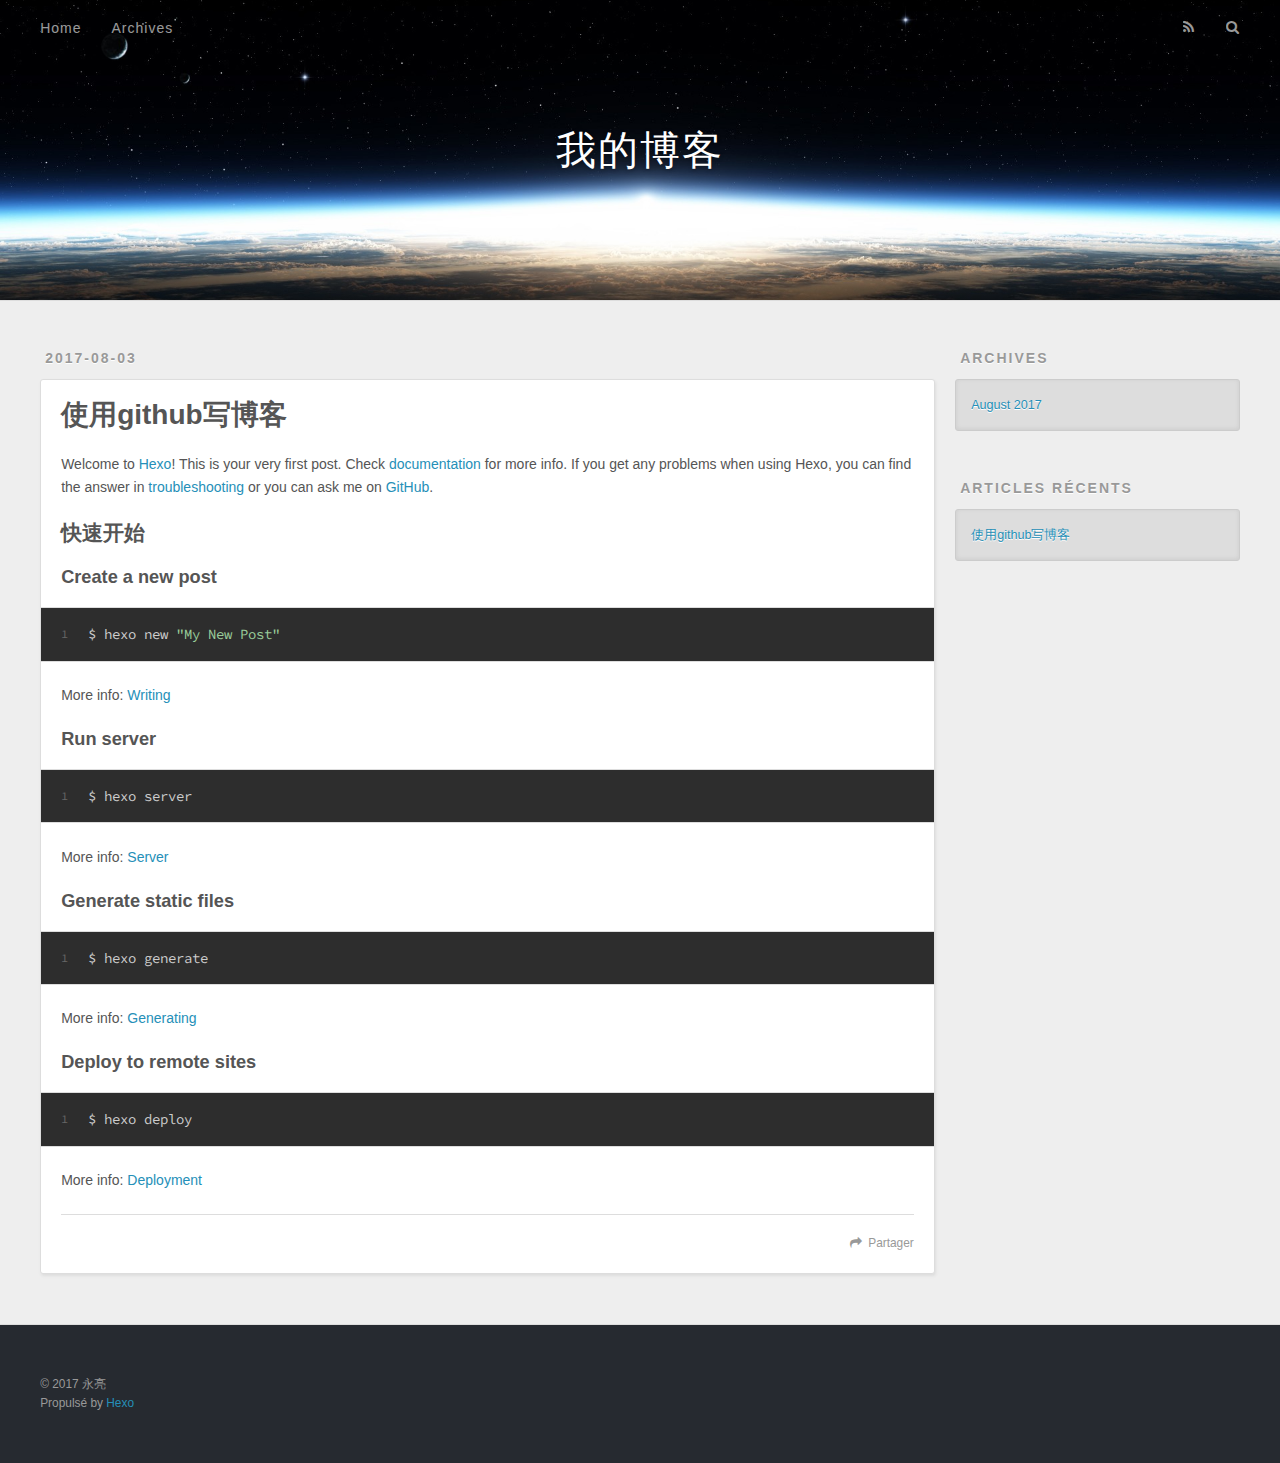
<file: index.html>
<!DOCTYPE html>
<html>
<head>
  <meta charset="utf-8">
  
  <title>我的博客</title>
  <meta name="viewport" content="width=device-width, initial-scale=1, maximum-scale=1">
  <meta property="og:type" content="website">
<meta property="og:title" content="我的博客">
<meta property="og:url" content="http://myfire2014.github.io/index.html">
<meta property="og:site_name" content="我的博客">
<meta name="twitter:card" content="summary">
<meta name="twitter:title" content="我的博客">
  
    <link rel="alternate" href="/atom.xml" title="我的博客" type="application/atom+xml">
  
  
    <link rel="icon" href="/favicon.png">
  
  
    <link href="//fonts.googleapis.com/css?family=Source+Code+Pro" rel="stylesheet" type="text/css">
  
  <link rel="stylesheet" href="/css/style.css">
  

</head>

<body>
  <div id="container">
    <div id="wrap">
      <header id="header">
  <div id="banner"></div>
  <div id="header-outer" class="outer">
    <div id="header-title" class="inner">
      <h1 id="logo-wrap">
        <a href="/" id="logo">我的博客</a>
      </h1>
      
    </div>
    <div id="header-inner" class="inner">
      <nav id="main-nav">
        <a id="main-nav-toggle" class="nav-icon"></a>
        
          <a class="main-nav-link" href="/">Home</a>
        
          <a class="main-nav-link" href="/archives">Archives</a>
        
      </nav>
      <nav id="sub-nav">
        
          <a id="nav-rss-link" class="nav-icon" href="/atom.xml" title="Flux RSS"></a>
        
        <a id="nav-search-btn" class="nav-icon" title="Rechercher"></a>
      </nav>
      <div id="search-form-wrap">
        <form action="//google.com/search" method="get" accept-charset="UTF-8" class="search-form"><input type="search" name="q" class="search-form-input" placeholder="Search"><button type="submit" class="search-form-submit">&#xF002;</button><input type="hidden" name="sitesearch" value="http://myfire2014.github.io"></form>
      </div>
    </div>
  </div>
</header>
      <div class="outer">
        <section id="main">
  
    <article id="post-hello-world" class="article article-type-post" itemscope itemprop="blogPost">
  <div class="article-meta">
    <a href="/2017/08/03/hello-world/" class="article-date">
  <time datetime="2017-08-03T05:53:21.000Z" itemprop="datePublished">2017-08-03</time>
</a>
    
  </div>
  <div class="article-inner">
    
    
      <header class="article-header">
        
  
    <h1 itemprop="name">
      <a class="article-title" href="/2017/08/03/hello-world/">使用github写博客</a>
    </h1>
  

      </header>
    
    <div class="article-entry" itemprop="articleBody">
      
        <p>Welcome to <a href="https://hexo.io/" target="_blank" rel="external">Hexo</a>! This is your very first post. Check <a href="https://hexo.io/docs/" target="_blank" rel="external">documentation</a> for more info. If you get any problems when using Hexo, you can find the answer in <a href="https://hexo.io/docs/troubleshooting.html" target="_blank" rel="external">troubleshooting</a> or you can ask me on <a href="https://github.com/hexojs/hexo/issues" target="_blank" rel="external">GitHub</a>.</p>
<h2 id="快速开始"><a href="#快速开始" class="headerlink" title="快速开始"></a>快速开始</h2><h3 id="Create-a-new-post"><a href="#Create-a-new-post" class="headerlink" title="Create a new post"></a>Create a new post</h3><figure class="highlight bash"><table><tr><td class="gutter"><pre><div class="line">1</div></pre></td><td class="code"><pre><div class="line">$ hexo new <span class="string">"My New Post"</span></div></pre></td></tr></table></figure>
<p>More info: <a href="https://hexo.io/docs/writing.html" target="_blank" rel="external">Writing</a></p>
<h3 id="Run-server"><a href="#Run-server" class="headerlink" title="Run server"></a>Run server</h3><figure class="highlight bash"><table><tr><td class="gutter"><pre><div class="line">1</div></pre></td><td class="code"><pre><div class="line">$ hexo server</div></pre></td></tr></table></figure>
<p>More info: <a href="https://hexo.io/docs/server.html" target="_blank" rel="external">Server</a></p>
<h3 id="Generate-static-files"><a href="#Generate-static-files" class="headerlink" title="Generate static files"></a>Generate static files</h3><figure class="highlight bash"><table><tr><td class="gutter"><pre><div class="line">1</div></pre></td><td class="code"><pre><div class="line">$ hexo generate</div></pre></td></tr></table></figure>
<p>More info: <a href="https://hexo.io/docs/generating.html" target="_blank" rel="external">Generating</a></p>
<h3 id="Deploy-to-remote-sites"><a href="#Deploy-to-remote-sites" class="headerlink" title="Deploy to remote sites"></a>Deploy to remote sites</h3><figure class="highlight bash"><table><tr><td class="gutter"><pre><div class="line">1</div></pre></td><td class="code"><pre><div class="line">$ hexo deploy</div></pre></td></tr></table></figure>
<p>More info: <a href="https://hexo.io/docs/deployment.html" target="_blank" rel="external">Deployment</a></p>

      
    </div>
    <footer class="article-footer">
      <a data-url="http://myfire2014.github.io/2017/08/03/hello-world/" data-id="cj5wm7mnp0000d2fqbmq7bs7g" class="article-share-link">Partager</a>
      
      
    </footer>
  </div>
  
</article>


  

</section>
        
          <aside id="sidebar">
  
    

  
    

  
    
  
    
  <div class="widget-wrap">
    <h3 class="widget-title">Archives</h3>
    <div class="widget">
      <ul class="archive-list"><li class="archive-list-item"><a class="archive-list-link" href="/archives/2017/08/">August 2017</a></li></ul>
    </div>
  </div>


  
    
  <div class="widget-wrap">
    <h3 class="widget-title">Articles récents</h3>
    <div class="widget">
      <ul>
        
          <li>
            <a href="/2017/08/03/hello-world/">使用github写博客</a>
          </li>
        
      </ul>
    </div>
  </div>

  
</aside>
        
      </div>
      <footer id="footer">
  
  <div class="outer">
    <div id="footer-info" class="inner">
      &copy; 2017 永亮<br>
      Propulsé by <a href="http://hexo.io/" target="_blank">Hexo</a>
    </div>
  </div>
</footer>
    </div>
    <nav id="mobile-nav">
  
    <a href="/" class="mobile-nav-link">Home</a>
  
    <a href="/archives" class="mobile-nav-link">Archives</a>
  
</nav>
    

<script src="//ajax.googleapis.com/ajax/libs/jquery/2.0.3/jquery.min.js"></script>


  <link rel="stylesheet" href="/fancybox/jquery.fancybox.css">
  <script src="/fancybox/jquery.fancybox.pack.js"></script>


<script src="/js/script.js"></script>

  </div>
</body>
</html>
</file>
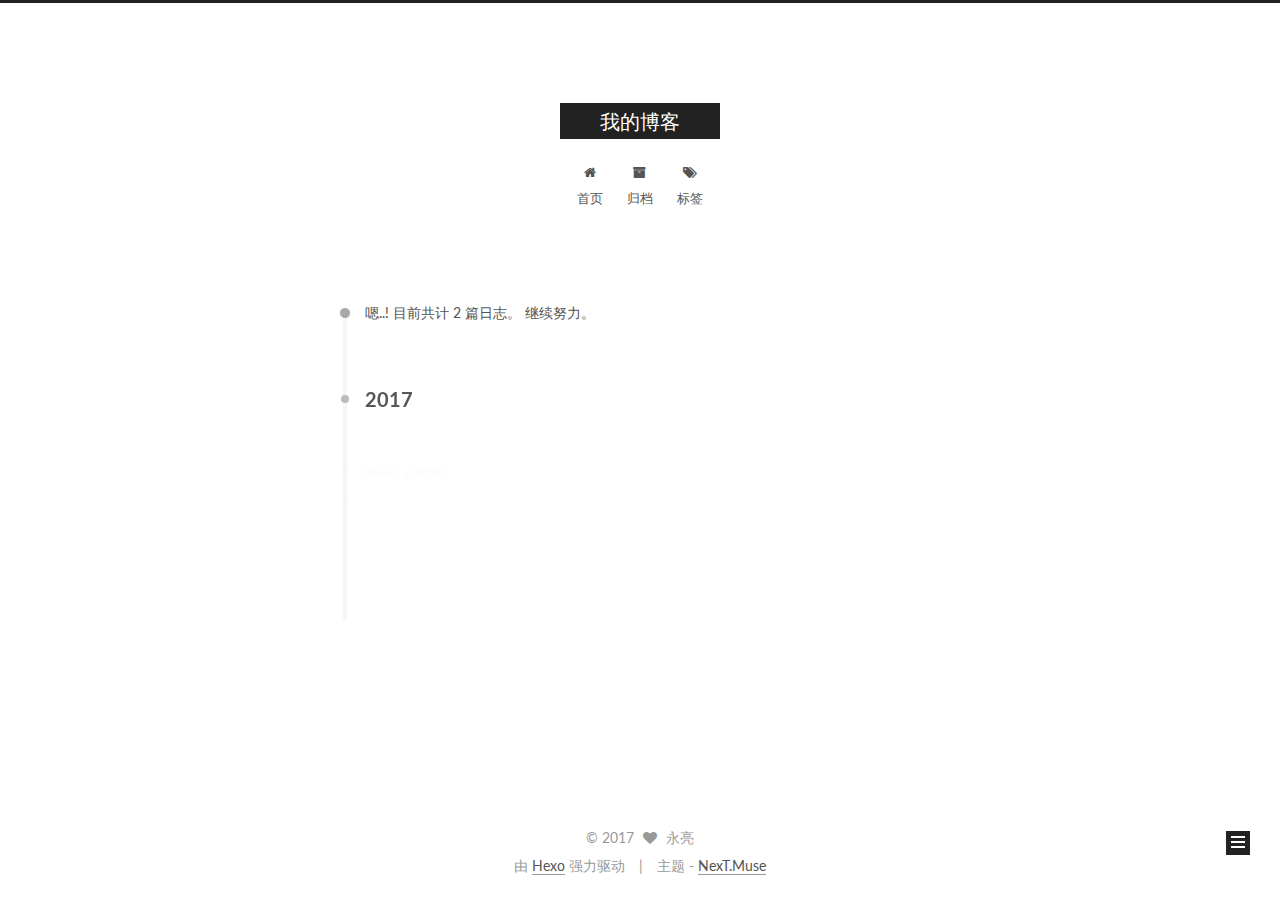
<file: archives/index.html>
<!DOCTYPE html>



  


<html class="theme-next muse use-motion" lang="zh-Hans">
<head>
  <meta charset="UTF-8"/>
<meta http-equiv="X-UA-Compatible" content="IE=edge" />
<meta name="viewport" content="width=device-width, initial-scale=1, maximum-scale=1"/>
<meta name="theme-color" content="#222">









<meta http-equiv="Cache-Control" content="no-transform" />
<meta http-equiv="Cache-Control" content="no-siteapp" />















  
  
  <link href="/lib/fancybox/source/jquery.fancybox.css?v=2.1.5" rel="stylesheet" type="text/css" />




  
  
  
  

  
    
    
  

  

  

  

  

  
    
    
    <link href="//fonts.googleapis.com/css?family=Lato:300,300italic,400,400italic,700,700italic&subset=latin,latin-ext" rel="stylesheet" type="text/css">
  






<link href="/lib/font-awesome/css/font-awesome.min.css?v=4.6.2" rel="stylesheet" type="text/css" />

<link href="/css/main.css?v=5.1.2" rel="stylesheet" type="text/css" />


  <meta name="keywords" content="Hexo, NexT" />








  <link rel="shortcut icon" type="image/x-icon" href="/favicon.ico?v=5.1.2" />






<meta property="og:type" content="website">
<meta property="og:title" content="我的博客">
<meta property="og:url" content="http://myfire2014.github.io/archives/index.html">
<meta property="og:site_name" content="我的博客">
<meta property="og:locale" content="zh-Hans">
<meta name="twitter:card" content="summary">
<meta name="twitter:title" content="我的博客">



<script type="text/javascript" id="hexo.configurations">
  var NexT = window.NexT || {};
  var CONFIG = {
    root: '/',
    scheme: 'Muse',
    sidebar: {"position":"left","display":"post","offset":12,"offset_float":12,"b2t":false,"scrollpercent":false,"onmobile":false},
    fancybox: true,
    tabs: true,
    motion: true,
    duoshuo: {
      userId: '0',
      author: '博主'
    },
    algolia: {
      applicationID: '',
      apiKey: '',
      indexName: '',
      hits: {"per_page":10},
      labels: {"input_placeholder":"Search for Posts","hits_empty":"We didn't find any results for the search: ${query}","hits_stats":"${hits} results found in ${time} ms"}
    }
  };
</script>



  <link rel="canonical" href="http://myfire2014.github.io/archives/"/>





  <title>归档 | 我的博客</title>
  














</head>

<body itemscope itemtype="http://schema.org/WebPage" lang="zh-Hans">

  
  
    
  

  <div class="container sidebar-position-left  page-archive  ">
    <div class="headband"></div>

    <header id="header" class="header" itemscope itemtype="http://schema.org/WPHeader">
      <div class="header-inner"><div class="site-brand-wrapper">
  <div class="site-meta ">
    

    <div class="custom-logo-site-title">
      <a href="/"  class="brand" rel="start">
        <span class="logo-line-before"><i></i></span>
        <span class="site-title">我的博客</span>
        <span class="logo-line-after"><i></i></span>
      </a>
    </div>
      
        <p class="site-subtitle"></p>
      
  </div>

  <div class="site-nav-toggle">
    <button>
      <span class="btn-bar"></span>
      <span class="btn-bar"></span>
      <span class="btn-bar"></span>
    </button>
  </div>
</div>

<nav class="site-nav">
  

  
    <ul id="menu" class="menu">
      
        
        <li class="menu-item menu-item-home">
          <a href="/" rel="section">
            
              <i class="menu-item-icon fa fa-fw fa-home"></i> <br />
            
            首页
          </a>
        </li>
      
        
        <li class="menu-item menu-item-archives">
          <a href="/archives/" rel="section">
            
              <i class="menu-item-icon fa fa-fw fa-archive"></i> <br />
            
            归档
          </a>
        </li>
      
        
        <li class="menu-item menu-item-tags">
          <a href="/tags/" rel="section">
            
              <i class="menu-item-icon fa fa-fw fa-tags"></i> <br />
            
            标签
          </a>
        </li>
      

      
    </ul>
  

  
</nav>



 </div>
    </header>

    <main id="main" class="main">
      <div class="main-inner">
        <div class="content-wrap">
          <div id="content" class="content">
            

  
  
  
  <div class="post-block archive">
    <div id="posts" class="posts-collapse">
      <span class="archive-move-on"></span>

      <span class="archive-page-counter">
        
        
        
          
        
        嗯..! 目前共计 2 篇日志。 继续努力。
      </span>

      

        
        
        

        
          
          <div class="collection-title">
            <h2 class="archive-year motion-element" id="archive-year-2017">2017</h2>
          </div>
        
        

        

  <article class="post post-type-normal" itemscope itemtype="http://schema.org/Article">
    <header class="post-header">

      <h2 class="post-title">
        
            <a class="post-title-link" href="/2017/08/04/demo/" itemprop="url">
              
                <span itemprop="name">demo</span>
              
            </a>
        
      </h2>

      <div class="post-meta">
        <time class="post-time" itemprop="dateCreated"
              datetime="2017-08-04T01:08:52+08:00"
              content="2017-08-04" >
          08-04
        </time>
      </div>

    </header>
  </article>



      

        
        
        

        
        

        

  <article class="post post-type-normal" itemscope itemtype="http://schema.org/Article">
    <header class="post-header">

      <h2 class="post-title">
        
            <a class="post-title-link" href="/2017/08/04/hello-world/" itemprop="url">
              
                <span itemprop="name">Hexo github搭建博客</span>
              
            </a>
        
      </h2>

      <div class="post-meta">
        <time class="post-time" itemprop="dateCreated"
              datetime="2017-08-04T01:00:52+08:00"
              content="2017-08-04" >
          08-04
        </time>
      </div>

    </header>
  </article>



      

    </div>
  </div>
  
  
  

  



          </div>
          


          

        </div>
        
          
  
  <div class="sidebar-toggle">
    <div class="sidebar-toggle-line-wrap">
      <span class="sidebar-toggle-line sidebar-toggle-line-first"></span>
      <span class="sidebar-toggle-line sidebar-toggle-line-middle"></span>
      <span class="sidebar-toggle-line sidebar-toggle-line-last"></span>
    </div>
  </div>

  <aside id="sidebar" class="sidebar">
    
    <div class="sidebar-inner">

      

      

      <section class="site-overview sidebar-panel sidebar-panel-active">
        <div class="site-author motion-element" itemprop="author" itemscope itemtype="http://schema.org/Person">
          <img class="site-author-image" itemprop="image"
               src="/images/avatar.gif"
               alt="永亮" />
          <p class="site-author-name" itemprop="name">永亮</p>
           
              <p class="site-description motion-element" itemprop="description"></p>
          
        </div>
        <nav class="site-state motion-element">

          
            <div class="site-state-item site-state-posts">
              <a href="/archives/">
                <span class="site-state-item-count">2</span>
                <span class="site-state-item-name">日志</span>
              </a>
            </div>
          

          

          

        </nav>

        

        <div class="links-of-author motion-element">
          
        </div>

        
        

        
        

        


      </section>

      

      

    </div>
  </aside>


        
      </div>
    </main>

    <footer id="footer" class="footer">
      <div class="footer-inner">
        <div class="copyright" >
  
  &copy; 
  <span itemprop="copyrightYear">2017</span>
  <span class="with-love">
    <i class="fa fa-heart"></i>
  </span>
  <span class="author" itemprop="copyrightHolder">永亮</span>
</div>


<div class="powered-by">
  由 <a class="theme-link" href="https://hexo.io">Hexo</a> 强力驱动
</div>

<div class="theme-info">
  主题 -
  <a class="theme-link" href="https://github.com/iissnan/hexo-theme-next">
    NexT.Muse
  </a>
</div>


        

        
      </div>
    </footer>

    
      <div class="back-to-top">
        <i class="fa fa-arrow-up"></i>
        
      </div>
    

  </div>

  

<script type="text/javascript">
  if (Object.prototype.toString.call(window.Promise) !== '[object Function]') {
    window.Promise = null;
  }
</script>









  












  
  <script type="text/javascript" src="/lib/jquery/index.js?v=2.1.3"></script>

  
  <script type="text/javascript" src="/lib/fastclick/lib/fastclick.min.js?v=1.0.6"></script>

  
  <script type="text/javascript" src="/lib/jquery_lazyload/jquery.lazyload.js?v=1.9.7"></script>

  
  <script type="text/javascript" src="/lib/velocity/velocity.min.js?v=1.2.1"></script>

  
  <script type="text/javascript" src="/lib/velocity/velocity.ui.min.js?v=1.2.1"></script>

  
  <script type="text/javascript" src="/lib/fancybox/source/jquery.fancybox.pack.js?v=2.1.5"></script>


  


  <script type="text/javascript" src="/js/src/utils.js?v=5.1.2"></script>

  <script type="text/javascript" src="/js/src/motion.js?v=5.1.2"></script>



  
  

  
  
    <script type="text/javascript" id="motion.page.archive">
      $('.archive-year').velocity('transition.slideLeftIn');
    </script>
  


  


  <script type="text/javascript" src="/js/src/bootstrap.js?v=5.1.2"></script>



  


  




	





  





  






  





  

  

  

  

  

  

</body>
</html>
</file>
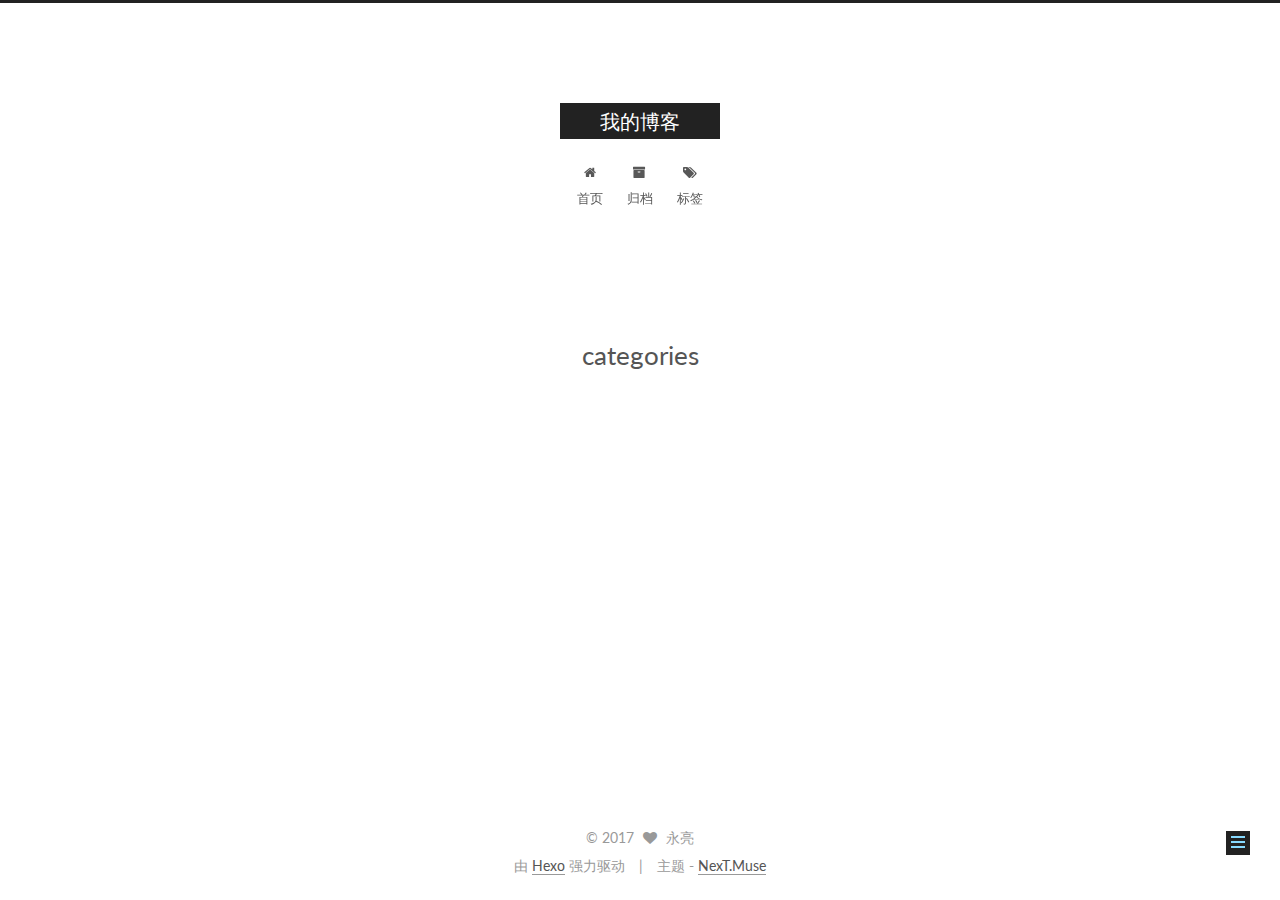
<file: categories/index.html>
<!DOCTYPE html>



  


<html class="theme-next muse use-motion" lang="zh-Hans">
<head>
  <meta charset="UTF-8"/>
<meta http-equiv="X-UA-Compatible" content="IE=edge" />
<meta name="viewport" content="width=device-width, initial-scale=1, maximum-scale=1"/>
<meta name="theme-color" content="#222">









<meta http-equiv="Cache-Control" content="no-transform" />
<meta http-equiv="Cache-Control" content="no-siteapp" />















  
  
  <link href="/lib/fancybox/source/jquery.fancybox.css?v=2.1.5" rel="stylesheet" type="text/css" />




  
  
  
  

  
    
    
  

  

  

  

  

  
    
    
    <link href="//fonts.googleapis.com/css?family=Lato:300,300italic,400,400italic,700,700italic&subset=latin,latin-ext" rel="stylesheet" type="text/css">
  






<link href="/lib/font-awesome/css/font-awesome.min.css?v=4.6.2" rel="stylesheet" type="text/css" />

<link href="/css/main.css?v=5.1.2" rel="stylesheet" type="text/css" />


  <meta name="keywords" content="Hexo, NexT" />








  <link rel="shortcut icon" type="image/x-icon" href="/favicon.ico?v=5.1.2" />






<meta property="og:type" content="website">
<meta property="og:title" content="categories">
<meta property="og:url" content="http://myfire2014.github.io/categories/index.html">
<meta property="og:site_name" content="我的博客">
<meta property="og:locale" content="zh-Hans">
<meta property="og:updated_time" content="2017-08-03T17:23:48.000Z">
<meta name="twitter:card" content="summary">
<meta name="twitter:title" content="categories">



<script type="text/javascript" id="hexo.configurations">
  var NexT = window.NexT || {};
  var CONFIG = {
    root: '/',
    scheme: 'Muse',
    sidebar: {"position":"left","display":"post","offset":12,"offset_float":12,"b2t":false,"scrollpercent":false,"onmobile":false},
    fancybox: true,
    tabs: true,
    motion: true,
    duoshuo: {
      userId: '0',
      author: '博主'
    },
    algolia: {
      applicationID: '',
      apiKey: '',
      indexName: '',
      hits: {"per_page":10},
      labels: {"input_placeholder":"Search for Posts","hits_empty":"We didn't find any results for the search: ${query}","hits_stats":"${hits} results found in ${time} ms"}
    }
  };
</script>



  <link rel="canonical" href="http://myfire2014.github.io/categories/"/>





  <title>categories | 我的博客</title>
  














</head>

<body itemscope itemtype="http://schema.org/WebPage" lang="zh-Hans">

  
  
    
  

  <div class="container sidebar-position-left page-post-detail ">
    <div class="headband"></div>

    <header id="header" class="header" itemscope itemtype="http://schema.org/WPHeader">
      <div class="header-inner"><div class="site-brand-wrapper">
  <div class="site-meta ">
    

    <div class="custom-logo-site-title">
      <a href="/"  class="brand" rel="start">
        <span class="logo-line-before"><i></i></span>
        <span class="site-title">我的博客</span>
        <span class="logo-line-after"><i></i></span>
      </a>
    </div>
      
        <p class="site-subtitle"></p>
      
  </div>

  <div class="site-nav-toggle">
    <button>
      <span class="btn-bar"></span>
      <span class="btn-bar"></span>
      <span class="btn-bar"></span>
    </button>
  </div>
</div>

<nav class="site-nav">
  

  
    <ul id="menu" class="menu">
      
        
        <li class="menu-item menu-item-home">
          <a href="/" rel="section">
            
              <i class="menu-item-icon fa fa-fw fa-home"></i> <br />
            
            首页
          </a>
        </li>
      
        
        <li class="menu-item menu-item-archives">
          <a href="/archives/" rel="section">
            
              <i class="menu-item-icon fa fa-fw fa-archive"></i> <br />
            
            归档
          </a>
        </li>
      
        
        <li class="menu-item menu-item-tags">
          <a href="/tags/" rel="section">
            
              <i class="menu-item-icon fa fa-fw fa-tags"></i> <br />
            
            标签
          </a>
        </li>
      

      
    </ul>
  

  
</nav>



 </div>
    </header>

    <main id="main" class="main">
      <div class="main-inner">
        <div class="content-wrap">
          <div id="content" class="content">
            

  <div id="posts" class="posts-expand">
    
    
    
    <div class="post-block page">
      <header class="post-header">

	<h1 class="post-title" itemprop="name headline">categories</h1>



</header>

      
      
      
      <div class="post-body">
        
        
          
        
      </div>
      
      
      
    </div>
    
    
    
  </div>


          </div>
          


          
  <div class="comments" id="comments">
    
  </div>


        </div>
        
          
  
  <div class="sidebar-toggle">
    <div class="sidebar-toggle-line-wrap">
      <span class="sidebar-toggle-line sidebar-toggle-line-first"></span>
      <span class="sidebar-toggle-line sidebar-toggle-line-middle"></span>
      <span class="sidebar-toggle-line sidebar-toggle-line-last"></span>
    </div>
  </div>

  <aside id="sidebar" class="sidebar">
    
    <div class="sidebar-inner">

      

      

      <section class="site-overview sidebar-panel sidebar-panel-active">
        <div class="site-author motion-element" itemprop="author" itemscope itemtype="http://schema.org/Person">
          <img class="site-author-image" itemprop="image"
               src="/images/avatar.gif"
               alt="永亮" />
          <p class="site-author-name" itemprop="name">永亮</p>
           
              <p class="site-description motion-element" itemprop="description"></p>
          
        </div>
        <nav class="site-state motion-element">

          
            <div class="site-state-item site-state-posts">
              <a href="/archives/">
                <span class="site-state-item-count">2</span>
                <span class="site-state-item-name">日志</span>
              </a>
            </div>
          

          

          

        </nav>

        

        <div class="links-of-author motion-element">
          
        </div>

        
        

        
        

        


      </section>

      

      

    </div>
  </aside>


        
      </div>
    </main>

    <footer id="footer" class="footer">
      <div class="footer-inner">
        <div class="copyright" >
  
  &copy; 
  <span itemprop="copyrightYear">2017</span>
  <span class="with-love">
    <i class="fa fa-heart"></i>
  </span>
  <span class="author" itemprop="copyrightHolder">永亮</span>
</div>


<div class="powered-by">
  由 <a class="theme-link" href="https://hexo.io">Hexo</a> 强力驱动
</div>

<div class="theme-info">
  主题 -
  <a class="theme-link" href="https://github.com/iissnan/hexo-theme-next">
    NexT.Muse
  </a>
</div>


        

        
      </div>
    </footer>

    
      <div class="back-to-top">
        <i class="fa fa-arrow-up"></i>
        
      </div>
    

  </div>

  

<script type="text/javascript">
  if (Object.prototype.toString.call(window.Promise) !== '[object Function]') {
    window.Promise = null;
  }
</script>









  












  
  <script type="text/javascript" src="/lib/jquery/index.js?v=2.1.3"></script>

  
  <script type="text/javascript" src="/lib/fastclick/lib/fastclick.min.js?v=1.0.6"></script>

  
  <script type="text/javascript" src="/lib/jquery_lazyload/jquery.lazyload.js?v=1.9.7"></script>

  
  <script type="text/javascript" src="/lib/velocity/velocity.min.js?v=1.2.1"></script>

  
  <script type="text/javascript" src="/lib/velocity/velocity.ui.min.js?v=1.2.1"></script>

  
  <script type="text/javascript" src="/lib/fancybox/source/jquery.fancybox.pack.js?v=2.1.5"></script>


  


  <script type="text/javascript" src="/js/src/utils.js?v=5.1.2"></script>

  <script type="text/javascript" src="/js/src/motion.js?v=5.1.2"></script>



  
  

  
    <script type="text/javascript" src="/js/src/scrollspy.js?v=5.1.2"></script>
<script type="text/javascript" src="/js/src/post-details.js?v=5.1.2"></script>

  

  


  <script type="text/javascript" src="/js/src/bootstrap.js?v=5.1.2"></script>



  


  




	





  





  






  





  

  

  

  

  

  

</body>
</html>
</file>
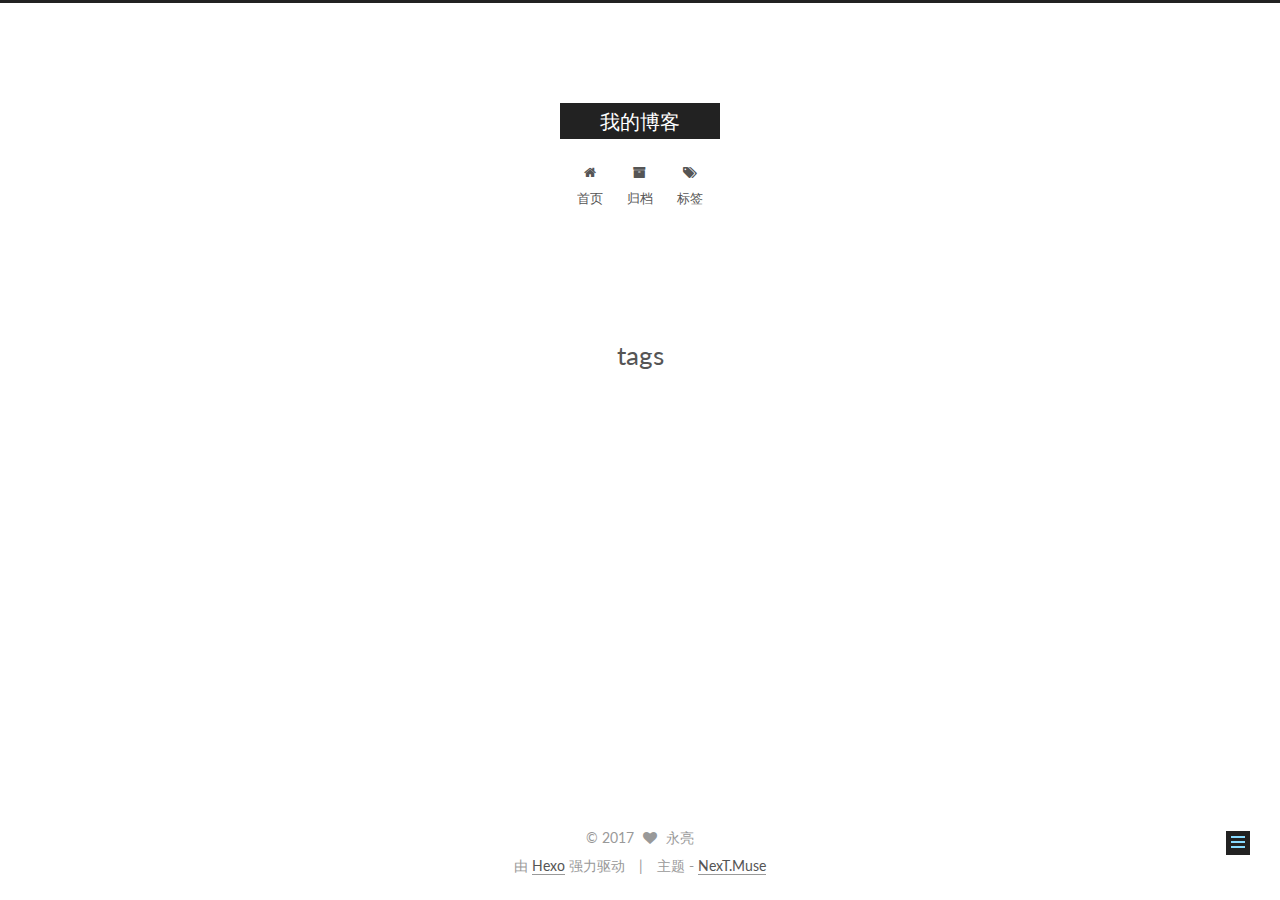
<file: tags/index.html>
<!DOCTYPE html>



  


<html class="theme-next muse use-motion" lang="zh-Hans">
<head>
  <meta charset="UTF-8"/>
<meta http-equiv="X-UA-Compatible" content="IE=edge" />
<meta name="viewport" content="width=device-width, initial-scale=1, maximum-scale=1"/>
<meta name="theme-color" content="#222">









<meta http-equiv="Cache-Control" content="no-transform" />
<meta http-equiv="Cache-Control" content="no-siteapp" />















  
  
  <link href="/lib/fancybox/source/jquery.fancybox.css?v=2.1.5" rel="stylesheet" type="text/css" />




  
  
  
  

  
    
    
  

  

  

  

  

  
    
    
    <link href="//fonts.googleapis.com/css?family=Lato:300,300italic,400,400italic,700,700italic&subset=latin,latin-ext" rel="stylesheet" type="text/css">
  






<link href="/lib/font-awesome/css/font-awesome.min.css?v=4.6.2" rel="stylesheet" type="text/css" />

<link href="/css/main.css?v=5.1.2" rel="stylesheet" type="text/css" />


  <meta name="keywords" content="Hexo, NexT" />








  <link rel="shortcut icon" type="image/x-icon" href="/favicon.ico?v=5.1.2" />






<meta property="og:type" content="website">
<meta property="og:title" content="tags">
<meta property="og:url" content="http://myfire2014.github.io/tags/index.html">
<meta property="og:site_name" content="我的博客">
<meta property="og:locale" content="zh-Hans">
<meta property="og:updated_time" content="2017-08-03T17:23:18.000Z">
<meta name="twitter:card" content="summary">
<meta name="twitter:title" content="tags">



<script type="text/javascript" id="hexo.configurations">
  var NexT = window.NexT || {};
  var CONFIG = {
    root: '/',
    scheme: 'Muse',
    sidebar: {"position":"left","display":"post","offset":12,"offset_float":12,"b2t":false,"scrollpercent":false,"onmobile":false},
    fancybox: true,
    tabs: true,
    motion: true,
    duoshuo: {
      userId: '0',
      author: '博主'
    },
    algolia: {
      applicationID: '',
      apiKey: '',
      indexName: '',
      hits: {"per_page":10},
      labels: {"input_placeholder":"Search for Posts","hits_empty":"We didn't find any results for the search: ${query}","hits_stats":"${hits} results found in ${time} ms"}
    }
  };
</script>



  <link rel="canonical" href="http://myfire2014.github.io/tags/"/>





  <title>tags | 我的博客</title>
  














</head>

<body itemscope itemtype="http://schema.org/WebPage" lang="zh-Hans">

  
  
    
  

  <div class="container sidebar-position-left page-post-detail ">
    <div class="headband"></div>

    <header id="header" class="header" itemscope itemtype="http://schema.org/WPHeader">
      <div class="header-inner"><div class="site-brand-wrapper">
  <div class="site-meta ">
    

    <div class="custom-logo-site-title">
      <a href="/"  class="brand" rel="start">
        <span class="logo-line-before"><i></i></span>
        <span class="site-title">我的博客</span>
        <span class="logo-line-after"><i></i></span>
      </a>
    </div>
      
        <p class="site-subtitle"></p>
      
  </div>

  <div class="site-nav-toggle">
    <button>
      <span class="btn-bar"></span>
      <span class="btn-bar"></span>
      <span class="btn-bar"></span>
    </button>
  </div>
</div>

<nav class="site-nav">
  

  
    <ul id="menu" class="menu">
      
        
        <li class="menu-item menu-item-home">
          <a href="/" rel="section">
            
              <i class="menu-item-icon fa fa-fw fa-home"></i> <br />
            
            首页
          </a>
        </li>
      
        
        <li class="menu-item menu-item-archives">
          <a href="/archives/" rel="section">
            
              <i class="menu-item-icon fa fa-fw fa-archive"></i> <br />
            
            归档
          </a>
        </li>
      
        
        <li class="menu-item menu-item-tags">
          <a href="/tags/" rel="section">
            
              <i class="menu-item-icon fa fa-fw fa-tags"></i> <br />
            
            标签
          </a>
        </li>
      

      
    </ul>
  

  
</nav>



 </div>
    </header>

    <main id="main" class="main">
      <div class="main-inner">
        <div class="content-wrap">
          <div id="content" class="content">
            

  <div id="posts" class="posts-expand">
    
    
    
    <div class="post-block page">
      <header class="post-header">

	<h1 class="post-title" itemprop="name headline">tags</h1>



</header>

      
      
      
      <div class="post-body">
        
        
          
        
      </div>
      
      
      
    </div>
    
    
    
  </div>


          </div>
          


          
  <div class="comments" id="comments">
    
  </div>


        </div>
        
          
  
  <div class="sidebar-toggle">
    <div class="sidebar-toggle-line-wrap">
      <span class="sidebar-toggle-line sidebar-toggle-line-first"></span>
      <span class="sidebar-toggle-line sidebar-toggle-line-middle"></span>
      <span class="sidebar-toggle-line sidebar-toggle-line-last"></span>
    </div>
  </div>

  <aside id="sidebar" class="sidebar">
    
    <div class="sidebar-inner">

      

      

      <section class="site-overview sidebar-panel sidebar-panel-active">
        <div class="site-author motion-element" itemprop="author" itemscope itemtype="http://schema.org/Person">
          <img class="site-author-image" itemprop="image"
               src="/images/avatar.gif"
               alt="永亮" />
          <p class="site-author-name" itemprop="name">永亮</p>
           
              <p class="site-description motion-element" itemprop="description"></p>
          
        </div>
        <nav class="site-state motion-element">

          
            <div class="site-state-item site-state-posts">
              <a href="/archives/">
                <span class="site-state-item-count">2</span>
                <span class="site-state-item-name">日志</span>
              </a>
            </div>
          

          

          

        </nav>

        

        <div class="links-of-author motion-element">
          
        </div>

        
        

        
        

        


      </section>

      

      

    </div>
  </aside>


        
      </div>
    </main>

    <footer id="footer" class="footer">
      <div class="footer-inner">
        <div class="copyright" >
  
  &copy; 
  <span itemprop="copyrightYear">2017</span>
  <span class="with-love">
    <i class="fa fa-heart"></i>
  </span>
  <span class="author" itemprop="copyrightHolder">永亮</span>
</div>


<div class="powered-by">
  由 <a class="theme-link" href="https://hexo.io">Hexo</a> 强力驱动
</div>

<div class="theme-info">
  主题 -
  <a class="theme-link" href="https://github.com/iissnan/hexo-theme-next">
    NexT.Muse
  </a>
</div>


        

        
      </div>
    </footer>

    
      <div class="back-to-top">
        <i class="fa fa-arrow-up"></i>
        
      </div>
    

  </div>

  

<script type="text/javascript">
  if (Object.prototype.toString.call(window.Promise) !== '[object Function]') {
    window.Promise = null;
  }
</script>









  












  
  <script type="text/javascript" src="/lib/jquery/index.js?v=2.1.3"></script>

  
  <script type="text/javascript" src="/lib/fastclick/lib/fastclick.min.js?v=1.0.6"></script>

  
  <script type="text/javascript" src="/lib/jquery_lazyload/jquery.lazyload.js?v=1.9.7"></script>

  
  <script type="text/javascript" src="/lib/velocity/velocity.min.js?v=1.2.1"></script>

  
  <script type="text/javascript" src="/lib/velocity/velocity.ui.min.js?v=1.2.1"></script>

  
  <script type="text/javascript" src="/lib/fancybox/source/jquery.fancybox.pack.js?v=2.1.5"></script>


  


  <script type="text/javascript" src="/js/src/utils.js?v=5.1.2"></script>

  <script type="text/javascript" src="/js/src/motion.js?v=5.1.2"></script>



  
  

  
    <script type="text/javascript" src="/js/src/scrollspy.js?v=5.1.2"></script>
<script type="text/javascript" src="/js/src/post-details.js?v=5.1.2"></script>

  

  


  <script type="text/javascript" src="/js/src/bootstrap.js?v=5.1.2"></script>



  


  




	





  





  






  





  

  

  

  

  

  

</body>
</html>
</file>
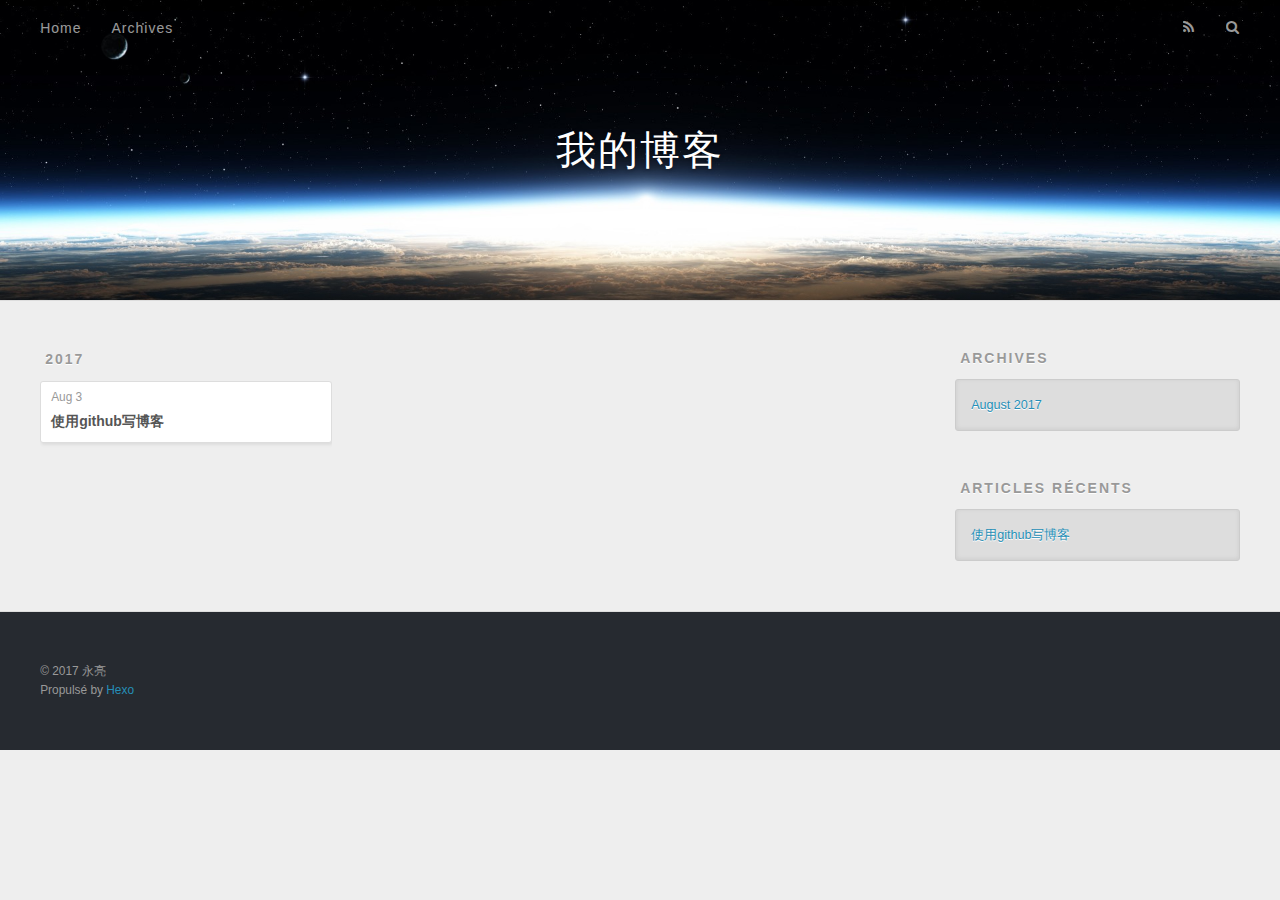
<file: archives/2017/index.html>
<!DOCTYPE html>
<html>
<head>
  <meta charset="utf-8">
  
  <title>Archives: 2017 | 我的博客</title>
  <meta name="viewport" content="width=device-width, initial-scale=1, maximum-scale=1">
  <meta property="og:type" content="website">
<meta property="og:title" content="我的博客">
<meta property="og:url" content="http://myfire2014.github.io/archives/2017/index.html">
<meta property="og:site_name" content="我的博客">
<meta name="twitter:card" content="summary">
<meta name="twitter:title" content="我的博客">
  
    <link rel="alternate" href="/atom.xml" title="我的博客" type="application/atom+xml">
  
  
    <link rel="icon" href="/favicon.png">
  
  
    <link href="//fonts.googleapis.com/css?family=Source+Code+Pro" rel="stylesheet" type="text/css">
  
  <link rel="stylesheet" href="/css/style.css">
  

</head>

<body>
  <div id="container">
    <div id="wrap">
      <header id="header">
  <div id="banner"></div>
  <div id="header-outer" class="outer">
    <div id="header-title" class="inner">
      <h1 id="logo-wrap">
        <a href="/" id="logo">我的博客</a>
      </h1>
      
    </div>
    <div id="header-inner" class="inner">
      <nav id="main-nav">
        <a id="main-nav-toggle" class="nav-icon"></a>
        
          <a class="main-nav-link" href="/">Home</a>
        
          <a class="main-nav-link" href="/archives">Archives</a>
        
      </nav>
      <nav id="sub-nav">
        
          <a id="nav-rss-link" class="nav-icon" href="/atom.xml" title="Flux RSS"></a>
        
        <a id="nav-search-btn" class="nav-icon" title="Rechercher"></a>
      </nav>
      <div id="search-form-wrap">
        <form action="//google.com/search" method="get" accept-charset="UTF-8" class="search-form"><input type="search" name="q" class="search-form-input" placeholder="Search"><button type="submit" class="search-form-submit">&#xF002;</button><input type="hidden" name="sitesearch" value="http://myfire2014.github.io"></form>
      </div>
    </div>
  </div>
</header>
      <div class="outer">
        <section id="main">
  
  
    
    
      
      
      <section class="archives-wrap">
        <div class="archive-year-wrap">
          <a href="/archives/2017" class="archive-year">2017</a>
        </div>
        <div class="archives">
    
    <article class="archive-article archive-type-post">
  <div class="archive-article-inner">
    <header class="archive-article-header">
      <a href="/2017/08/03/hello-world/" class="archive-article-date">
  <time datetime="2017-08-03T05:53:21.000Z" itemprop="datePublished">Aug 3</time>
</a>
      
  
    <h1 itemprop="name">
      <a class="archive-article-title" href="/2017/08/03/hello-world/">使用github写博客</a>
    </h1>
  

    </header>
  </div>
</article>
  
  
    </div></section>
  

</section>
        
          <aside id="sidebar">
  
    

  
    

  
    
  
    
  <div class="widget-wrap">
    <h3 class="widget-title">Archives</h3>
    <div class="widget">
      <ul class="archive-list"><li class="archive-list-item"><a class="archive-list-link" href="/archives/2017/08/">August 2017</a></li></ul>
    </div>
  </div>


  
    
  <div class="widget-wrap">
    <h3 class="widget-title">Articles récents</h3>
    <div class="widget">
      <ul>
        
          <li>
            <a href="/2017/08/03/hello-world/">使用github写博客</a>
          </li>
        
      </ul>
    </div>
  </div>

  
</aside>
        
      </div>
      <footer id="footer">
  
  <div class="outer">
    <div id="footer-info" class="inner">
      &copy; 2017 永亮<br>
      Propulsé by <a href="http://hexo.io/" target="_blank">Hexo</a>
    </div>
  </div>
</footer>
    </div>
    <nav id="mobile-nav">
  
    <a href="/" class="mobile-nav-link">Home</a>
  
    <a href="/archives" class="mobile-nav-link">Archives</a>
  
</nav>
    

<script src="//ajax.googleapis.com/ajax/libs/jquery/2.0.3/jquery.min.js"></script>


  <link rel="stylesheet" href="/fancybox/jquery.fancybox.css">
  <script src="/fancybox/jquery.fancybox.pack.js"></script>


<script src="/js/script.js"></script>

  </div>
</body>
</html>
</file>
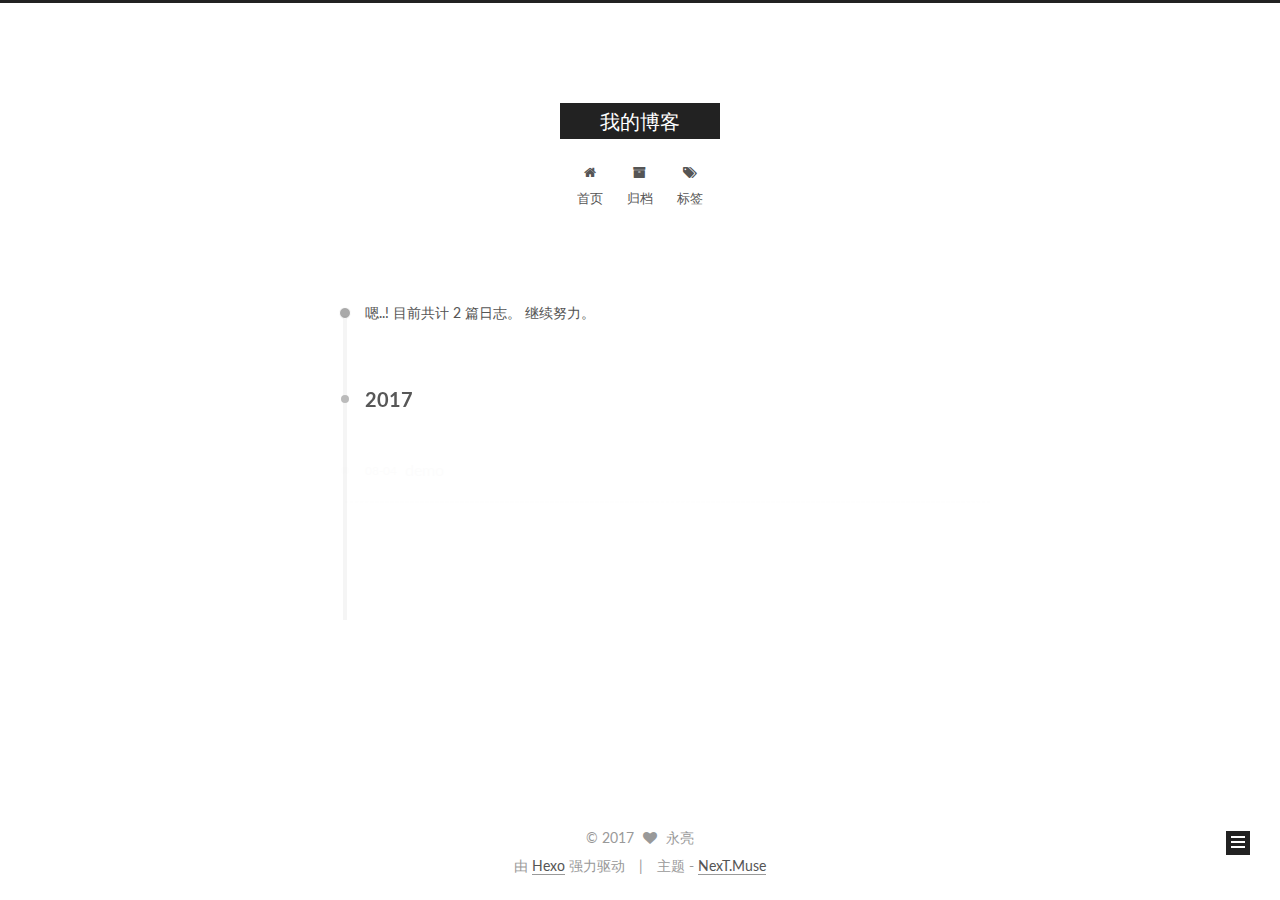
<file: archives/2017/08/index.html>
<!DOCTYPE html>



  


<html class="theme-next muse use-motion" lang="zh-Hans">
<head>
  <meta charset="UTF-8"/>
<meta http-equiv="X-UA-Compatible" content="IE=edge" />
<meta name="viewport" content="width=device-width, initial-scale=1, maximum-scale=1"/>
<meta name="theme-color" content="#222">









<meta http-equiv="Cache-Control" content="no-transform" />
<meta http-equiv="Cache-Control" content="no-siteapp" />















  
  
  <link href="/lib/fancybox/source/jquery.fancybox.css?v=2.1.5" rel="stylesheet" type="text/css" />




  
  
  
  

  
    
    
  

  

  

  

  

  
    
    
    <link href="//fonts.googleapis.com/css?family=Lato:300,300italic,400,400italic,700,700italic&subset=latin,latin-ext" rel="stylesheet" type="text/css">
  






<link href="/lib/font-awesome/css/font-awesome.min.css?v=4.6.2" rel="stylesheet" type="text/css" />

<link href="/css/main.css?v=5.1.2" rel="stylesheet" type="text/css" />


  <meta name="keywords" content="Hexo, NexT" />








  <link rel="shortcut icon" type="image/x-icon" href="/favicon.ico?v=5.1.2" />






<meta property="og:type" content="website">
<meta property="og:title" content="我的博客">
<meta property="og:url" content="http://myfire2014.github.io/archives/2017/08/index.html">
<meta property="og:site_name" content="我的博客">
<meta property="og:locale" content="zh-Hans">
<meta name="twitter:card" content="summary">
<meta name="twitter:title" content="我的博客">



<script type="text/javascript" id="hexo.configurations">
  var NexT = window.NexT || {};
  var CONFIG = {
    root: '/',
    scheme: 'Muse',
    sidebar: {"position":"left","display":"post","offset":12,"offset_float":12,"b2t":false,"scrollpercent":false,"onmobile":false},
    fancybox: true,
    tabs: true,
    motion: true,
    duoshuo: {
      userId: '0',
      author: '博主'
    },
    algolia: {
      applicationID: '',
      apiKey: '',
      indexName: '',
      hits: {"per_page":10},
      labels: {"input_placeholder":"Search for Posts","hits_empty":"We didn't find any results for the search: ${query}","hits_stats":"${hits} results found in ${time} ms"}
    }
  };
</script>



  <link rel="canonical" href="http://myfire2014.github.io/archives/2017/08/"/>





  <title>归档 | 我的博客</title>
  














</head>

<body itemscope itemtype="http://schema.org/WebPage" lang="zh-Hans">

  
  
    
  

  <div class="container sidebar-position-left  page-archive  ">
    <div class="headband"></div>

    <header id="header" class="header" itemscope itemtype="http://schema.org/WPHeader">
      <div class="header-inner"><div class="site-brand-wrapper">
  <div class="site-meta ">
    

    <div class="custom-logo-site-title">
      <a href="/"  class="brand" rel="start">
        <span class="logo-line-before"><i></i></span>
        <span class="site-title">我的博客</span>
        <span class="logo-line-after"><i></i></span>
      </a>
    </div>
      
        <p class="site-subtitle"></p>
      
  </div>

  <div class="site-nav-toggle">
    <button>
      <span class="btn-bar"></span>
      <span class="btn-bar"></span>
      <span class="btn-bar"></span>
    </button>
  </div>
</div>

<nav class="site-nav">
  

  
    <ul id="menu" class="menu">
      
        
        <li class="menu-item menu-item-home">
          <a href="/" rel="section">
            
              <i class="menu-item-icon fa fa-fw fa-home"></i> <br />
            
            首页
          </a>
        </li>
      
        
        <li class="menu-item menu-item-archives">
          <a href="/archives/" rel="section">
            
              <i class="menu-item-icon fa fa-fw fa-archive"></i> <br />
            
            归档
          </a>
        </li>
      
        
        <li class="menu-item menu-item-tags">
          <a href="/tags/" rel="section">
            
              <i class="menu-item-icon fa fa-fw fa-tags"></i> <br />
            
            标签
          </a>
        </li>
      

      
    </ul>
  

  
</nav>



 </div>
    </header>

    <main id="main" class="main">
      <div class="main-inner">
        <div class="content-wrap">
          <div id="content" class="content">
            

  
  
  
  <div class="post-block archive">
    <div id="posts" class="posts-collapse">
      <span class="archive-move-on"></span>

      <span class="archive-page-counter">
        
        
        
          
        
        嗯..! 目前共计 2 篇日志。 继续努力。
      </span>

      

        
        
        

        
          
          <div class="collection-title">
            <h2 class="archive-year motion-element" id="archive-year-2017">2017</h2>
          </div>
        
        

        

  <article class="post post-type-normal" itemscope itemtype="http://schema.org/Article">
    <header class="post-header">

      <h2 class="post-title">
        
            <a class="post-title-link" href="/2017/08/04/demo/" itemprop="url">
              
                <span itemprop="name">demo</span>
              
            </a>
        
      </h2>

      <div class="post-meta">
        <time class="post-time" itemprop="dateCreated"
              datetime="2017-08-04T01:08:52+08:00"
              content="2017-08-04" >
          08-04
        </time>
      </div>

    </header>
  </article>



      

        
        
        

        
        

        

  <article class="post post-type-normal" itemscope itemtype="http://schema.org/Article">
    <header class="post-header">

      <h2 class="post-title">
        
            <a class="post-title-link" href="/2017/08/04/hello-world/" itemprop="url">
              
                <span itemprop="name">Hexo github搭建博客</span>
              
            </a>
        
      </h2>

      <div class="post-meta">
        <time class="post-time" itemprop="dateCreated"
              datetime="2017-08-04T01:00:52+08:00"
              content="2017-08-04" >
          08-04
        </time>
      </div>

    </header>
  </article>



      

    </div>
  </div>
  
  
  

  



          </div>
          


          

        </div>
        
          
  
  <div class="sidebar-toggle">
    <div class="sidebar-toggle-line-wrap">
      <span class="sidebar-toggle-line sidebar-toggle-line-first"></span>
      <span class="sidebar-toggle-line sidebar-toggle-line-middle"></span>
      <span class="sidebar-toggle-line sidebar-toggle-line-last"></span>
    </div>
  </div>

  <aside id="sidebar" class="sidebar">
    
    <div class="sidebar-inner">

      

      

      <section class="site-overview sidebar-panel sidebar-panel-active">
        <div class="site-author motion-element" itemprop="author" itemscope itemtype="http://schema.org/Person">
          <img class="site-author-image" itemprop="image"
               src="/images/avatar.gif"
               alt="永亮" />
          <p class="site-author-name" itemprop="name">永亮</p>
           
              <p class="site-description motion-element" itemprop="description"></p>
          
        </div>
        <nav class="site-state motion-element">

          
            <div class="site-state-item site-state-posts">
              <a href="/archives/">
                <span class="site-state-item-count">2</span>
                <span class="site-state-item-name">日志</span>
              </a>
            </div>
          

          

          

        </nav>

        

        <div class="links-of-author motion-element">
          
        </div>

        
        

        
        

        


      </section>

      

      

    </div>
  </aside>


        
      </div>
    </main>

    <footer id="footer" class="footer">
      <div class="footer-inner">
        <div class="copyright" >
  
  &copy; 
  <span itemprop="copyrightYear">2017</span>
  <span class="with-love">
    <i class="fa fa-heart"></i>
  </span>
  <span class="author" itemprop="copyrightHolder">永亮</span>
</div>


<div class="powered-by">
  由 <a class="theme-link" href="https://hexo.io">Hexo</a> 强力驱动
</div>

<div class="theme-info">
  主题 -
  <a class="theme-link" href="https://github.com/iissnan/hexo-theme-next">
    NexT.Muse
  </a>
</div>


        

        
      </div>
    </footer>

    
      <div class="back-to-top">
        <i class="fa fa-arrow-up"></i>
        
      </div>
    

  </div>

  

<script type="text/javascript">
  if (Object.prototype.toString.call(window.Promise) !== '[object Function]') {
    window.Promise = null;
  }
</script>









  












  
  <script type="text/javascript" src="/lib/jquery/index.js?v=2.1.3"></script>

  
  <script type="text/javascript" src="/lib/fastclick/lib/fastclick.min.js?v=1.0.6"></script>

  
  <script type="text/javascript" src="/lib/jquery_lazyload/jquery.lazyload.js?v=1.9.7"></script>

  
  <script type="text/javascript" src="/lib/velocity/velocity.min.js?v=1.2.1"></script>

  
  <script type="text/javascript" src="/lib/velocity/velocity.ui.min.js?v=1.2.1"></script>

  
  <script type="text/javascript" src="/lib/fancybox/source/jquery.fancybox.pack.js?v=2.1.5"></script>


  


  <script type="text/javascript" src="/js/src/utils.js?v=5.1.2"></script>

  <script type="text/javascript" src="/js/src/motion.js?v=5.1.2"></script>



  
  

  
  
    <script type="text/javascript" id="motion.page.archive">
      $('.archive-year').velocity('transition.slideLeftIn');
    </script>
  


  


  <script type="text/javascript" src="/js/src/bootstrap.js?v=5.1.2"></script>



  


  




	





  





  






  





  

  

  

  

  

  

</body>
</html>
</file>
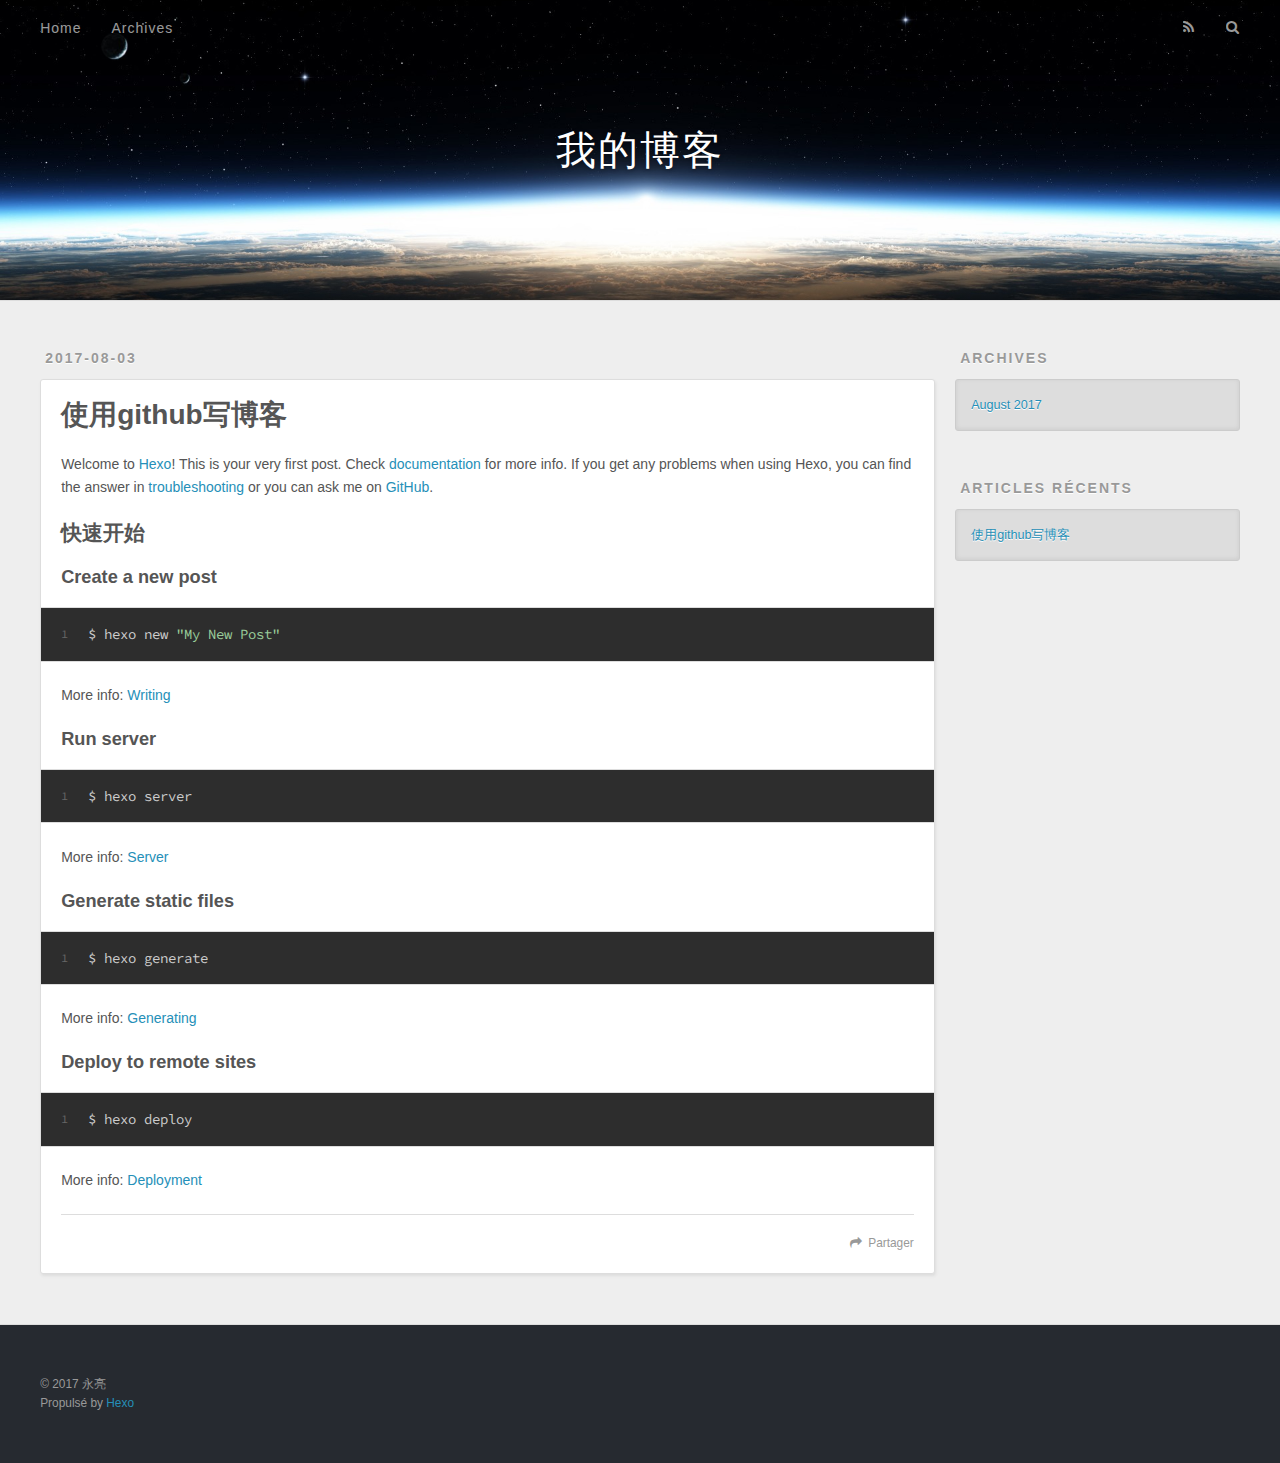
<file: 2017/08/03/hello-world/index.html>
<!DOCTYPE html>
<html>
<head>
  <meta charset="utf-8">
  
  <title>使用github写博客 | 我的博客</title>
  <meta name="viewport" content="width=device-width, initial-scale=1, maximum-scale=1">
  <meta name="description" content="Welcome to Hexo! This is your very first post. Check documentation for more info. If you get any problems when using Hexo, you can find the answer in troubleshooting or you can ask me on GitHub. 快速开始C">
<meta property="og:type" content="article">
<meta property="og:title" content="使用github写博客">
<meta property="og:url" content="http://myfire2014.github.io/2017/08/03/hello-world/index.html">
<meta property="og:site_name" content="我的博客">
<meta property="og:description" content="Welcome to Hexo! This is your very first post. Check documentation for more info. If you get any problems when using Hexo, you can find the answer in troubleshooting or you can ask me on GitHub. 快速开始C">
<meta property="og:updated_time" content="2017-08-03T15:46:28.000Z">
<meta name="twitter:card" content="summary">
<meta name="twitter:title" content="使用github写博客">
<meta name="twitter:description" content="Welcome to Hexo! This is your very first post. Check documentation for more info. If you get any problems when using Hexo, you can find the answer in troubleshooting or you can ask me on GitHub. 快速开始C">
  
    <link rel="alternate" href="/atom.xml" title="我的博客" type="application/atom+xml">
  
  
    <link rel="icon" href="/favicon.png">
  
  
    <link href="//fonts.googleapis.com/css?family=Source+Code+Pro" rel="stylesheet" type="text/css">
  
  <link rel="stylesheet" href="/css/style.css">
  

</head>

<body>
  <div id="container">
    <div id="wrap">
      <header id="header">
  <div id="banner"></div>
  <div id="header-outer" class="outer">
    <div id="header-title" class="inner">
      <h1 id="logo-wrap">
        <a href="/" id="logo">我的博客</a>
      </h1>
      
    </div>
    <div id="header-inner" class="inner">
      <nav id="main-nav">
        <a id="main-nav-toggle" class="nav-icon"></a>
        
          <a class="main-nav-link" href="/">Home</a>
        
          <a class="main-nav-link" href="/archives">Archives</a>
        
      </nav>
      <nav id="sub-nav">
        
          <a id="nav-rss-link" class="nav-icon" href="/atom.xml" title="Flux RSS"></a>
        
        <a id="nav-search-btn" class="nav-icon" title="Rechercher"></a>
      </nav>
      <div id="search-form-wrap">
        <form action="//google.com/search" method="get" accept-charset="UTF-8" class="search-form"><input type="search" name="q" class="search-form-input" placeholder="Search"><button type="submit" class="search-form-submit">&#xF002;</button><input type="hidden" name="sitesearch" value="http://myfire2014.github.io"></form>
      </div>
    </div>
  </div>
</header>
      <div class="outer">
        <section id="main"><article id="post-hello-world" class="article article-type-post" itemscope itemprop="blogPost">
  <div class="article-meta">
    <a href="/2017/08/03/hello-world/" class="article-date">
  <time datetime="2017-08-03T05:53:21.000Z" itemprop="datePublished">2017-08-03</time>
</a>
    
  </div>
  <div class="article-inner">
    
    
      <header class="article-header">
        
  
    <h1 class="article-title" itemprop="name">
      使用github写博客
    </h1>
  

      </header>
    
    <div class="article-entry" itemprop="articleBody">
      
        <p>Welcome to <a href="https://hexo.io/" target="_blank" rel="external">Hexo</a>! This is your very first post. Check <a href="https://hexo.io/docs/" target="_blank" rel="external">documentation</a> for more info. If you get any problems when using Hexo, you can find the answer in <a href="https://hexo.io/docs/troubleshooting.html" target="_blank" rel="external">troubleshooting</a> or you can ask me on <a href="https://github.com/hexojs/hexo/issues" target="_blank" rel="external">GitHub</a>.</p>
<h2 id="快速开始"><a href="#快速开始" class="headerlink" title="快速开始"></a>快速开始</h2><h3 id="Create-a-new-post"><a href="#Create-a-new-post" class="headerlink" title="Create a new post"></a>Create a new post</h3><figure class="highlight bash"><table><tr><td class="gutter"><pre><div class="line">1</div></pre></td><td class="code"><pre><div class="line">$ hexo new <span class="string">"My New Post"</span></div></pre></td></tr></table></figure>
<p>More info: <a href="https://hexo.io/docs/writing.html" target="_blank" rel="external">Writing</a></p>
<h3 id="Run-server"><a href="#Run-server" class="headerlink" title="Run server"></a>Run server</h3><figure class="highlight bash"><table><tr><td class="gutter"><pre><div class="line">1</div></pre></td><td class="code"><pre><div class="line">$ hexo server</div></pre></td></tr></table></figure>
<p>More info: <a href="https://hexo.io/docs/server.html" target="_blank" rel="external">Server</a></p>
<h3 id="Generate-static-files"><a href="#Generate-static-files" class="headerlink" title="Generate static files"></a>Generate static files</h3><figure class="highlight bash"><table><tr><td class="gutter"><pre><div class="line">1</div></pre></td><td class="code"><pre><div class="line">$ hexo generate</div></pre></td></tr></table></figure>
<p>More info: <a href="https://hexo.io/docs/generating.html" target="_blank" rel="external">Generating</a></p>
<h3 id="Deploy-to-remote-sites"><a href="#Deploy-to-remote-sites" class="headerlink" title="Deploy to remote sites"></a>Deploy to remote sites</h3><figure class="highlight bash"><table><tr><td class="gutter"><pre><div class="line">1</div></pre></td><td class="code"><pre><div class="line">$ hexo deploy</div></pre></td></tr></table></figure>
<p>More info: <a href="https://hexo.io/docs/deployment.html" target="_blank" rel="external">Deployment</a></p>

      
    </div>
    <footer class="article-footer">
      <a data-url="http://myfire2014.github.io/2017/08/03/hello-world/" data-id="cj5wm7mnp0000d2fqbmq7bs7g" class="article-share-link">Partager</a>
      
      
    </footer>
  </div>
  
    
  
</article>

</section>
        
          <aside id="sidebar">
  
    

  
    

  
    
  
    
  <div class="widget-wrap">
    <h3 class="widget-title">Archives</h3>
    <div class="widget">
      <ul class="archive-list"><li class="archive-list-item"><a class="archive-list-link" href="/archives/2017/08/">August 2017</a></li></ul>
    </div>
  </div>


  
    
  <div class="widget-wrap">
    <h3 class="widget-title">Articles récents</h3>
    <div class="widget">
      <ul>
        
          <li>
            <a href="/2017/08/03/hello-world/">使用github写博客</a>
          </li>
        
      </ul>
    </div>
  </div>

  
</aside>
        
      </div>
      <footer id="footer">
  
  <div class="outer">
    <div id="footer-info" class="inner">
      &copy; 2017 永亮<br>
      Propulsé by <a href="http://hexo.io/" target="_blank">Hexo</a>
    </div>
  </div>
</footer>
    </div>
    <nav id="mobile-nav">
  
    <a href="/" class="mobile-nav-link">Home</a>
  
    <a href="/archives" class="mobile-nav-link">Archives</a>
  
</nav>
    

<script src="//ajax.googleapis.com/ajax/libs/jquery/2.0.3/jquery.min.js"></script>


  <link rel="stylesheet" href="/fancybox/jquery.fancybox.css">
  <script src="/fancybox/jquery.fancybox.pack.js"></script>


<script src="/js/script.js"></script>

  </div>
</body>
</html>
</file>
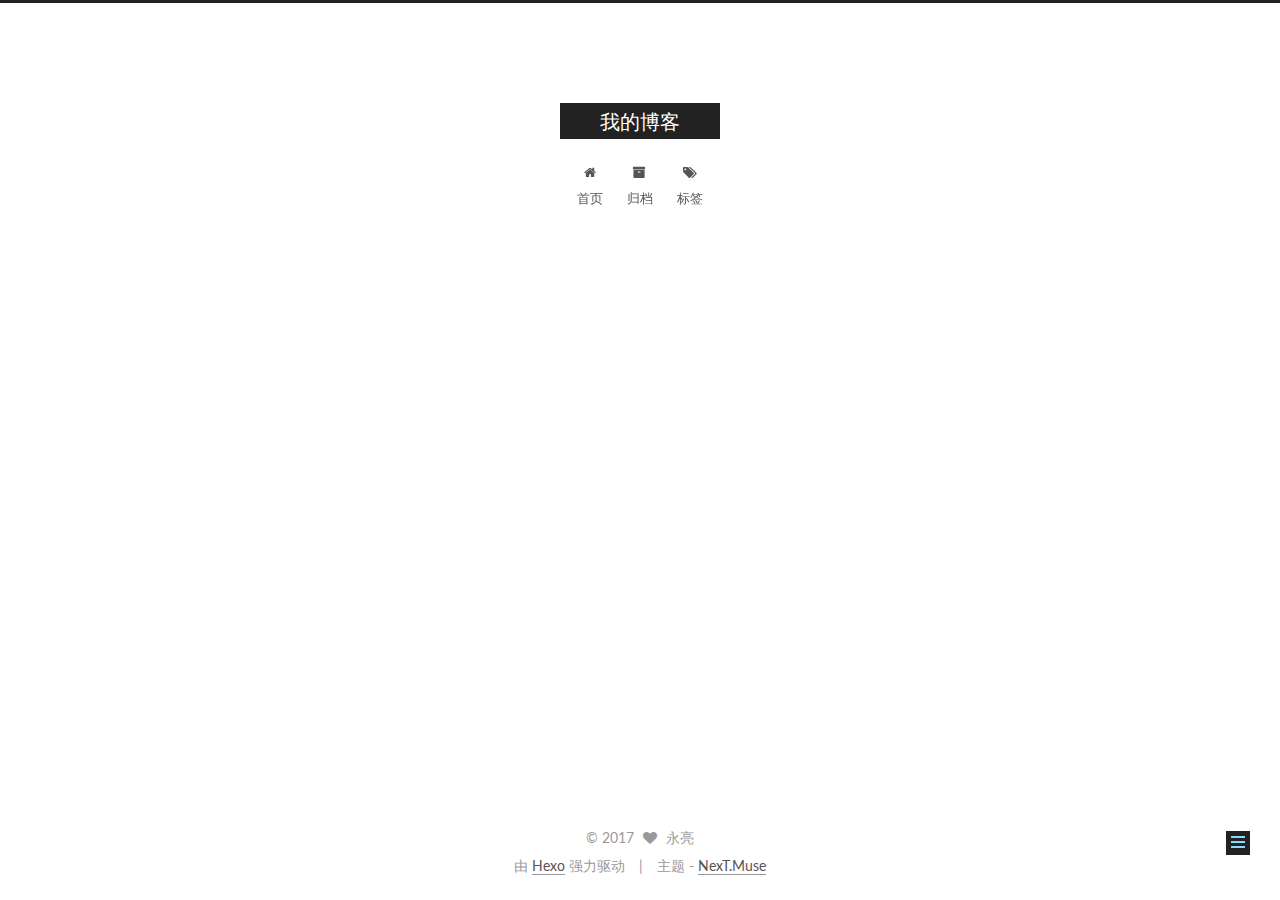
<file: 2017/08/04/demo/index.html>
<!DOCTYPE html>



  


<html class="theme-next muse use-motion" lang="zh-Hans">
<head>
  <meta charset="UTF-8"/>
<meta http-equiv="X-UA-Compatible" content="IE=edge" />
<meta name="viewport" content="width=device-width, initial-scale=1, maximum-scale=1"/>
<meta name="theme-color" content="#222">









<meta http-equiv="Cache-Control" content="no-transform" />
<meta http-equiv="Cache-Control" content="no-siteapp" />















  
  
  <link href="/lib/fancybox/source/jquery.fancybox.css?v=2.1.5" rel="stylesheet" type="text/css" />




  
  
  
  

  
    
    
  

  

  

  

  

  
    
    
    <link href="//fonts.googleapis.com/css?family=Lato:300,300italic,400,400italic,700,700italic&subset=latin,latin-ext" rel="stylesheet" type="text/css">
  






<link href="/lib/font-awesome/css/font-awesome.min.css?v=4.6.2" rel="stylesheet" type="text/css" />

<link href="/css/main.css?v=5.1.2" rel="stylesheet" type="text/css" />


  <meta name="keywords" content="Hexo, NexT" />








  <link rel="shortcut icon" type="image/x-icon" href="/favicon.ico?v=5.1.2" />






<meta property="og:type" content="article">
<meta property="og:title" content="demo">
<meta property="og:url" content="http://myfire2014.github.io/2017/08/04/demo/index.html">
<meta property="og:site_name" content="我的博客">
<meta property="og:locale" content="zh-Hans">
<meta property="og:updated_time" content="2017-08-03T17:08:52.000Z">
<meta name="twitter:card" content="summary">
<meta name="twitter:title" content="demo">



<script type="text/javascript" id="hexo.configurations">
  var NexT = window.NexT || {};
  var CONFIG = {
    root: '/',
    scheme: 'Muse',
    sidebar: {"position":"left","display":"post","offset":12,"offset_float":12,"b2t":false,"scrollpercent":false,"onmobile":false},
    fancybox: true,
    tabs: true,
    motion: true,
    duoshuo: {
      userId: '0',
      author: '博主'
    },
    algolia: {
      applicationID: '',
      apiKey: '',
      indexName: '',
      hits: {"per_page":10},
      labels: {"input_placeholder":"Search for Posts","hits_empty":"We didn't find any results for the search: ${query}","hits_stats":"${hits} results found in ${time} ms"}
    }
  };
</script>



  <link rel="canonical" href="http://myfire2014.github.io/2017/08/04/demo/"/>





  <title>demo | 我的博客</title>
  














</head>

<body itemscope itemtype="http://schema.org/WebPage" lang="zh-Hans">

  
  
    
  

  <div class="container sidebar-position-left page-post-detail ">
    <div class="headband"></div>

    <header id="header" class="header" itemscope itemtype="http://schema.org/WPHeader">
      <div class="header-inner"><div class="site-brand-wrapper">
  <div class="site-meta ">
    

    <div class="custom-logo-site-title">
      <a href="/"  class="brand" rel="start">
        <span class="logo-line-before"><i></i></span>
        <span class="site-title">我的博客</span>
        <span class="logo-line-after"><i></i></span>
      </a>
    </div>
      
        <p class="site-subtitle"></p>
      
  </div>

  <div class="site-nav-toggle">
    <button>
      <span class="btn-bar"></span>
      <span class="btn-bar"></span>
      <span class="btn-bar"></span>
    </button>
  </div>
</div>

<nav class="site-nav">
  

  
    <ul id="menu" class="menu">
      
        
        <li class="menu-item menu-item-home">
          <a href="/" rel="section">
            
              <i class="menu-item-icon fa fa-fw fa-home"></i> <br />
            
            首页
          </a>
        </li>
      
        
        <li class="menu-item menu-item-archives">
          <a href="/archives/" rel="section">
            
              <i class="menu-item-icon fa fa-fw fa-archive"></i> <br />
            
            归档
          </a>
        </li>
      
        
        <li class="menu-item menu-item-tags">
          <a href="/tags/" rel="section">
            
              <i class="menu-item-icon fa fa-fw fa-tags"></i> <br />
            
            标签
          </a>
        </li>
      

      
    </ul>
  

  
</nav>



 </div>
    </header>

    <main id="main" class="main">
      <div class="main-inner">
        <div class="content-wrap">
          <div id="content" class="content">
            

  <div id="posts" class="posts-expand">
    

  

  
  
  

  <article class="post post-type-normal" itemscope itemtype="http://schema.org/Article">
  
  
  
  <div class="post-block">
    <link itemprop="mainEntityOfPage" href="http://myfire2014.github.io/2017/08/04/demo/">

    <span hidden itemprop="author" itemscope itemtype="http://schema.org/Person">
      <meta itemprop="name" content="永亮">
      <meta itemprop="description" content="">
      <meta itemprop="image" content="/images/avatar.gif">
    </span>

    <span hidden itemprop="publisher" itemscope itemtype="http://schema.org/Organization">
      <meta itemprop="name" content="我的博客">
    </span>

    
      <header class="post-header">

        
        
          <h1 class="post-title" itemprop="name headline">demo</h1>
        

        <div class="post-meta">
          <span class="post-time">
            
              <span class="post-meta-item-icon">
                <i class="fa fa-calendar-o"></i>
              </span>
              
                <span class="post-meta-item-text">发表于</span>
              
              <time title="创建于" itemprop="dateCreated datePublished" datetime="2017-08-04T01:08:52+08:00">
                2017-08-04
              </time>
            

            

            
          </span>

          

          
            
          

          
          

          

          

          

        </div>
      </header>
    

    
    
    
    <div class="post-body" itemprop="articleBody">

      
      

      
        
      
    </div>
    
    
    

    

    

    

    <footer class="post-footer">
      

      
      
      

      
        <div class="post-nav">
          <div class="post-nav-next post-nav-item">
            
              <a href="/2017/08/04/hello-world/" rel="next" title="Hexo github搭建博客">
                <i class="fa fa-chevron-left"></i> Hexo github搭建博客
              </a>
            
          </div>

          <span class="post-nav-divider"></span>

          <div class="post-nav-prev post-nav-item">
            
          </div>
        </div>
      

      
      
    </footer>
  </div>
  
  
  
  </article>



    <div class="post-spread">
      
    </div>
  </div>


          </div>
          


          
  <div class="comments" id="comments">
    
  </div>


        </div>
        
          
  
  <div class="sidebar-toggle">
    <div class="sidebar-toggle-line-wrap">
      <span class="sidebar-toggle-line sidebar-toggle-line-first"></span>
      <span class="sidebar-toggle-line sidebar-toggle-line-middle"></span>
      <span class="sidebar-toggle-line sidebar-toggle-line-last"></span>
    </div>
  </div>

  <aside id="sidebar" class="sidebar">
    
    <div class="sidebar-inner">

      

      

      <section class="site-overview sidebar-panel sidebar-panel-active">
        <div class="site-author motion-element" itemprop="author" itemscope itemtype="http://schema.org/Person">
          <img class="site-author-image" itemprop="image"
               src="/images/avatar.gif"
               alt="永亮" />
          <p class="site-author-name" itemprop="name">永亮</p>
           
              <p class="site-description motion-element" itemprop="description"></p>
          
        </div>
        <nav class="site-state motion-element">

          
            <div class="site-state-item site-state-posts">
              <a href="/archives/">
                <span class="site-state-item-count">2</span>
                <span class="site-state-item-name">日志</span>
              </a>
            </div>
          

          

          

        </nav>

        

        <div class="links-of-author motion-element">
          
        </div>

        
        

        
        

        


      </section>

      

      

    </div>
  </aside>


        
      </div>
    </main>

    <footer id="footer" class="footer">
      <div class="footer-inner">
        <div class="copyright" >
  
  &copy; 
  <span itemprop="copyrightYear">2017</span>
  <span class="with-love">
    <i class="fa fa-heart"></i>
  </span>
  <span class="author" itemprop="copyrightHolder">永亮</span>
</div>


<div class="powered-by">
  由 <a class="theme-link" href="https://hexo.io">Hexo</a> 强力驱动
</div>

<div class="theme-info">
  主题 -
  <a class="theme-link" href="https://github.com/iissnan/hexo-theme-next">
    NexT.Muse
  </a>
</div>


        

        
      </div>
    </footer>

    
      <div class="back-to-top">
        <i class="fa fa-arrow-up"></i>
        
      </div>
    

  </div>

  

<script type="text/javascript">
  if (Object.prototype.toString.call(window.Promise) !== '[object Function]') {
    window.Promise = null;
  }
</script>









  












  
  <script type="text/javascript" src="/lib/jquery/index.js?v=2.1.3"></script>

  
  <script type="text/javascript" src="/lib/fastclick/lib/fastclick.min.js?v=1.0.6"></script>

  
  <script type="text/javascript" src="/lib/jquery_lazyload/jquery.lazyload.js?v=1.9.7"></script>

  
  <script type="text/javascript" src="/lib/velocity/velocity.min.js?v=1.2.1"></script>

  
  <script type="text/javascript" src="/lib/velocity/velocity.ui.min.js?v=1.2.1"></script>

  
  <script type="text/javascript" src="/lib/fancybox/source/jquery.fancybox.pack.js?v=2.1.5"></script>


  


  <script type="text/javascript" src="/js/src/utils.js?v=5.1.2"></script>

  <script type="text/javascript" src="/js/src/motion.js?v=5.1.2"></script>



  
  

  
  <script type="text/javascript" src="/js/src/scrollspy.js?v=5.1.2"></script>
<script type="text/javascript" src="/js/src/post-details.js?v=5.1.2"></script>



  


  <script type="text/javascript" src="/js/src/bootstrap.js?v=5.1.2"></script>



  


  




	





  





  






  





  

  

  

  

  

  

</body>
</html>
</file>
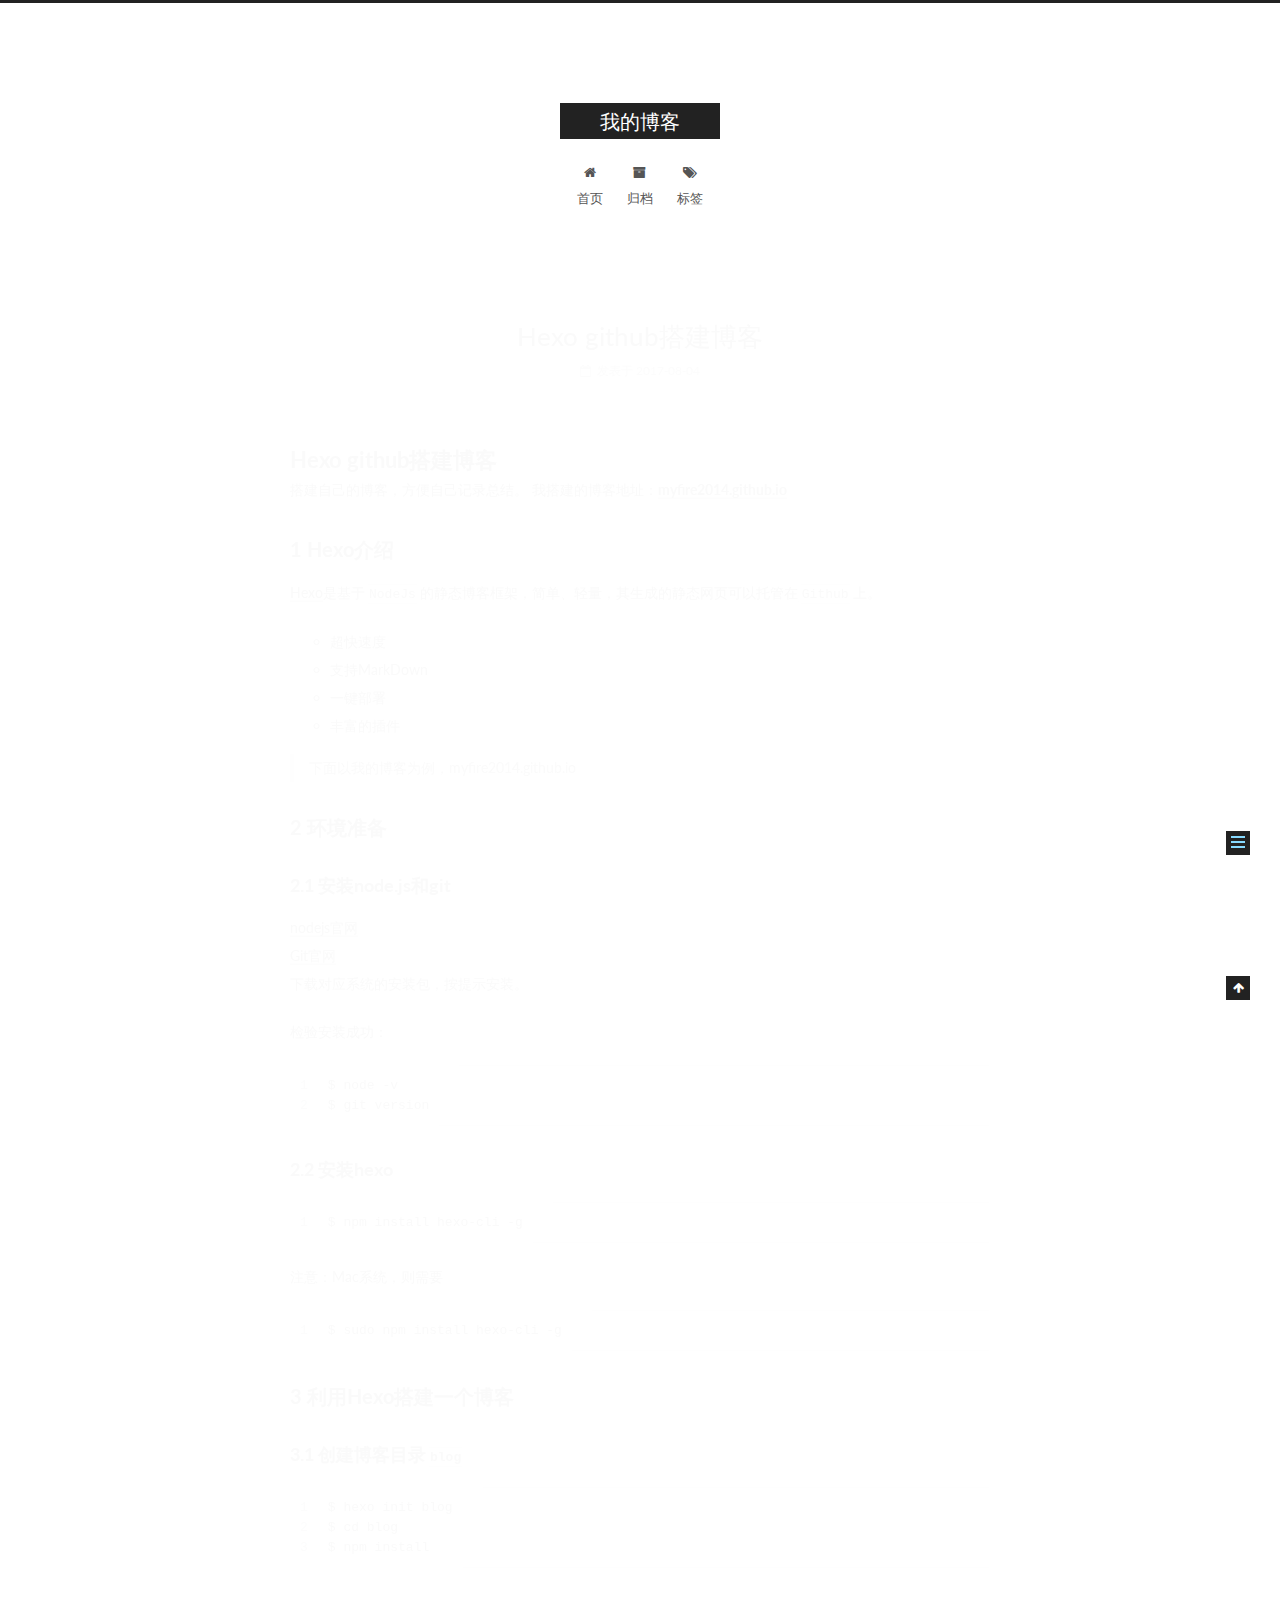
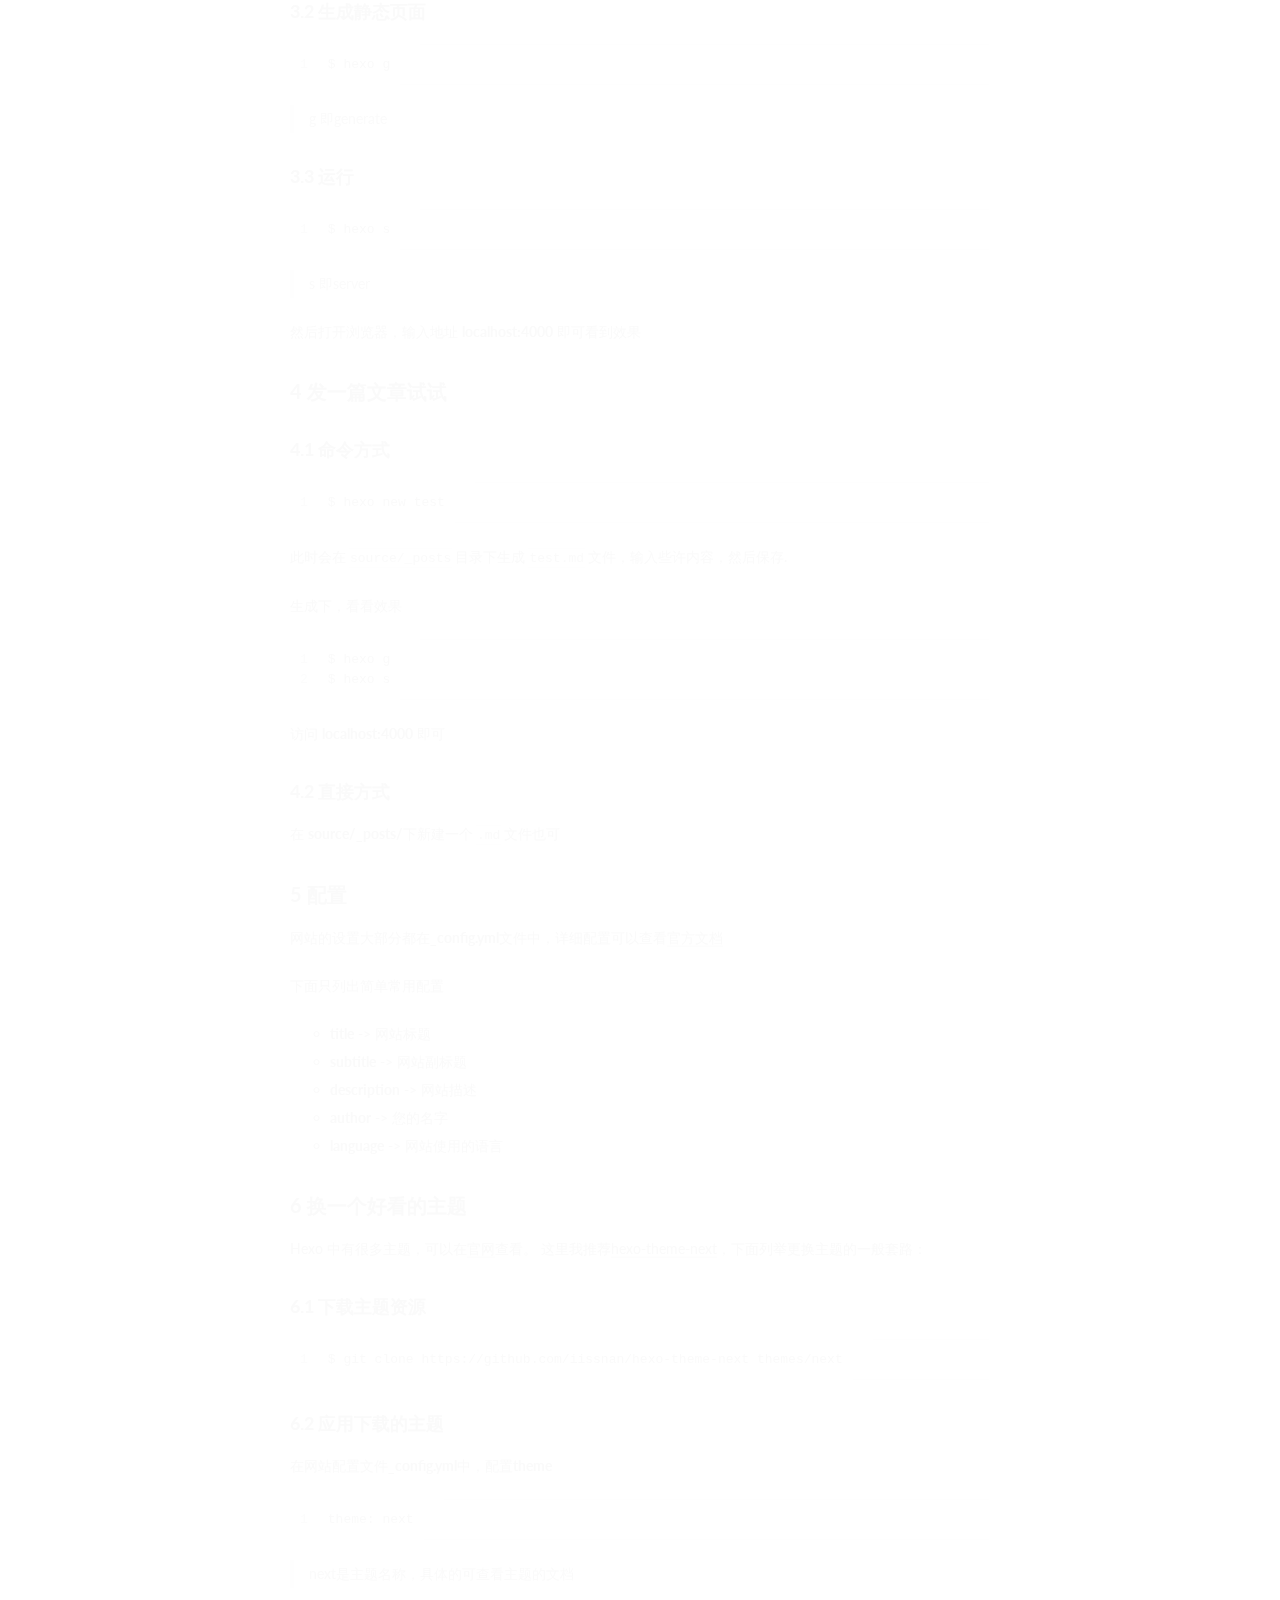
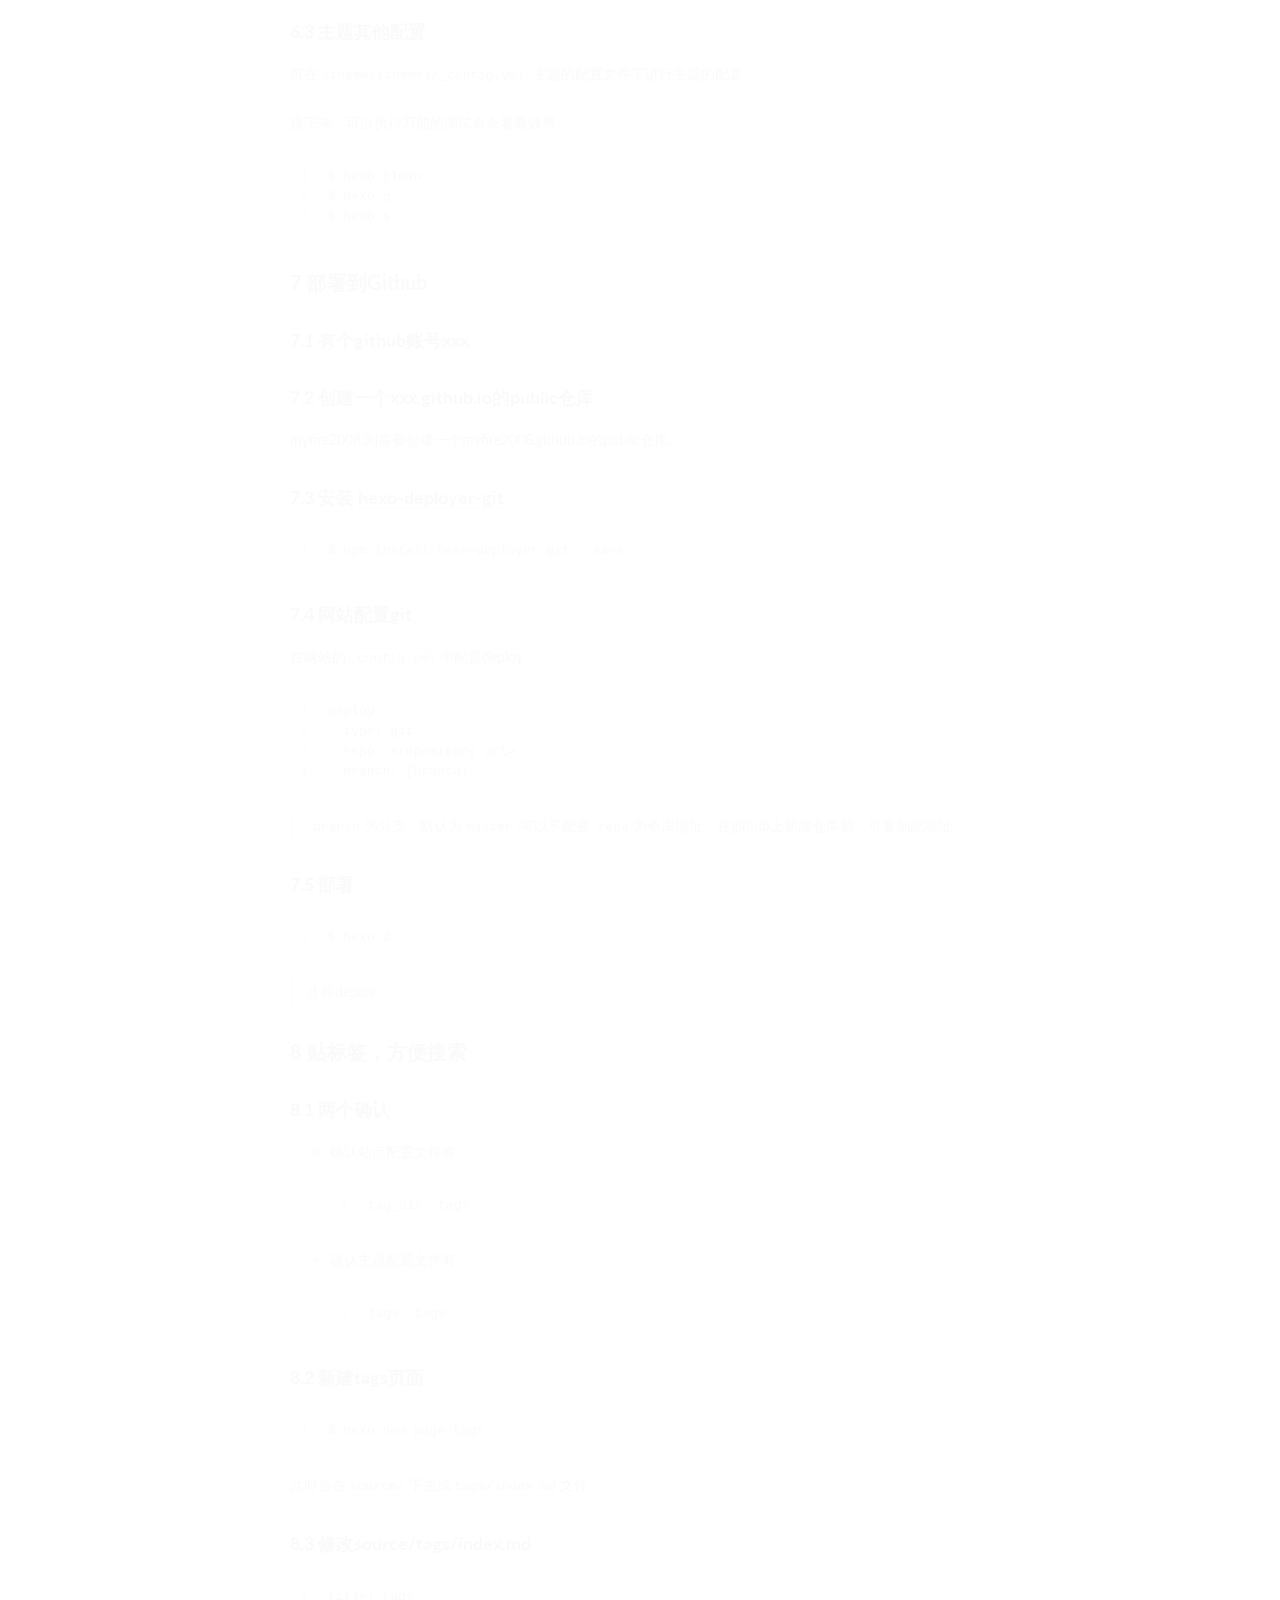
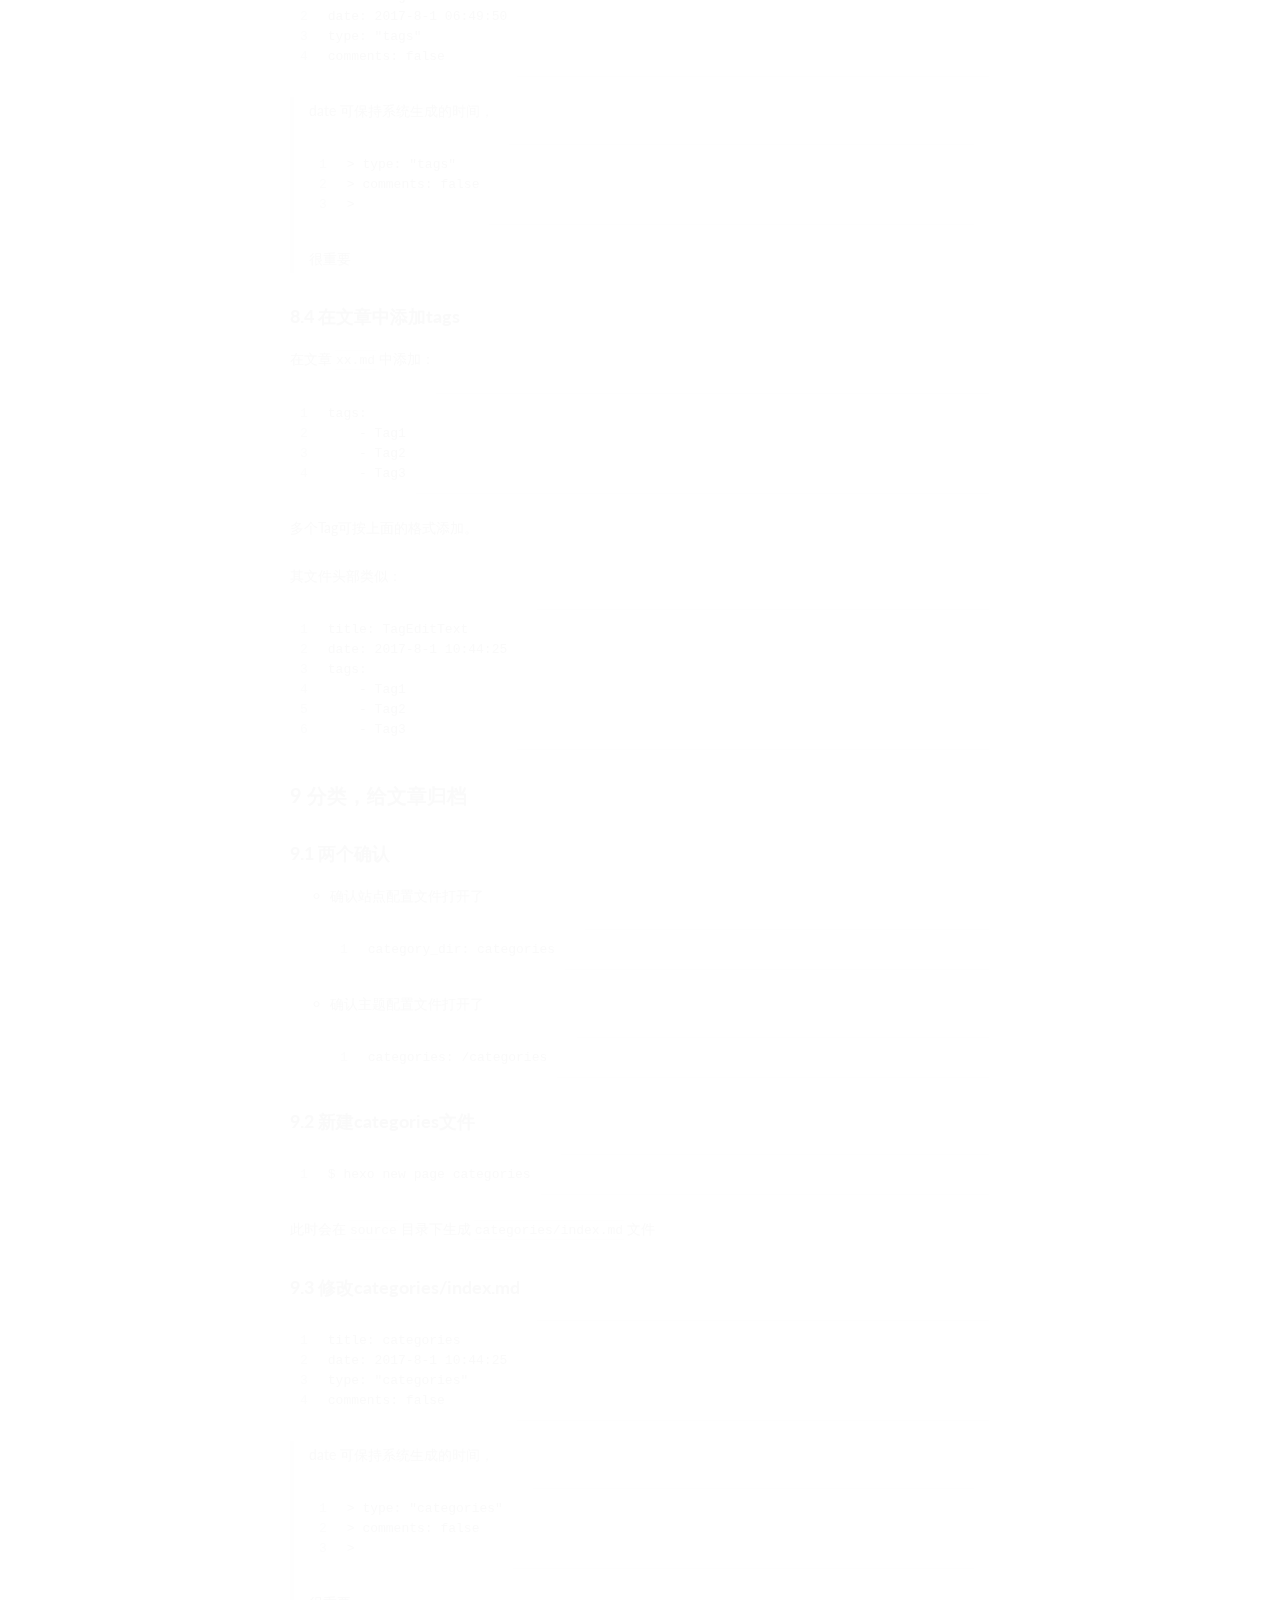
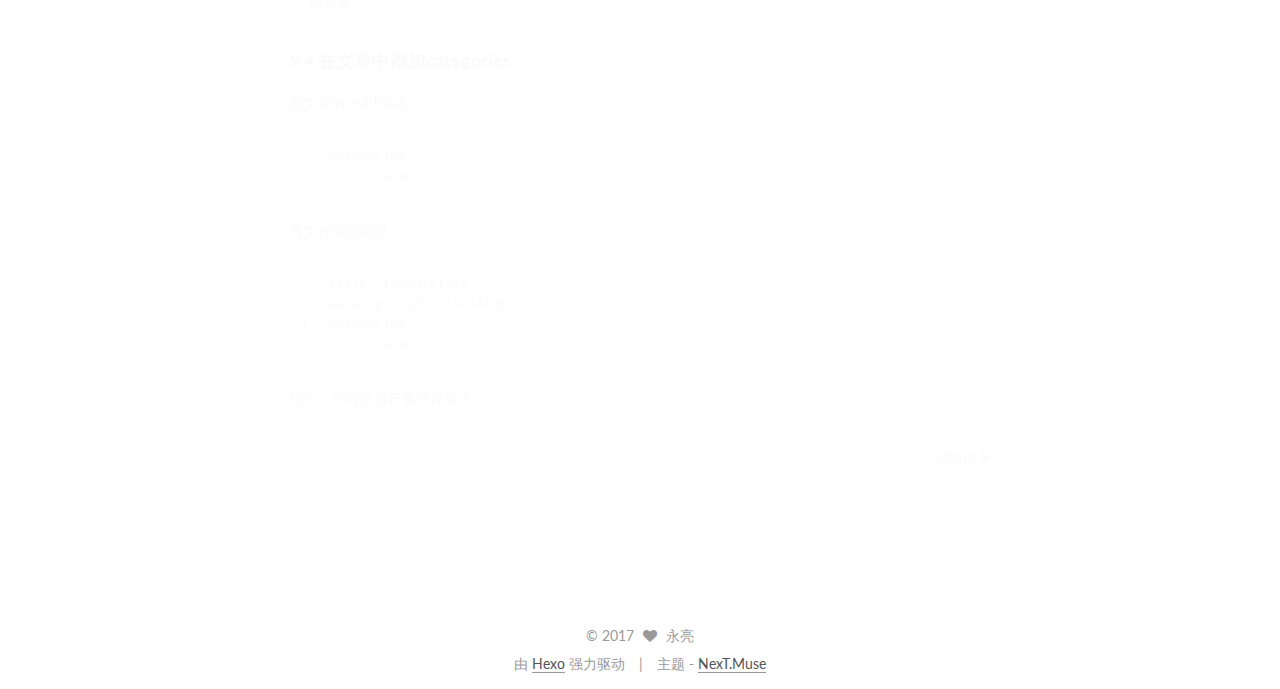
<file: 2017/08/04/hello-world/index.html>
<!DOCTYPE html>



  


<html class="theme-next muse use-motion" lang="zh-Hans">
<head>
  <meta charset="UTF-8"/>
<meta http-equiv="X-UA-Compatible" content="IE=edge" />
<meta name="viewport" content="width=device-width, initial-scale=1, maximum-scale=1"/>
<meta name="theme-color" content="#222">









<meta http-equiv="Cache-Control" content="no-transform" />
<meta http-equiv="Cache-Control" content="no-siteapp" />















  
  
  <link href="/lib/fancybox/source/jquery.fancybox.css?v=2.1.5" rel="stylesheet" type="text/css" />




  
  
  
  

  
    
    
  

  

  

  

  

  
    
    
    <link href="//fonts.googleapis.com/css?family=Lato:300,300italic,400,400italic,700,700italic&subset=latin,latin-ext" rel="stylesheet" type="text/css">
  






<link href="/lib/font-awesome/css/font-awesome.min.css?v=4.6.2" rel="stylesheet" type="text/css" />

<link href="/css/main.css?v=5.1.2" rel="stylesheet" type="text/css" />


  <meta name="keywords" content="Hexo, NexT" />








  <link rel="shortcut icon" type="image/x-icon" href="/favicon.ico?v=5.1.2" />






<meta name="description" content="Hexo github搭建博客搭建自己的博客，方便自己记录总结。 我搭建的博客地址：myfire2014.github.io 1 Hexo介绍Hexo是基于NodeJs的静态博客框架，简单、轻量，其生成的静态网页可以托管在Github上。  超快速度 支持MarkDown 一键部署 丰富的插件   下面以我的博客为例，myfire2014.github.io  2 环境准备2.1 安装node.j">
<meta property="og:type" content="article">
<meta property="og:title" content="Hexo github搭建博客">
<meta property="og:url" content="http://myfire2014.github.io/2017/08/04/hello-world/index.html">
<meta property="og:site_name" content="我的博客">
<meta property="og:description" content="Hexo github搭建博客搭建自己的博客，方便自己记录总结。 我搭建的博客地址：myfire2014.github.io 1 Hexo介绍Hexo是基于NodeJs的静态博客框架，简单、轻量，其生成的静态网页可以托管在Github上。  超快速度 支持MarkDown 一键部署 丰富的插件   下面以我的博客为例，myfire2014.github.io  2 环境准备2.1 安装node.j">
<meta property="og:locale" content="zh-Hans">
<meta property="og:updated_time" content="2017-08-03T17:25:15.000Z">
<meta name="twitter:card" content="summary">
<meta name="twitter:title" content="Hexo github搭建博客">
<meta name="twitter:description" content="Hexo github搭建博客搭建自己的博客，方便自己记录总结。 我搭建的博客地址：myfire2014.github.io 1 Hexo介绍Hexo是基于NodeJs的静态博客框架，简单、轻量，其生成的静态网页可以托管在Github上。  超快速度 支持MarkDown 一键部署 丰富的插件   下面以我的博客为例，myfire2014.github.io  2 环境准备2.1 安装node.j">



<script type="text/javascript" id="hexo.configurations">
  var NexT = window.NexT || {};
  var CONFIG = {
    root: '/',
    scheme: 'Muse',
    sidebar: {"position":"left","display":"post","offset":12,"offset_float":12,"b2t":false,"scrollpercent":false,"onmobile":false},
    fancybox: true,
    tabs: true,
    motion: true,
    duoshuo: {
      userId: '0',
      author: '博主'
    },
    algolia: {
      applicationID: '',
      apiKey: '',
      indexName: '',
      hits: {"per_page":10},
      labels: {"input_placeholder":"Search for Posts","hits_empty":"We didn't find any results for the search: ${query}","hits_stats":"${hits} results found in ${time} ms"}
    }
  };
</script>



  <link rel="canonical" href="http://myfire2014.github.io/2017/08/04/hello-world/"/>





  <title>Hexo github搭建博客 | 我的博客</title>
  














</head>

<body itemscope itemtype="http://schema.org/WebPage" lang="zh-Hans">

  
  
    
  

  <div class="container sidebar-position-left page-post-detail ">
    <div class="headband"></div>

    <header id="header" class="header" itemscope itemtype="http://schema.org/WPHeader">
      <div class="header-inner"><div class="site-brand-wrapper">
  <div class="site-meta ">
    

    <div class="custom-logo-site-title">
      <a href="/"  class="brand" rel="start">
        <span class="logo-line-before"><i></i></span>
        <span class="site-title">我的博客</span>
        <span class="logo-line-after"><i></i></span>
      </a>
    </div>
      
        <p class="site-subtitle"></p>
      
  </div>

  <div class="site-nav-toggle">
    <button>
      <span class="btn-bar"></span>
      <span class="btn-bar"></span>
      <span class="btn-bar"></span>
    </button>
  </div>
</div>

<nav class="site-nav">
  

  
    <ul id="menu" class="menu">
      
        
        <li class="menu-item menu-item-home">
          <a href="/" rel="section">
            
              <i class="menu-item-icon fa fa-fw fa-home"></i> <br />
            
            首页
          </a>
        </li>
      
        
        <li class="menu-item menu-item-archives">
          <a href="/archives/" rel="section">
            
              <i class="menu-item-icon fa fa-fw fa-archive"></i> <br />
            
            归档
          </a>
        </li>
      
        
        <li class="menu-item menu-item-tags">
          <a href="/tags/" rel="section">
            
              <i class="menu-item-icon fa fa-fw fa-tags"></i> <br />
            
            标签
          </a>
        </li>
      

      
    </ul>
  

  
</nav>



 </div>
    </header>

    <main id="main" class="main">
      <div class="main-inner">
        <div class="content-wrap">
          <div id="content" class="content">
            

  <div id="posts" class="posts-expand">
    

  

  
  
  

  <article class="post post-type-normal" itemscope itemtype="http://schema.org/Article">
  
  
  
  <div class="post-block">
    <link itemprop="mainEntityOfPage" href="http://myfire2014.github.io/2017/08/04/hello-world/">

    <span hidden itemprop="author" itemscope itemtype="http://schema.org/Person">
      <meta itemprop="name" content="永亮">
      <meta itemprop="description" content="">
      <meta itemprop="image" content="/images/avatar.gif">
    </span>

    <span hidden itemprop="publisher" itemscope itemtype="http://schema.org/Organization">
      <meta itemprop="name" content="我的博客">
    </span>

    
      <header class="post-header">

        
        
          <h1 class="post-title" itemprop="name headline">Hexo github搭建博客</h1>
        

        <div class="post-meta">
          <span class="post-time">
            
              <span class="post-meta-item-icon">
                <i class="fa fa-calendar-o"></i>
              </span>
              
                <span class="post-meta-item-text">发表于</span>
              
              <time title="创建于" itemprop="dateCreated datePublished" datetime="2017-08-04T01:00:52+08:00">
                2017-08-04
              </time>
            

            

            
          </span>

          

          
            
          

          
          

          

          

          

        </div>
      </header>
    

    
    
    
    <div class="post-body" itemprop="articleBody">

      
      

      
        <h1 id="Hexo-github搭建博客"><a href="#Hexo-github搭建博客" class="headerlink" title="Hexo github搭建博客"></a>Hexo github搭建博客</h1><p>搭建自己的博客，方便自己记录总结。 我搭建的博客地址：<a href="https://myfire2014.github.io"><strong>myfire2014.github.io</strong></a></p>
<h2 id="1-Hexo介绍"><a href="#1-Hexo介绍" class="headerlink" title="1 Hexo介绍"></a>1 Hexo介绍</h2><p><a href="https://hexo.io/zh-cn/" target="_blank" rel="external">Hexo</a>是基于<code>NodeJs</code>的静态博客框架，简单、轻量，其生成的静态网页可以托管在<code>Github</code>上。</p>
<ul>
<li>超快速度</li>
<li>支持MarkDown</li>
<li>一键部署</li>
<li>丰富的插件</li>
</ul>
<blockquote>
<p>下面以我的博客为例，myfire2014.github.io</p>
</blockquote>
<h2 id="2-环境准备"><a href="#2-环境准备" class="headerlink" title="2 环境准备"></a>2 环境准备</h2><h3 id="2-1-安装node-js和git"><a href="#2-1-安装node-js和git" class="headerlink" title="2.1 安装node.js和git"></a>2.1 安装node.js和git</h3><p><a href="https://nodejs.org/en/download/" target="_blank" rel="external">nodejs官网</a><br><a href="http://git-scm.com/" target="_blank" rel="external">Git官网</a><br>下载对应系统的安装包，按提示安装。</p>
<p>检验安装成功：</p>
<figure class="highlight plain"><table><tr><td class="gutter"><pre><div class="line">1</div><div class="line">2</div></pre></td><td class="code"><pre><div class="line">$ node -v</div><div class="line">$ git version</div></pre></td></tr></table></figure>
<h3 id="2-2-安装hexo"><a href="#2-2-安装hexo" class="headerlink" title="2.2 安装hexo"></a>2.2 安装hexo</h3><figure class="highlight plain"><table><tr><td class="gutter"><pre><div class="line">1</div></pre></td><td class="code"><pre><div class="line">$ npm install hexo-cli -g</div></pre></td></tr></table></figure>
<p>注意：Mac系统，则需要</p>
<figure class="highlight plain"><table><tr><td class="gutter"><pre><div class="line">1</div></pre></td><td class="code"><pre><div class="line">$ sudo npm install hexo-cli -g</div></pre></td></tr></table></figure>
<h2 id="3-利用Hexo搭建一个博客"><a href="#3-利用Hexo搭建一个博客" class="headerlink" title="3 利用Hexo搭建一个博客"></a>3 利用Hexo搭建一个博客</h2><h3 id="3-1-创建博客目录blog"><a href="#3-1-创建博客目录blog" class="headerlink" title="3.1 创建博客目录blog"></a>3.1 创建博客目录<code>blog</code></h3><figure class="highlight plain"><table><tr><td class="gutter"><pre><div class="line">1</div><div class="line">2</div><div class="line">3</div></pre></td><td class="code"><pre><div class="line">$ hexo init blog</div><div class="line">$ cd blog</div><div class="line">$ npm install</div></pre></td></tr></table></figure>
<h3 id="3-2-生成静态页面"><a href="#3-2-生成静态页面" class="headerlink" title="3.2 生成静态页面"></a>3.2 生成静态页面</h3><figure class="highlight plain"><table><tr><td class="gutter"><pre><div class="line">1</div></pre></td><td class="code"><pre><div class="line">$ hexo g</div></pre></td></tr></table></figure>
<blockquote>
<p>g 即generate</p>
</blockquote>
<h3 id="3-3-运行"><a href="#3-3-运行" class="headerlink" title="3.3 运行"></a>3.3 运行</h3><figure class="highlight plain"><table><tr><td class="gutter"><pre><div class="line">1</div></pre></td><td class="code"><pre><div class="line">$ hexo s</div></pre></td></tr></table></figure>
<blockquote>
<p>s 即server</p>
</blockquote>
<p>然后打开浏览器，输入地址 <strong>localhost:4000</strong> 即可看到效果</p>
<h2 id="4-发一篇文章试试"><a href="#4-发一篇文章试试" class="headerlink" title="4 发一篇文章试试"></a>4 发一篇文章试试</h2><h3 id="4-1-命令方式"><a href="#4-1-命令方式" class="headerlink" title="4.1 命令方式"></a>4.1 命令方式</h3><figure class="highlight plain"><table><tr><td class="gutter"><pre><div class="line">1</div></pre></td><td class="code"><pre><div class="line">$ hexo new test</div></pre></td></tr></table></figure>
<p>此时会在<code>source/_posts</code>目录下生成<code>test.md</code>文件，输入些许内容，然后保存.</p>
<p>生成下，看看效果</p>
<figure class="highlight plain"><table><tr><td class="gutter"><pre><div class="line">1</div><div class="line">2</div></pre></td><td class="code"><pre><div class="line">$ hexo g</div><div class="line">$ hexo s</div></pre></td></tr></table></figure>
<p>访问 <strong>localhost:4000</strong> 即可</p>
<h3 id="4-2-直接方式"><a href="#4-2-直接方式" class="headerlink" title="4.2 直接方式"></a>4.2 直接方式</h3><p>在 <strong>source/_posts/</strong>下新建一个<code>.md</code>文件也可</p>
<h2 id="5-配置"><a href="#5-配置" class="headerlink" title="5 配置"></a>5 配置</h2><p>网站的设置大部分都在<strong>_config.yml</strong>文件中，详细配置可以查看<a href="https://hexo.io/zh-cn/docs/configuration.html" target="_blank" rel="external">官方文档</a></p>
<p>下面只列出简单常用配置</p>
<ul>
<li><strong>title</strong> -&gt; 网站标题</li>
<li><strong>subtitle</strong> -&gt; 网站副标题</li>
<li><strong>description</strong> -&gt; 网站描述</li>
<li><strong>author</strong> -&gt; 您的名字</li>
<li><strong>language</strong> -&gt; 网站使用的语言</li>
</ul>
<h2 id="6-换一个好看的主题"><a href="#6-换一个好看的主题" class="headerlink" title="6 换一个好看的主题"></a>6 换一个好看的主题</h2><p>Hexo 中有很多主题，可以在<a href="https://hexo.io/themes/" target="_blank" rel="external">官网</a>查看。 这里我推荐<a href="https://github.com/iissnan/hexo-theme-next" target="_blank" rel="external">hexo-theme-next</a>，下面列举更换主题的一般套路：</p>
<h3 id="6-1-下载主题资源"><a href="#6-1-下载主题资源" class="headerlink" title="6.1 下载主题资源"></a>6.1 下载主题资源</h3><figure class="highlight plain"><table><tr><td class="gutter"><pre><div class="line">1</div></pre></td><td class="code"><pre><div class="line">$ git clone https://github.com/iissnan/hexo-theme-next themes/next</div></pre></td></tr></table></figure>
<h3 id="6-2-应用下载的主题"><a href="#6-2-应用下载的主题" class="headerlink" title="6.2 应用下载的主题"></a>6.2 应用下载的主题</h3><p>在网站配置文件<strong>_config.yml</strong>中，配置<strong>theme</strong></p>
<figure class="highlight plain"><table><tr><td class="gutter"><pre><div class="line">1</div></pre></td><td class="code"><pre><div class="line">theme: next</div></pre></td></tr></table></figure>
<blockquote>
<p>next是主题名称，具体的可查看主题的文档</p>
</blockquote>
<h3 id="6-3-主题其他配置"><a href="#6-3-主题其他配置" class="headerlink" title="6.3 主题其他配置"></a>6.3 主题其他配置</h3><p>可在<code>/theme/{theme}/_config.yml</code> 主题的配置文件下进行主题的配置。</p>
<p>接下来，可以执行万能的调试命令看看效果</p>
<figure class="highlight plain"><table><tr><td class="gutter"><pre><div class="line">1</div><div class="line">2</div><div class="line">3</div></pre></td><td class="code"><pre><div class="line">$ hexo clean</div><div class="line">$ hexo g</div><div class="line">$ hexo s</div></pre></td></tr></table></figure>
<h2 id="7-部署到Github"><a href="#7-部署到Github" class="headerlink" title="7 部署到Github"></a>7 部署到Github</h2><h3 id="7-1-有个github账号xxx"><a href="#7-1-有个github账号xxx" class="headerlink" title="7.1 有个github账号xxx"></a>7.1 有个github账号xxx</h3><h3 id="7-2-创建一个xxx-github-io的public仓库"><a href="#7-2-创建一个xxx-github-io的public仓库" class="headerlink" title="7.2 创建一个xxx.github.io的public仓库"></a>7.2 创建一个xxx.github.io的public仓库</h3><p>myfire2008,则需要创建一个myfire2008.github.io的public仓库.</p>
<h3 id="7-3-安装-hexo-deployer-git"><a href="#7-3-安装-hexo-deployer-git" class="headerlink" title="7.3 安装 hexo-deployer-git"></a>7.3 安装 <a href="https://github.com/hexojs/hexo-deployer-git" target="_blank" rel="external">hexo-deployer-git</a></h3><figure class="highlight plain"><table><tr><td class="gutter"><pre><div class="line">1</div></pre></td><td class="code"><pre><div class="line">$ npm install hexo-deployer-git --save</div></pre></td></tr></table></figure>
<h3 id="7-4-网站配置git"><a href="#7-4-网站配置git" class="headerlink" title="7.4 网站配置git"></a>7.4 网站配置git</h3><p>在网站的<code>_config.yml</code>中配置deploy</p>
<figure class="highlight plain"><table><tr><td class="gutter"><pre><div class="line">1</div><div class="line">2</div><div class="line">3</div><div class="line">4</div></pre></td><td class="code"><pre><div class="line">deploy:</div><div class="line">  type: git</div><div class="line">  repo: &lt;repository url&gt;</div><div class="line">  branch: [branch]</div></pre></td></tr></table></figure>
<blockquote>
<p><code>branch</code>为分支，默认为<code>master</code>,可以不配置 <code>repo</code>为仓库地址，在github上新建仓库后，可复制此地址</p>
</blockquote>
<h3 id="7-5-部署"><a href="#7-5-部署" class="headerlink" title="7.5 部署"></a>7.5 部署</h3><figure class="highlight plain"><table><tr><td class="gutter"><pre><div class="line">1</div></pre></td><td class="code"><pre><div class="line">$ hexo d</div></pre></td></tr></table></figure>
<blockquote>
<p>d 即deploy</p>
</blockquote>
<h2 id="8-贴标签，方便搜索"><a href="#8-贴标签，方便搜索" class="headerlink" title="8 贴标签，方便搜索"></a>8 贴标签，方便搜索</h2><h3 id="8-1-两个确认"><a href="#8-1-两个确认" class="headerlink" title="8.1 两个确认"></a>8.1 两个确认</h3><ul>
<li><p>确认站点配置文件有</p>
<figure class="highlight plain"><table><tr><td class="gutter"><pre><div class="line">1</div></pre></td><td class="code"><pre><div class="line">tag_dir: tags</div></pre></td></tr></table></figure>
</li>
<li><p>确认主题配置文件有</p>
<figure class="highlight plain"><table><tr><td class="gutter"><pre><div class="line">1</div></pre></td><td class="code"><pre><div class="line">tags: tags</div></pre></td></tr></table></figure>
</li>
</ul>
<h3 id="8-2-新建tags页面"><a href="#8-2-新建tags页面" class="headerlink" title="8.2 新建tags页面"></a>8.2 新建tags页面</h3><figure class="highlight plain"><table><tr><td class="gutter"><pre><div class="line">1</div></pre></td><td class="code"><pre><div class="line">$ hexo new page tags</div></pre></td></tr></table></figure>
<p>此时会在<code>source/</code>下生成<code>tags/index.md</code>文件</p>
<h3 id="8-3-修改source-tags-index-md"><a href="#8-3-修改source-tags-index-md" class="headerlink" title="8.3 修改source/tags/index.md"></a>8.3 修改source/tags/index.md</h3><figure class="highlight plain"><table><tr><td class="gutter"><pre><div class="line">1</div><div class="line">2</div><div class="line">3</div><div class="line">4</div></pre></td><td class="code"><pre><div class="line">title: tags</div><div class="line">date: 2017-8-1 06:49:50</div><div class="line">type: &quot;tags&quot;</div><div class="line">comments: false</div></pre></td></tr></table></figure>
<blockquote>
<p>date 可保持系统生成的时间，</p>
<figure class="highlight plain"><table><tr><td class="gutter"><pre><div class="line">1</div><div class="line">2</div><div class="line">3</div></pre></td><td class="code"><pre><div class="line">&gt; type: &quot;tags&quot;</div><div class="line">&gt; comments: false</div><div class="line">&gt;</div></pre></td></tr></table></figure>
<p>很重要</p>
</blockquote>
<h3 id="8-4-在文章中添加tags"><a href="#8-4-在文章中添加tags" class="headerlink" title="8.4 在文章中添加tags"></a>8.4 在文章中添加tags</h3><p>在文章<code>xx.md</code>中添加：</p>
<figure class="highlight plain"><table><tr><td class="gutter"><pre><div class="line">1</div><div class="line">2</div><div class="line">3</div><div class="line">4</div></pre></td><td class="code"><pre><div class="line">tags:</div><div class="line">    - Tag1</div><div class="line">    - Tag2</div><div class="line">    - Tag3</div></pre></td></tr></table></figure>
<p>多个Tag可按上面的格式添加。</p>
<p>其文件头部类似：</p>
<figure class="highlight plain"><table><tr><td class="gutter"><pre><div class="line">1</div><div class="line">2</div><div class="line">3</div><div class="line">4</div><div class="line">5</div><div class="line">6</div></pre></td><td class="code"><pre><div class="line">title: TagEditText</div><div class="line">date: 2017-8-1 10:44:25</div><div class="line">tags:</div><div class="line">    - Tag1</div><div class="line">    - Tag2</div><div class="line">    - Tag3</div></pre></td></tr></table></figure>
<h2 id="9-分类，给文章归档"><a href="#9-分类，给文章归档" class="headerlink" title="9 分类，给文章归档"></a>9 分类，给文章归档</h2><h3 id="9-1-两个确认"><a href="#9-1-两个确认" class="headerlink" title="9.1 两个确认"></a>9.1 两个确认</h3><ul>
<li><p>确认站点配置文件打开了</p>
<figure class="highlight plain"><table><tr><td class="gutter"><pre><div class="line">1</div></pre></td><td class="code"><pre><div class="line">category_dir: categories</div></pre></td></tr></table></figure>
</li>
<li><p>确认主题配置文件打开了</p>
<figure class="highlight plain"><table><tr><td class="gutter"><pre><div class="line">1</div></pre></td><td class="code"><pre><div class="line">categories: /categories</div></pre></td></tr></table></figure>
</li>
</ul>
<h3 id="9-2-新建categories文件"><a href="#9-2-新建categories文件" class="headerlink" title="9.2 新建categories文件"></a>9.2 新建categories文件</h3><figure class="highlight plain"><table><tr><td class="gutter"><pre><div class="line">1</div></pre></td><td class="code"><pre><div class="line">$ hexo new page categories</div></pre></td></tr></table></figure>
<p>此时会在<code>source</code>目录下生成<code>categories/index.md</code>文件</p>
<h3 id="9-3-修改categories-index-md"><a href="#9-3-修改categories-index-md" class="headerlink" title="9.3 修改categories/index.md"></a>9.3 修改categories/index.md</h3><figure class="highlight plain"><table><tr><td class="gutter"><pre><div class="line">1</div><div class="line">2</div><div class="line">3</div><div class="line">4</div></pre></td><td class="code"><pre><div class="line">title: categories</div><div class="line">date: 2017-8-1 10:44:25</div><div class="line">type: &quot;categories&quot;</div><div class="line">comments: false</div></pre></td></tr></table></figure>
<blockquote>
<p>date 可保持系统生成的时间，</p>
<figure class="highlight plain"><table><tr><td class="gutter"><pre><div class="line">1</div><div class="line">2</div><div class="line">3</div></pre></td><td class="code"><pre><div class="line">&gt; type: &quot;categories&quot;</div><div class="line">&gt; comments: false</div><div class="line">&gt;</div></pre></td></tr></table></figure>
<p>很重要</p>
</blockquote>
<h3 id="9-4-在文章中添加categories"><a href="#9-4-在文章中添加categories" class="headerlink" title="9.4 在文章中添加categories"></a>9.4 在文章中添加categories</h3><p>在文章xx.md中添加：</p>
<figure class="highlight plain"><table><tr><td class="gutter"><pre><div class="line">1</div><div class="line">2</div></pre></td><td class="code"><pre><div class="line">categories:</div><div class="line">    - cate</div></pre></td></tr></table></figure>
<p>其文件头部类似：</p>
<figure class="highlight plain"><table><tr><td class="gutter"><pre><div class="line">1</div><div class="line">2</div><div class="line">3</div><div class="line">4</div></pre></td><td class="code"><pre><div class="line">title: TagEditText</div><div class="line">date: 2017-8-1 10:44:25</div><div class="line">categories:</div><div class="line">    - cate</div></pre></td></tr></table></figure>
<p>现在，你可以运行看下效果了:)</p>

      
    </div>
    
    
    

    

    

    

    <footer class="post-footer">
      

      
      
      

      
        <div class="post-nav">
          <div class="post-nav-next post-nav-item">
            
          </div>

          <span class="post-nav-divider"></span>

          <div class="post-nav-prev post-nav-item">
            
              <a href="/2017/08/04/demo/" rel="prev" title="demo">
                demo <i class="fa fa-chevron-right"></i>
              </a>
            
          </div>
        </div>
      

      
      
    </footer>
  </div>
  
  
  
  </article>



    <div class="post-spread">
      
    </div>
  </div>


          </div>
          


          
  <div class="comments" id="comments">
    
  </div>


        </div>
        
          
  
  <div class="sidebar-toggle">
    <div class="sidebar-toggle-line-wrap">
      <span class="sidebar-toggle-line sidebar-toggle-line-first"></span>
      <span class="sidebar-toggle-line sidebar-toggle-line-middle"></span>
      <span class="sidebar-toggle-line sidebar-toggle-line-last"></span>
    </div>
  </div>

  <aside id="sidebar" class="sidebar">
    
    <div class="sidebar-inner">

      

      
        <ul class="sidebar-nav motion-element">
          <li class="sidebar-nav-toc sidebar-nav-active" data-target="post-toc-wrap" >
            文章目录
          </li>
          <li class="sidebar-nav-overview" data-target="site-overview">
            站点概览
          </li>
        </ul>
      

      <section class="site-overview sidebar-panel">
        <div class="site-author motion-element" itemprop="author" itemscope itemtype="http://schema.org/Person">
          <img class="site-author-image" itemprop="image"
               src="/images/avatar.gif"
               alt="永亮" />
          <p class="site-author-name" itemprop="name">永亮</p>
           
              <p class="site-description motion-element" itemprop="description"></p>
          
        </div>
        <nav class="site-state motion-element">

          
            <div class="site-state-item site-state-posts">
              <a href="/archives/">
                <span class="site-state-item-count">2</span>
                <span class="site-state-item-name">日志</span>
              </a>
            </div>
          

          

          

        </nav>

        

        <div class="links-of-author motion-element">
          
        </div>

        
        

        
        

        


      </section>

      
      <!--noindex-->
        <section class="post-toc-wrap motion-element sidebar-panel sidebar-panel-active">
          <div class="post-toc">

            
              
            

            
              <div class="post-toc-content"><ol class="nav"><li class="nav-item nav-level-1"><a class="nav-link" href="#Hexo-github搭建博客"><span class="nav-number">1.</span> <span class="nav-text">Hexo github搭建博客</span></a><ol class="nav-child"><li class="nav-item nav-level-2"><a class="nav-link" href="#1-Hexo介绍"><span class="nav-number">1.1.</span> <span class="nav-text">1 Hexo介绍</span></a></li><li class="nav-item nav-level-2"><a class="nav-link" href="#2-环境准备"><span class="nav-number">1.2.</span> <span class="nav-text">2 环境准备</span></a><ol class="nav-child"><li class="nav-item nav-level-3"><a class="nav-link" href="#2-1-安装node-js和git"><span class="nav-number">1.2.1.</span> <span class="nav-text">2.1 安装node.js和git</span></a></li><li class="nav-item nav-level-3"><a class="nav-link" href="#2-2-安装hexo"><span class="nav-number">1.2.2.</span> <span class="nav-text">2.2 安装hexo</span></a></li></ol></li><li class="nav-item nav-level-2"><a class="nav-link" href="#3-利用Hexo搭建一个博客"><span class="nav-number">1.3.</span> <span class="nav-text">3 利用Hexo搭建一个博客</span></a><ol class="nav-child"><li class="nav-item nav-level-3"><a class="nav-link" href="#3-1-创建博客目录blog"><span class="nav-number">1.3.1.</span> <span class="nav-text">3.1 创建博客目录blog</span></a></li><li class="nav-item nav-level-3"><a class="nav-link" href="#3-2-生成静态页面"><span class="nav-number">1.3.2.</span> <span class="nav-text">3.2 生成静态页面</span></a></li><li class="nav-item nav-level-3"><a class="nav-link" href="#3-3-运行"><span class="nav-number">1.3.3.</span> <span class="nav-text">3.3 运行</span></a></li></ol></li><li class="nav-item nav-level-2"><a class="nav-link" href="#4-发一篇文章试试"><span class="nav-number">1.4.</span> <span class="nav-text">4 发一篇文章试试</span></a><ol class="nav-child"><li class="nav-item nav-level-3"><a class="nav-link" href="#4-1-命令方式"><span class="nav-number">1.4.1.</span> <span class="nav-text">4.1 命令方式</span></a></li><li class="nav-item nav-level-3"><a class="nav-link" href="#4-2-直接方式"><span class="nav-number">1.4.2.</span> <span class="nav-text">4.2 直接方式</span></a></li></ol></li><li class="nav-item nav-level-2"><a class="nav-link" href="#5-配置"><span class="nav-number">1.5.</span> <span class="nav-text">5 配置</span></a></li><li class="nav-item nav-level-2"><a class="nav-link" href="#6-换一个好看的主题"><span class="nav-number">1.6.</span> <span class="nav-text">6 换一个好看的主题</span></a><ol class="nav-child"><li class="nav-item nav-level-3"><a class="nav-link" href="#6-1-下载主题资源"><span class="nav-number">1.6.1.</span> <span class="nav-text">6.1 下载主题资源</span></a></li><li class="nav-item nav-level-3"><a class="nav-link" href="#6-2-应用下载的主题"><span class="nav-number">1.6.2.</span> <span class="nav-text">6.2 应用下载的主题</span></a></li><li class="nav-item nav-level-3"><a class="nav-link" href="#6-3-主题其他配置"><span class="nav-number">1.6.3.</span> <span class="nav-text">6.3 主题其他配置</span></a></li></ol></li><li class="nav-item nav-level-2"><a class="nav-link" href="#7-部署到Github"><span class="nav-number">1.7.</span> <span class="nav-text">7 部署到Github</span></a><ol class="nav-child"><li class="nav-item nav-level-3"><a class="nav-link" href="#7-1-有个github账号xxx"><span class="nav-number">1.7.1.</span> <span class="nav-text">7.1 有个github账号xxx</span></a></li><li class="nav-item nav-level-3"><a class="nav-link" href="#7-2-创建一个xxx-github-io的public仓库"><span class="nav-number">1.7.2.</span> <span class="nav-text">7.2 创建一个xxx.github.io的public仓库</span></a></li><li class="nav-item nav-level-3"><a class="nav-link" href="#7-3-安装-hexo-deployer-git"><span class="nav-number">1.7.3.</span> <span class="nav-text">7.3 安装 hexo-deployer-git</span></a></li><li class="nav-item nav-level-3"><a class="nav-link" href="#7-4-网站配置git"><span class="nav-number">1.7.4.</span> <span class="nav-text">7.4 网站配置git</span></a></li><li class="nav-item nav-level-3"><a class="nav-link" href="#7-5-部署"><span class="nav-number">1.7.5.</span> <span class="nav-text">7.5 部署</span></a></li></ol></li><li class="nav-item nav-level-2"><a class="nav-link" href="#8-贴标签，方便搜索"><span class="nav-number">1.8.</span> <span class="nav-text">8 贴标签，方便搜索</span></a><ol class="nav-child"><li class="nav-item nav-level-3"><a class="nav-link" href="#8-1-两个确认"><span class="nav-number">1.8.1.</span> <span class="nav-text">8.1 两个确认</span></a></li><li class="nav-item nav-level-3"><a class="nav-link" href="#8-2-新建tags页面"><span class="nav-number">1.8.2.</span> <span class="nav-text">8.2 新建tags页面</span></a></li><li class="nav-item nav-level-3"><a class="nav-link" href="#8-3-修改source-tags-index-md"><span class="nav-number">1.8.3.</span> <span class="nav-text">8.3 修改source/tags/index.md</span></a></li><li class="nav-item nav-level-3"><a class="nav-link" href="#8-4-在文章中添加tags"><span class="nav-number">1.8.4.</span> <span class="nav-text">8.4 在文章中添加tags</span></a></li></ol></li><li class="nav-item nav-level-2"><a class="nav-link" href="#9-分类，给文章归档"><span class="nav-number">1.9.</span> <span class="nav-text">9 分类，给文章归档</span></a><ol class="nav-child"><li class="nav-item nav-level-3"><a class="nav-link" href="#9-1-两个确认"><span class="nav-number">1.9.1.</span> <span class="nav-text">9.1 两个确认</span></a></li><li class="nav-item nav-level-3"><a class="nav-link" href="#9-2-新建categories文件"><span class="nav-number">1.9.2.</span> <span class="nav-text">9.2 新建categories文件</span></a></li><li class="nav-item nav-level-3"><a class="nav-link" href="#9-3-修改categories-index-md"><span class="nav-number">1.9.3.</span> <span class="nav-text">9.3 修改categories/index.md</span></a></li><li class="nav-item nav-level-3"><a class="nav-link" href="#9-4-在文章中添加categories"><span class="nav-number">1.9.4.</span> <span class="nav-text">9.4 在文章中添加categories</span></a></li></ol></li></ol></li></ol></div>
            

          </div>
        </section>
      <!--/noindex-->
      

      

    </div>
  </aside>


        
      </div>
    </main>

    <footer id="footer" class="footer">
      <div class="footer-inner">
        <div class="copyright" >
  
  &copy; 
  <span itemprop="copyrightYear">2017</span>
  <span class="with-love">
    <i class="fa fa-heart"></i>
  </span>
  <span class="author" itemprop="copyrightHolder">永亮</span>
</div>


<div class="powered-by">
  由 <a class="theme-link" href="https://hexo.io">Hexo</a> 强力驱动
</div>

<div class="theme-info">
  主题 -
  <a class="theme-link" href="https://github.com/iissnan/hexo-theme-next">
    NexT.Muse
  </a>
</div>


        

        
      </div>
    </footer>

    
      <div class="back-to-top">
        <i class="fa fa-arrow-up"></i>
        
      </div>
    

  </div>

  

<script type="text/javascript">
  if (Object.prototype.toString.call(window.Promise) !== '[object Function]') {
    window.Promise = null;
  }
</script>









  












  
  <script type="text/javascript" src="/lib/jquery/index.js?v=2.1.3"></script>

  
  <script type="text/javascript" src="/lib/fastclick/lib/fastclick.min.js?v=1.0.6"></script>

  
  <script type="text/javascript" src="/lib/jquery_lazyload/jquery.lazyload.js?v=1.9.7"></script>

  
  <script type="text/javascript" src="/lib/velocity/velocity.min.js?v=1.2.1"></script>

  
  <script type="text/javascript" src="/lib/velocity/velocity.ui.min.js?v=1.2.1"></script>

  
  <script type="text/javascript" src="/lib/fancybox/source/jquery.fancybox.pack.js?v=2.1.5"></script>


  


  <script type="text/javascript" src="/js/src/utils.js?v=5.1.2"></script>

  <script type="text/javascript" src="/js/src/motion.js?v=5.1.2"></script>



  
  

  
  <script type="text/javascript" src="/js/src/scrollspy.js?v=5.1.2"></script>
<script type="text/javascript" src="/js/src/post-details.js?v=5.1.2"></script>



  


  <script type="text/javascript" src="/js/src/bootstrap.js?v=5.1.2"></script>



  


  




	





  





  






  





  

  

  

  

  

  

</body>
</html>
</file>
<file: css/style.css>
body {
  width: 100%;
}
body:before,
body:after {
  content: "";
  display: table;
}
body:after {
  clear: both;
}
html,
body,
div,
span,
applet,
object,
iframe,
h1,
h2,
h3,
h4,
h5,
h6,
p,
blockquote,
pre,
a,
abbr,
acronym,
address,
big,
cite,
code,
del,
dfn,
em,
img,
ins,
kbd,
q,
s,
samp,
small,
strike,
strong,
sub,
sup,
tt,
var,
dl,
dt,
dd,
ol,
ul,
li,
fieldset,
form,
label,
legend,
table,
caption,
tbody,
tfoot,
thead,
tr,
th,
td {
  margin: 0;
  padding: 0;
  border: 0;
  outline: 0;
  font-weight: inherit;
  font-style: inherit;
  font-family: inherit;
  font-size: 100%;
  vertical-align: baseline;
}
body {
  line-height: 1;
  color: #000;
  background: #fff;
}
ol,
ul {
  list-style: none;
}
table {
  border-collapse: separate;
  border-spacing: 0;
  vertical-align: middle;
}
caption,
th,
td {
  text-align: left;
  font-weight: normal;
  vertical-align: middle;
}
a img {
  border: none;
}
input,
button {
  margin: 0;
  padding: 0;
}
input::-moz-focus-inner,
button::-moz-focus-inner {
  border: 0;
  padding: 0;
}
@font-face {
  font-family: FontAwesome;
  font-style: normal;
  font-weight: normal;
  src: url("fonts/fontawesome-webfont.eot?v=#4.0.3");
  src: url("fonts/fontawesome-webfont.eot?#iefix&v=#4.0.3") format("embedded-opentype"), url("fonts/fontawesome-webfont.woff?v=#4.0.3") format("woff"), url("fonts/fontawesome-webfont.ttf?v=#4.0.3") format("truetype"), url("fonts/fontawesome-webfont.svg#fontawesomeregular?v=#4.0.3") format("svg");
}
html,
body,
#container {
  height: 100%;
}
body {
  background: #eee;
  font: 14px "Helvetica Neue", Helvetica, Arial, sans-serif;
  -webkit-text-size-adjust: 100%;
}
.outer {
  max-width: 1220px;
  margin: 0 auto;
  padding: 0 20px;
}
.outer:before,
.outer:after {
  content: "";
  display: table;
}
.outer:after {
  clear: both;
}
.inner {
  display: inline;
  float: left;
  width: 98.33333333333333%;
  margin: 0 0.833333333333333%;
}
.left,
.alignleft {
  float: left;
}
.right,
.alignright {
  float: right;
}
.clear {
  clear: both;
}
#container {
  position: relative;
}
.mobile-nav-on {
  overflow: hidden;
}
#wrap {
  height: 100%;
  width: 100%;
  position: absolute;
  top: 0;
  left: 0;
  -webkit-transition: 0.2s ease-out;
  -moz-transition: 0.2s ease-out;
  -ms-transition: 0.2s ease-out;
  transition: 0.2s ease-out;
  z-index: 1;
  background: #eee;
}
.mobile-nav-on #wrap {
  left: 280px;
}
@media screen and (min-width: 768px) {
  #main {
    display: inline;
    float: left;
    width: 73.33333333333333%;
    margin: 0 0.833333333333333%;
  }
}
.article-date,
.article-category-link,
.archive-year,
.widget-title {
  text-decoration: none;
  text-transform: uppercase;
  letter-spacing: 2px;
  color: #999;
  margin-bottom: 1em;
  margin-left: 5px;
  line-height: 1em;
  text-shadow: 0 1px #fff;
  font-weight: bold;
}
.article-inner,
.archive-article-inner {
  background: #fff;
  -webkit-box-shadow: 1px 2px 3px #ddd;
  box-shadow: 1px 2px 3px #ddd;
  border: 1px solid #ddd;
  border-radius: 3px;
}
.article-entry h1,
.widget h1 {
  font-size: 2em;
}
.article-entry h2,
.widget h2 {
  font-size: 1.5em;
}
.article-entry h3,
.widget h3 {
  font-size: 1.3em;
}
.article-entry h4,
.widget h4 {
  font-size: 1.2em;
}
.article-entry h5,
.widget h5 {
  font-size: 1em;
}
.article-entry h6,
.widget h6 {
  font-size: 1em;
  color: #999;
}
.article-entry hr,
.widget hr {
  border: 1px dashed #ddd;
}
.article-entry strong,
.widget strong {
  font-weight: bold;
}
.article-entry em,
.widget em,
.article-entry cite,
.widget cite {
  font-style: italic;
}
.article-entry sup,
.widget sup,
.article-entry sub,
.widget sub {
  font-size: 0.75em;
  line-height: 0;
  position: relative;
  vertical-align: baseline;
}
.article-entry sup,
.widget sup {
  top: -0.5em;
}
.article-entry sub,
.widget sub {
  bottom: -0.2em;
}
.article-entry small,
.widget small {
  font-size: 0.85em;
}
.article-entry acronym,
.widget acronym,
.article-entry abbr,
.widget abbr {
  border-bottom: 1px dotted;
}
.article-entry ul,
.widget ul,
.article-entry ol,
.widget ol,
.article-entry dl,
.widget dl {
  margin: 0 20px;
  line-height: 1.6em;
}
.article-entry ul ul,
.widget ul ul,
.article-entry ol ul,
.widget ol ul,
.article-entry ul ol,
.widget ul ol,
.article-entry ol ol,
.widget ol ol {
  margin-top: 0;
  margin-bottom: 0;
}
.article-entry ul,
.widget ul {
  list-style: disc;
}
.article-entry ol,
.widget ol {
  list-style: decimal;
}
.article-entry dt,
.widget dt {
  font-weight: bold;
}
#header {
  height: 300px;
  position: relative;
  border-bottom: 1px solid #ddd;
}
#header:before,
#header:after {
  content: "";
  position: absolute;
  left: 0;
  right: 0;
  height: 40px;
}
#header:before {
  top: 0;
  background: -webkit-linear-gradient(rgba(0,0,0,0.2), transparent);
  background: -moz-linear-gradient(rgba(0,0,0,0.2), transparent);
  background: -ms-linear-gradient(rgba(0,0,0,0.2), transparent);
  background: linear-gradient(rgba(0,0,0,0.2), transparent);
}
#header:after {
  bottom: 0;
  background: -webkit-linear-gradient(transparent, rgba(0,0,0,0.2));
  background: -moz-linear-gradient(transparent, rgba(0,0,0,0.2));
  background: -ms-linear-gradient(transparent, rgba(0,0,0,0.2));
  background: linear-gradient(transparent, rgba(0,0,0,0.2));
}
#header-outer {
  height: 100%;
  position: relative;
}
#header-inner {
  position: relative;
  overflow: hidden;
}
#banner {
  position: absolute;
  top: 0;
  left: 0;
  width: 100%;
  height: 100%;
  background: url("images/banner.jpg") center #000;
  -webkit-background-size: cover;
  -moz-background-size: cover;
  background-size: cover;
  z-index: -1;
}
#header-title {
  text-align: center;
  height: 40px;
  position: absolute;
  top: 50%;
  left: 0;
  margin-top: -20px;
}
#logo,
#subtitle {
  text-decoration: none;
  color: #fff;
  font-weight: 300;
  text-shadow: 0 1px 4px rgba(0,0,0,0.3);
}
#logo {
  font-size: 40px;
  line-height: 40px;
  letter-spacing: 2px;
}
#subtitle {
  font-size: 16px;
  line-height: 16px;
  letter-spacing: 1px;
}
#subtitle-wrap {
  margin-top: 16px;
}
#main-nav {
  float: left;
  margin-left: -15px;
}
.nav-icon,
.main-nav-link {
  float: left;
  color: #fff;
  opacity: 0.6;
  text-decoration: none;
  text-shadow: 0 1px rgba(0,0,0,0.2);
  -webkit-transition: opacity 0.2s;
  -moz-transition: opacity 0.2s;
  -ms-transition: opacity 0.2s;
  transition: opacity 0.2s;
  display: block;
  padding: 20px 15px;
}
.nav-icon:hover,
.main-nav-link:hover {
  opacity: 1;
}
.nav-icon {
  font-family: FontAwesome;
  text-align: center;
  font-size: 14px;
  width: 14px;
  height: 14px;
  padding: 20px 15px;
  position: relative;
  cursor: pointer;
}
.main-nav-link {
  font-weight: 300;
  letter-spacing: 1px;
}
@media screen and (max-width: 479px) {
  .main-nav-link {
    display: none;
  }
}
#main-nav-toggle {
  display: none;
}
#main-nav-toggle:before {
  content: "\f0c9";
}
@media screen and (max-width: 479px) {
  #main-nav-toggle {
    display: block;
  }
}
#sub-nav {
  float: right;
  margin-right: -15px;
}
#nav-rss-link:before {
  content: "\f09e";
}
#nav-search-btn:before {
  content: "\f002";
}
#search-form-wrap {
  position: absolute;
  top: 15px;
  width: 150px;
  height: 30px;
  right: -150px;
  opacity: 0;
  -webkit-transition: 0.2s ease-out;
  -moz-transition: 0.2s ease-out;
  -ms-transition: 0.2s ease-out;
  transition: 0.2s ease-out;
}
#search-form-wrap.on {
  opacity: 1;
  right: 0;
}
@media screen and (max-width: 479px) {
  #search-form-wrap {
    width: 100%;
    right: -100%;
  }
}
.search-form {
  position: absolute;
  top: 0;
  left: 0;
  right: 0;
  background: #fff;
  padding: 5px 15px;
  border-radius: 15px;
  -webkit-box-shadow: 0 0 10px rgba(0,0,0,0.3);
  box-shadow: 0 0 10px rgba(0,0,0,0.3);
}
.search-form-input {
  border: none;
  background: none;
  color: #555;
  width: 100%;
  font: 13px "Helvetica Neue", Helvetica, Arial, sans-serif;
  outline: none;
}
.search-form-input::-webkit-search-results-decoration,
.search-form-input::-webkit-search-cancel-button {
  -webkit-appearance: none;
}
.search-form-submit {
  position: absolute;
  top: 50%;
  right: 10px;
  margin-top: -7px;
  font: 13px FontAwesome;
  border: none;
  background: none;
  color: #bbb;
  cursor: pointer;
}
.search-form-submit:hover,
.search-form-submit:focus {
  color: #777;
}
.article {
  margin: 50px 0;
}
.article-inner {
  overflow: hidden;
}
.article-meta:before,
.article-meta:after {
  content: "";
  display: table;
}
.article-meta:after {
  clear: both;
}
.article-date {
  float: left;
}
.article-category {
  float: left;
  line-height: 1em;
  color: #ccc;
  text-shadow: 0 1px #fff;
  margin-left: 8px;
}
.article-category:before {
  content: "\2022";
}
.article-category-link {
  margin: 0 12px 1em;
}
.article-header {
  padding: 20px 20px 0;
}
.article-title {
  text-decoration: none;
  font-size: 2em;
  font-weight: bold;
  color: #555;
  line-height: 1.1em;
  -webkit-transition: color 0.2s;
  -moz-transition: color 0.2s;
  -ms-transition: color 0.2s;
  transition: color 0.2s;
}
a.article-title:hover {
  color: #258fb8;
}
.article-entry {
  color: #555;
  padding: 0 20px;
}
.article-entry:before,
.article-entry:after {
  content: "";
  display: table;
}
.article-entry:after {
  clear: both;
}
.article-entry p,
.article-entry table {
  line-height: 1.6em;
  margin: 1.6em 0;
}
.article-entry h1,
.article-entry h2,
.article-entry h3,
.article-entry h4,
.article-entry h5,
.article-entry h6 {
  font-weight: bold;
}
.article-entry h1,
.article-entry h2,
.article-entry h3,
.article-entry h4,
.article-entry h5,
.article-entry h6 {
  line-height: 1.1em;
  margin: 1.1em 0;
}
.article-entry a {
  color: #258fb8;
  text-decoration: none;
}
.article-entry a:hover {
  text-decoration: underline;
}
.article-entry ul,
.article-entry ol,
.article-entry dl {
  margin-top: 1.6em;
  margin-bottom: 1.6em;
}
.article-entry img,
.article-entry video {
  max-width: 100%;
  height: auto;
  display: block;
  margin: auto;
}
.article-entry iframe {
  border: none;
}
.article-entry table {
  width: 100%;
  border-collapse: collapse;
  border-spacing: 0;
}
.article-entry th {
  font-weight: bold;
  border-bottom: 3px solid #ddd;
  padding-bottom: 0.5em;
}
.article-entry td {
  border-bottom: 1px solid #ddd;
  padding: 10px 0;
}
.article-entry blockquote {
  font-family: Georgia, "Times New Roman", serif;
  font-size: 1.4em;
  margin: 1.6em 20px;
  text-align: center;
}
.article-entry blockquote footer {
  font-size: 14px;
  margin: 1.6em 0;
  font-family: "Helvetica Neue", Helvetica, Arial, sans-serif;
}
.article-entry blockquote footer cite:before {
  content: "—";
  padding: 0 0.5em;
}
.article-entry .pullquote {
  text-align: left;
  width: 45%;
  margin: 0;
}
.article-entry .pullquote.left {
  margin-left: 0.5em;
  margin-right: 1em;
}
.article-entry .pullquote.right {
  margin-right: 0.5em;
  margin-left: 1em;
}
.article-entry .caption {
  color: #999;
  display: block;
  font-size: 0.9em;
  margin-top: 0.5em;
  position: relative;
  text-align: center;
}
.article-entry .video-container {
  position: relative;
  padding-top: 56.25%;
  height: 0;
  overflow: hidden;
}
.article-entry .video-container iframe,
.article-entry .video-container object,
.article-entry .video-container embed {
  position: absolute;
  top: 0;
  left: 0;
  width: 100%;
  height: 100%;
  margin-top: 0;
}
.article-more-link a {
  display: inline-block;
  line-height: 1em;
  padding: 6px 15px;
  border-radius: 15px;
  background: #eee;
  color: #999;
  text-shadow: 0 1px #fff;
  text-decoration: none;
}
.article-more-link a:hover {
  background: #258fb8;
  color: #fff;
  text-decoration: none;
  text-shadow: 0 1px #1e7293;
}
.article-footer {
  font-size: 0.85em;
  line-height: 1.6em;
  border-top: 1px solid #ddd;
  padding-top: 1.6em;
  margin: 0 20px 20px;
}
.article-footer:before,
.article-footer:after {
  content: "";
  display: table;
}
.article-footer:after {
  clear: both;
}
.article-footer a {
  color: #999;
  text-decoration: none;
}
.article-footer a:hover {
  color: #555;
}
.article-tag-list-item {
  float: left;
  margin-right: 10px;
}
.article-tag-list-link:before {
  content: "#";
}
.article-comment-link {
  float: right;
}
.article-comment-link:before {
  content: "\f075";
  font-family: FontAwesome;
  padding-right: 8px;
}
.article-share-link {
  cursor: pointer;
  float: right;
  margin-left: 20px;
}
.article-share-link:before {
  content: "\f064";
  font-family: FontAwesome;
  padding-right: 6px;
}
#article-nav {
  position: relative;
}
#article-nav:before,
#article-nav:after {
  content: "";
  display: table;
}
#article-nav:after {
  clear: both;
}
@media screen and (min-width: 768px) {
  #article-nav {
    margin: 50px 0;
  }
  #article-nav:before {
    width: 8px;
    height: 8px;
    position: absolute;
    top: 50%;
    left: 50%;
    margin-top: -4px;
    margin-left: -4px;
    content: "";
    border-radius: 50%;
    background: #ddd;
    -webkit-box-shadow: 0 1px 2px #fff;
    box-shadow: 0 1px 2px #fff;
  }
}
.article-nav-link-wrap {
  text-decoration: none;
  text-shadow: 0 1px #fff;
  color: #999;
  -webkit-box-sizing: border-box;
  -moz-box-sizing: border-box;
  box-sizing: border-box;
  margin-top: 50px;
  text-align: center;
  display: block;
}
.article-nav-link-wrap:hover {
  color: #555;
}
@media screen and (min-width: 768px) {
  .article-nav-link-wrap {
    width: 50%;
    margin-top: 0;
  }
}
@media screen and (min-width: 768px) {
  #article-nav-newer {
    float: left;
    text-align: right;
    padding-right: 20px;
  }
}
@media screen and (min-width: 768px) {
  #article-nav-older {
    float: right;
    text-align: left;
    padding-left: 20px;
  }
}
.article-nav-caption {
  text-transform: uppercase;
  letter-spacing: 2px;
  color: #ddd;
  line-height: 1em;
  font-weight: bold;
}
#article-nav-newer .article-nav-caption {
  margin-right: -2px;
}
.article-nav-title {
  font-size: 0.85em;
  line-height: 1.6em;
  margin-top: 0.5em;
}
.article-share-box {
  position: absolute;
  display: none;
  background: #fff;
  -webkit-box-shadow: 1px 2px 10px rgba(0,0,0,0.2);
  box-shadow: 1px 2px 10px rgba(0,0,0,0.2);
  border-radius: 3px;
  margin-left: -145px;
  overflow: hidden;
  z-index: 1;
}
.article-share-box.on {
  display: block;
}
.article-share-input {
  width: 100%;
  background: none;
  -webkit-box-sizing: border-box;
  -moz-box-sizing: border-box;
  box-sizing: border-box;
  font: 14px "Helvetica Neue", Helvetica, Arial, sans-serif;
  padding: 0 15px;
  color: #555;
  outline: none;
  border: 1px solid #ddd;
  border-radius: 3px 3px 0 0;
  height: 36px;
  line-height: 36px;
}
.article-share-links {
  background: #eee;
}
.article-share-links:before,
.article-share-links:after {
  content: "";
  display: table;
}
.article-share-links:after {
  clear: both;
}
.article-share-twitter,
.article-share-facebook,
.article-share-pinterest,
.article-share-google {
  width: 50px;
  height: 36px;
  display: block;
  float: left;
  position: relative;
  color: #999;
  text-shadow: 0 1px #fff;
}
.article-share-twitter:before,
.article-share-facebook:before,
.article-share-pinterest:before,
.article-share-google:before {
  font-size: 20px;
  font-family: FontAwesome;
  width: 20px;
  height: 20px;
  position: absolute;
  top: 50%;
  left: 50%;
  margin-top: -10px;
  margin-left: -10px;
  text-align: center;
}
.article-share-twitter:hover,
.article-share-facebook:hover,
.article-share-pinterest:hover,
.article-share-google:hover {
  color: #fff;
}
.article-share-twitter:before {
  content: "\f099";
}
.article-share-twitter:hover {
  background: #00aced;
  text-shadow: 0 1px #008abe;
}
.article-share-facebook:before {
  content: "\f09a";
}
.article-share-facebook:hover {
  background: #3b5998;
  text-shadow: 0 1px #2f477a;
}
.article-share-pinterest:before {
  content: "\f0d2";
}
.article-share-pinterest:hover {
  background: #cb2027;
  text-shadow: 0 1px #a21a1f;
}
.article-share-google:before {
  content: "\f0d5";
}
.article-share-google:hover {
  background: #dd4b39;
  text-shadow: 0 1px #be3221;
}
.article-gallery {
  background: #000;
  position: relative;
}
.article-gallery-photos {
  position: relative;
  overflow: hidden;
}
.article-gallery-img {
  display: none;
  max-width: 100%;
}
.article-gallery-img:first-child {
  display: block;
}
.article-gallery-img.loaded {
  position: absolute;
  display: block;
}
.article-gallery-img img {
  display: block;
  max-width: 100%;
  margin: 0 auto;
}
#comments {
  background: #fff;
  -webkit-box-shadow: 1px 2px 3px #ddd;
  box-shadow: 1px 2px 3px #ddd;
  padding: 20px;
  border: 1px solid #ddd;
  border-radius: 3px;
  margin: 50px 0;
}
#comments a {
  color: #258fb8;
}
.archives-wrap {
  margin: 50px 0;
}
.archives:before,
.archives:after {
  content: "";
  display: table;
}
.archives:after {
  clear: both;
}
.archive-year-wrap {
  margin-bottom: 1em;
}
.archives {
  -webkit-column-gap: 10px;
  -moz-column-gap: 10px;
  column-gap: 10px;
}
@media screen and (min-width: 480px) and (max-width: 767px) {
  .archives {
    -webkit-column-count: 2;
    -moz-column-count: 2;
    column-count: 2;
  }
}
@media screen and (min-width: 768px) {
  .archives {
    -webkit-column-count: 3;
    -moz-column-count: 3;
    column-count: 3;
  }
}
.archive-article {
  -webkit-column-break-inside: avoid;
  page-break-inside: avoid;
  overflow: hidden;
  break-inside: avoid-column;
}
.archive-article-inner {
  padding: 10px;
  margin-bottom: 15px;
}
.archive-article-title {
  text-decoration: none;
  font-weight: bold;
  color: #555;
  -webkit-transition: color 0.2s;
  -moz-transition: color 0.2s;
  -ms-transition: color 0.2s;
  transition: color 0.2s;
  line-height: 1.6em;
}
.archive-article-title:hover {
  color: #258fb8;
}
.archive-article-footer {
  margin-top: 1em;
}
.archive-article-date {
  color: #999;
  text-decoration: none;
  font-size: 0.85em;
  line-height: 1em;
  margin-bottom: 0.5em;
  display: block;
}
#page-nav {
  margin: 50px auto;
  background: #fff;
  -webkit-box-shadow: 1px 2px 3px #ddd;
  box-shadow: 1px 2px 3px #ddd;
  border: 1px solid #ddd;
  border-radius: 3px;
  text-align: center;
  color: #999;
  overflow: hidden;
}
#page-nav:before,
#page-nav:after {
  content: "";
  display: table;
}
#page-nav:after {
  clear: both;
}
#page-nav a,
#page-nav span {
  padding: 10px 20px;
  line-height: 1;
  height: 2ex;
}
#page-nav a {
  color: #999;
  text-decoration: none;
}
#page-nav a:hover {
  background: #999;
  color: #fff;
}
#page-nav .prev {
  float: left;
}
#page-nav .next {
  float: right;
}
#page-nav .page-number {
  display: inline-block;
}
@media screen and (max-width: 479px) {
  #page-nav .page-number {
    display: none;
  }
}
#page-nav .current {
  color: #555;
  font-weight: bold;
}
#page-nav .space {
  color: #ddd;
}
#footer {
  background: #262a30;
  padding: 50px 0;
  border-top: 1px solid #ddd;
  color: #999;
}
#footer a {
  color: #258fb8;
  text-decoration: none;
}
#footer a:hover {
  text-decoration: underline;
}
#footer-info {
  line-height: 1.6em;
  font-size: 0.85em;
}
.article-entry pre,
.article-entry .highlight {
  background: #2d2d2d;
  margin: 0 -20px;
  padding: 15px 20px;
  border-style: solid;
  border-color: #ddd;
  border-width: 1px 0;
  overflow: auto;
  color: #ccc;
  line-height: 22.400000000000002px;
}
.article-entry .highlight .gutter pre,
.article-entry .gist .gist-file .gist-data .line-numbers {
  color: #666;
  font-size: 0.85em;
}
.article-entry pre,
.article-entry code {
  font-family: "Source Code Pro", Consolas, Monaco, Menlo, Consolas, monospace;
}
.article-entry code {
  background: #eee;
  text-shadow: 0 1px #fff;
  padding: 0 0.3em;
}
.article-entry pre code {
  background: none;
  text-shadow: none;
  padding: 0;
}
.article-entry .highlight pre {
  border: none;
  margin: 0;
  padding: 0;
}
.article-entry .highlight table {
  margin: 0;
  width: auto;
}
.article-entry .highlight td {
  border: none;
  padding: 0;
}
.article-entry .highlight figcaption {
  font-size: 0.85em;
  color: #999;
  line-height: 1em;
  margin-bottom: 1em;
}
.article-entry .highlight figcaption:before,
.article-entry .highlight figcaption:after {
  content: "";
  display: table;
}
.article-entry .highlight figcaption:after {
  clear: both;
}
.article-entry .highlight figcaption a {
  float: right;
}
.article-entry .highlight .gutter pre {
  text-align: right;
  padding-right: 20px;
}
.article-entry .highlight .line {
  height: 22.400000000000002px;
}
.article-entry .highlight .line.marked {
  background: #515151;
}
.article-entry .gist {
  margin: 0 -20px;
  border-style: solid;
  border-color: #ddd;
  border-width: 1px 0;
  background: #2d2d2d;
  padding: 15px 20px 15px 0;
}
.article-entry .gist .gist-file {
  border: none;
  font-family: "Source Code Pro", Consolas, Monaco, Menlo, Consolas, monospace;
  margin: 0;
}
.article-entry .gist .gist-file .gist-data {
  background: none;
  border: none;
}
.article-entry .gist .gist-file .gist-data .line-numbers {
  background: none;
  border: none;
  padding: 0 20px 0 0;
}
.article-entry .gist .gist-file .gist-data .line-data {
  padding: 0 !important;
}
.article-entry .gist .gist-file .highlight {
  margin: 0;
  padding: 0;
  border: none;
}
.article-entry .gist .gist-file .gist-meta {
  background: #2d2d2d;
  color: #999;
  font: 0.85em "Helvetica Neue", Helvetica, Arial, sans-serif;
  text-shadow: 0 0;
  padding: 0;
  margin-top: 1em;
  margin-left: 20px;
}
.article-entry .gist .gist-file .gist-meta a {
  color: #258fb8;
  font-weight: normal;
}
.article-entry .gist .gist-file .gist-meta a:hover {
  text-decoration: underline;
}
pre .comment,
pre .title {
  color: #999;
}
pre .variable,
pre .attribute,
pre .tag,
pre .regexp,
pre .ruby .constant,
pre .xml .tag .title,
pre .xml .pi,
pre .xml .doctype,
pre .html .doctype,
pre .css .id,
pre .css .class,
pre .css .pseudo {
  color: #f2777a;
}
pre .number,
pre .preprocessor,
pre .built_in,
pre .literal,
pre .params,
pre .constant {
  color: #f99157;
}
pre .class,
pre .ruby .class .title,
pre .css .rules .attribute {
  color: #9c9;
}
pre .string,
pre .value,
pre .inheritance,
pre .header,
pre .ruby .symbol,
pre .xml .cdata {
  color: #9c9;
}
pre .css .hexcolor {
  color: #6cc;
}
pre .function,
pre .python .decorator,
pre .python .title,
pre .ruby .function .title,
pre .ruby .title .keyword,
pre .perl .sub,
pre .javascript .title,
pre .coffeescript .title {
  color: #69c;
}
pre .keyword,
pre .javascript .function {
  color: #c9c;
}
@media screen and (max-width: 479px) {
  #mobile-nav {
    position: absolute;
    top: 0;
    left: 0;
    width: 280px;
    height: 100%;
    background: #191919;
    border-right: 1px solid #fff;
  }
}
@media screen and (max-width: 479px) {
  .mobile-nav-link {
    display: block;
    color: #999;
    text-decoration: none;
    padding: 15px 20px;
    font-weight: bold;
  }
  .mobile-nav-link:hover {
    color: #fff;
  }
}
@media screen and (min-width: 768px) {
  #sidebar {
    display: inline;
    float: left;
    width: 23.333333333333332%;
    margin: 0 0.833333333333333%;
  }
}
.widget-wrap {
  margin: 50px 0;
}
.widget {
  color: #777;
  text-shadow: 0 1px #fff;
  background: #ddd;
  -webkit-box-shadow: 0 -1px 4px #ccc inset;
  box-shadow: 0 -1px 4px #ccc inset;
  border: 1px solid #ccc;
  padding: 15px;
  border-radius: 3px;
}
.widget a {
  color: #258fb8;
  text-decoration: none;
}
.widget a:hover {
  text-decoration: underline;
}
.widget ul ul,
.widget ol ul,
.widget dl ul,
.widget ul ol,
.widget ol ol,
.widget dl ol,
.widget ul dl,
.widget ol dl,
.widget dl dl {
  margin-left: 15px;
  list-style: disc;
}
.widget {
  line-height: 1.6em;
  word-wrap: break-word;
  font-size: 0.9em;
}
.widget ul,
.widget ol {
  list-style: none;
  margin: 0;
}
.widget ul ul,
.widget ol ul,
.widget ul ol,
.widget ol ol {
  margin: 0 20px;
}
.widget ul ul,
.widget ol ul {
  list-style: disc;
}
.widget ul ol,
.widget ol ol {
  list-style: decimal;
}
.category-list-count,
.tag-list-count,
.archive-list-count {
  padding-left: 5px;
  color: #999;
  font-size: 0.85em;
}
.category-list-count:before,
.tag-list-count:before,
.archive-list-count:before {
  content: "(";
}
.category-list-count:after,
.tag-list-count:after,
.archive-list-count:after {
  content: ")";
}
.tagcloud a {
  margin-right: 5px;
  display: inline-block;
}
</file>
<file: css/main.css>
/* normalize.css v3.0.2 | MIT License | git.io/normalize */
html {
  font-family: sans-serif; /* 1 */
  -ms-text-size-adjust: 100%; /* 2 */
  -webkit-text-size-adjust: 100%; /* 2 */
}
body {
  margin: 0;
}
article,
aside,
details,
figcaption,
figure,
footer,
header,
hgroup,
main,
menu,
nav,
section,
summary {
  display: block;
}
audio,
canvas,
progress,
video {
  display: inline-block; /* 1 */
  vertical-align: baseline; /* 2 */
}
audio:not([controls]) {
  display: none;
  height: 0;
}
[hidden],
template {
  display: none;
}
a {
  background-color: transparent;
}
a:active,
a:hover {
  outline: 0;
}
abbr[title] {
  border-bottom: 1px dotted;
}
b,
strong {
  font-weight: bold;
}
dfn {
  font-style: italic;
}
h1 {
  font-size: 2em;
  margin: 0.67em 0;
}
mark {
  background: #ff0;
  color: #000;
}
small {
  font-size: 80%;
}
sub,
sup {
  font-size: 75%;
  line-height: 0;
  position: relative;
  vertical-align: baseline;
}
sup {
  top: -0.5em;
}
sub {
  bottom: -0.25em;
}
img {
  border: 0;
}
svg:not(:root) {
  overflow: hidden;
}
figure {
  margin: 1em 40px;
}
hr {
  -moz-box-sizing: content-box;
  box-sizing: content-box;
  height: 0;
}
pre {
  overflow: auto;
}
code,
kbd,
pre,
samp {
  font-family: monospace, monospace;
  font-size: 1em;
}
button,
input,
optgroup,
select,
textarea {
  color: inherit; /* 1 */
  font: inherit; /* 2 */
  margin: 0; /* 3 */
}
button {
  overflow: visible;
}
button,
select {
  text-transform: none;
}
button,
html input[type="button"],
input[type="reset"],
input[type="submit"] {
  -webkit-appearance: button; /* 2 */
  cursor: pointer; /* 3 */
}
button[disabled],
html input[disabled] {
  cursor: default;
}
button::-moz-focus-inner,
input::-moz-focus-inner {
  border: 0;
  padding: 0;
}
input {
  line-height: normal;
}
input[type="checkbox"],
input[type="radio"] {
  box-sizing: border-box; /* 1 */
  padding: 0; /* 2 */
}
input[type="number"]::-webkit-inner-spin-button,
input[type="number"]::-webkit-outer-spin-button {
  height: auto;
}
input[type="search"] {
  -webkit-appearance: textfield; /* 1 */
  -moz-box-sizing: content-box;
  -webkit-box-sizing: content-box; /* 2 */
  box-sizing: content-box;
}
input[type="search"]::-webkit-search-cancel-button,
input[type="search"]::-webkit-search-decoration {
  -webkit-appearance: none;
}
fieldset {
  border: 1px solid #c0c0c0;
  margin: 0 2px;
  padding: 0.35em 0.625em 0.75em;
}
legend {
  border: 0; /* 1 */
  padding: 0; /* 2 */
}
textarea {
  overflow: auto;
}
optgroup {
  font-weight: bold;
}
table {
  border-collapse: collapse;
  border-spacing: 0;
}
td,
th {
  padding: 0;
}
::selection {
  background: #262a30;
  color: #fff;
}
body {
  position: relative;
  font-family: 'Lato', "PingFang SC", "Microsoft YaHei", sans-serif;
  font-size: 14px;
  line-height: 2;
  color: #555;
  background: #fff;
}
@media (max-width: 767px) {
  body {
    padding-right: 0 !important;
  }
}
@media (min-width: 768px) and (max-width: 991px) {
  body {
    padding-right: 0 !important;
  }
}
@media (min-width: 1600px) {
  body {
    font-size: 16px;
  }
}
h1,
h2,
h3,
h4,
h5,
h6 {
  margin: 0;
  padding: 0;
  font-weight: bold;
  line-height: 1.5;
  font-family: 'Lato', "PingFang SC", "Microsoft YaHei", sans-serif;
}
h2,
h3,
h4,
h5,
h6 {
  margin: 20px 0 15px;
}
h1 {
  font-size: 22px;
}
@media (max-width: 767px) {
  h1 {
    font-size: 18px;
  }
}
h2 {
  font-size: 20px;
}
@media (max-width: 767px) {
  h2 {
    font-size: 16px;
  }
}
h3 {
  font-size: 18px;
}
@media (max-width: 767px) {
  h3 {
    font-size: 14px;
  }
}
h4 {
  font-size: 16px;
}
@media (max-width: 767px) {
  h4 {
    font-size: 12px;
  }
}
h5 {
  font-size: 14px;
}
@media (max-width: 767px) {
  h5 {
    font-size: 10px;
  }
}
h6 {
  font-size: 12px;
}
@media (max-width: 767px) {
  h6 {
    font-size: 8px;
  }
}
p {
  margin: 0 0 20px 0;
}
a {
  color: #555;
  text-decoration: none;
  border-bottom: 1px solid #999;
  word-wrap: break-word;
}
a:hover {
  color: #222;
  border-bottom-color: #222;
}
blockquote {
  margin: 0;
  padding: 0;
}
img {
  display: block;
  margin: auto;
  max-width: 100%;
  height: auto;
}
hr {
  margin: 40px 0;
  height: 3px;
  border: none;
  background-color: #ddd;
  background-image: repeating-linear-gradient(-45deg, #fff, #fff 4px, transparent 4px, transparent 8px);
}
blockquote {
  padding: 0 15px;
  color: #666;
  border-left: 4px solid #ddd;
}
blockquote cite::before {
  content: "-";
  padding: 0 5px;
}
dt {
  font-weight: 700;
}
dd {
  margin: 0;
  padding: 0;
}
.text-left {
  text-align: left;
}
.text-center {
  text-align: center;
}
.text-right {
  text-align: right;
}
.text-justify {
  text-align: justify;
}
.text-nowrap {
  white-space: nowrap;
}
.text-lowercase {
  text-transform: lowercase;
}
.text-uppercase {
  text-transform: uppercase;
}
.text-capitalize {
  text-transform: capitalize;
}
.center-block {
  display: block;
  margin-left: auto;
  margin-right: auto;
}
.clearfix:before,
.clearfix:after {
  content: " ";
  display: table;
}
.clearfix:after {
  clear: both;
}
.pullquote {
  width: 45%;
}
.pullquote.left {
  float: left;
  margin-left: 5px;
  margin-right: 10px;
}
.pullquote.right {
  float: right;
  margin-left: 10px;
  margin-right: 5px;
}
.affix.affix.affix {
  position: fixed;
}
.translation {
  margin-top: -20px;
  font-size: 14px;
  color: #999;
}
.scrollbar-measure {
  width: 100px;
  height: 100px;
  overflow: scroll;
  position: absolute;
  top: -9999px;
}
.use-motion .motion-element {
  opacity: 0;
}
table {
  margin: 20px 0;
  width: 100%;
  border-collapse: collapse;
  border-spacing: 0;
  border: 1px solid #ddd;
  font-size: 14px;
  table-layout: fixed;
  word-wrap: break-all;
}
table>tbody>tr:nth-of-type(odd) {
  background-color: #f9f9f9;
}
table>tbody>tr:hover {
  background-color: #f5f5f5;
}
caption,
th,
td {
  padding: 8px;
  text-align: left;
  vertical-align: middle;
  font-weight: normal;
}
th,
td {
  border-bottom: 3px solid #ddd;
  border-right: 1px solid #eee;
}
th {
  padding-bottom: 10px;
  font-weight: 700;
}
td {
  border-bottom-width: 1px;
}
html,
body {
  height: 100%;
}
.container {
  position: relative;
  min-height: 100%;
}
.header-inner {
  margin: 0 auto;
  padding: 100px 0 70px;
  width: 700px;
}
@media (min-width: 1600px) {
  .container .header-inner {
    width: 900px;
  }
}
.main {
  padding-bottom: 150px;
}
.main-inner {
  margin: 0 auto;
  width: 700px;
}
@media (min-width: 1600px) {
  .container .main-inner {
    width: 900px;
  }
}
.footer {
  position: absolute;
  left: 0;
  bottom: 0;
  width: 100%;
  min-height: 50px;
}
.footer-inner {
  box-sizing: border-box;
  margin: 20px auto;
  width: 700px;
}
@media (min-width: 1600px) {
  .container .footer-inner {
    width: 900px;
  }
}
pre,
.highlight {
  overflow: auto;
  margin: 20px 0;
  padding: 0;
  font-size: 13px;
  color: #4d4d4c;
  background: #f7f7f7;
  line-height: 1.6;
}
pre,
code {
  font-family: consolas, Menlo, "PingFang SC", "Microsoft YaHei", monospace;
}
code {
  padding: 2px 4px;
  word-wrap: break-word;
  color: #555;
  background: #eee;
  border-radius: 3px;
  font-size: 13px;
}
pre code {
  padding: 0;
  color: #4d4d4c;
  background: none;
  text-shadow: none;
}
.highlight {
  border-radius: 1px;
}
.highlight pre {
  border: none;
  margin: 0;
  padding: 10px 0;
}
.highlight table {
  margin: 0;
  width: auto;
  border: none;
}
.highlight td {
  border: none;
  padding: 0;
}
.highlight figcaption {
  font-size: 1em;
  color: #4d4d4c;
  line-height: 1em;
  margin-bottom: 1em;
}
.highlight figcaption:before,
.highlight figcaption:after {
  content: " ";
  display: table;
}
.highlight figcaption:after {
  clear: both;
}
.highlight figcaption a {
  float: right;
  color: #4d4d4c;
}
.highlight figcaption a:hover {
  border-bottom-color: #4d4d4c;
}
.highlight .gutter pre {
  padding-left: 10px;
  padding-right: 10px;
  color: #869194;
  text-align: right;
  background-color: #eff2f3;
}
.highlight .code pre {
  width: 100%;
  padding-left: 10px;
  padding-right: 10px;
  background-color: #f7f7f7;
}
.highlight .line {
  height: 20px;
}
.gutter {
  -webkit-user-select: none;
  -moz-user-select: none;
  -ms-user-select: none;
  user-select: none;
}
.gist table {
  width: auto;
}
.gist table td {
  border: none;
}
pre .deletion {
  background: #fdd;
}
pre .addition {
  background: #dfd;
}
pre .meta {
  color: #8959a8;
}
pre .comment {
  color: #8e908c;
}
pre .variable,
pre .attribute,
pre .tag,
pre .regexp,
pre .ruby .constant,
pre .xml .tag .title,
pre .xml .pi,
pre .xml .doctype,
pre .html .doctype,
pre .css .id,
pre .css .class,
pre .css .pseudo {
  color: #c82829;
}
pre .number,
pre .preprocessor,
pre .built_in,
pre .literal,
pre .params,
pre .constant,
pre .command {
  color: #f5871f;
}
pre .ruby .class .title,
pre .css .rules .attribute,
pre .string,
pre .value,
pre .inheritance,
pre .header,
pre .ruby .symbol,
pre .xml .cdata,
pre .special,
pre .number,
pre .formula {
  color: #718c00;
}
pre .title,
pre .css .hexcolor {
  color: #3e999f;
}
pre .function,
pre .python .decorator,
pre .python .title,
pre .ruby .function .title,
pre .ruby .title .keyword,
pre .perl .sub,
pre .javascript .title,
pre .coffeescript .title {
  color: #4271ae;
}
pre .keyword,
pre .javascript .function {
  color: #8959a8;
}
.full-image.full-image.full-image {
  border: none;
  max-width: 100%;
  width: auto;
  margin: 20px auto;
}
@media (min-width: 992px) {
  .full-image.full-image.full-image {
    max-width: none;
    width: 110%;
    margin: 25px -5%;
  }
}
.blockquote-center,
.page-home .post-type-quote blockquote,
.page-post-detail .post-type-quote blockquote {
  position: relative;
  margin: 40px 0;
  padding: 0;
  border-left: none;
  text-align: center;
}
.blockquote-center::before,
.page-home .post-type-quote blockquote::before,
.page-post-detail .post-type-quote blockquote::before,
.blockquote-center::after,
.page-home .post-type-quote blockquote::after,
.page-post-detail .post-type-quote blockquote::after {
  position: absolute;
  content: ' ';
  display: block;
  width: 100%;
  height: 24px;
  opacity: 0.2;
  background-repeat: no-repeat;
  background-position: 0 -6px;
  background-size: 22px 22px;
}
.blockquote-center::before,
.page-home .post-type-quote blockquote::before,
.page-post-detail .post-type-quote blockquote::before {
  top: -20px;
  background-image: url("../images/quote-l.svg");
  border-top: 1px solid #ccc;
}
.blockquote-center::after,
.page-home .post-type-quote blockquote::after,
.page-post-detail .post-type-quote blockquote::after {
  bottom: -20px;
  background-image: url("../images/quote-r.svg");
  border-bottom: 1px solid #ccc;
  background-position: 100% 8px;
}
.blockquote-center p,
.page-home .post-type-quote blockquote p,
.page-post-detail .post-type-quote blockquote p,
.blockquote-center div,
.page-home .post-type-quote blockquote div,
.page-post-detail .post-type-quote blockquote div {
  text-align: center;
}
.post .post-body .group-picture img {
  box-sizing: border-box;
  padding: 0 3px;
  border: none;
}
.post .group-picture-row {
  overflow: hidden;
  margin-top: 6px;
}
.post .group-picture-row:first-child {
  margin-top: 0;
}
.post .group-picture-column {
  float: left;
}
.page-post-detail .post-body .group-picture-column {
  float: none;
  margin-top: 10px;
  width: auto !important;
}
.page-post-detail .post-body .group-picture-column img {
  margin: 0 auto;
}
.page-archive .group-picture-container {
  overflow: hidden;
}
.page-archive .group-picture-row {
  float: left;
}
.page-archive .group-picture-row:first-child {
  margin-top: 6px;
}
.page-archive .group-picture-column {
  max-width: 150px;
  max-height: 150px;
}
.post-body .note {
  position: relative;
  padding: 15px;
  margin-bottom: 20px;
  border: 1px solid #eee;
  border-left-width: 5px;
  border-radius: 3px;
}
.post-body .note h2,
.post-body .note h3,
.post-body .note h4,
.post-body .note h5,
.post-body .note h6 {
  margin-top: 0;
  margin-bottom: 0;
  border-bottom: initial;
  padding-top: 0 !important;
}
.post-body .note p:first-child,
.post-body .note ul:first-child,
.post-body .note ol:first-child,
.post-body .note table:first-child,
.post-body .note pre:first-child,
.post-body .note blockquote:first-child {
  margin-top: 0;
}
.post-body .note p:last-child,
.post-body .note ul:last-child,
.post-body .note ol:last-child,
.post-body .note table:last-child,
.post-body .note pre:last-child,
.post-body .note blockquote:last-child {
  margin-bottom: 0;
}
.post-body .note.default {
  border-left-color: #777;
}
.post-body .note.default h2,
.post-body .note.default h3,
.post-body .note.default h4,
.post-body .note.default h5,
.post-body .note.default h6 {
  color: #777;
}
.post-body .note.primary {
  border-left-color: #6f42c1;
}
.post-body .note.primary h2,
.post-body .note.primary h3,
.post-body .note.primary h4,
.post-body .note.primary h5,
.post-body .note.primary h6 {
  color: #6f42c1;
}
.post-body .note.info {
  border-left-color: #428bca;
}
.post-body .note.info h2,
.post-body .note.info h3,
.post-body .note.info h4,
.post-body .note.info h5,
.post-body .note.info h6 {
  color: #428bca;
}
.post-body .note.success {
  border-left-color: #5cb85c;
}
.post-body .note.success h2,
.post-body .note.success h3,
.post-body .note.success h4,
.post-body .note.success h5,
.post-body .note.success h6 {
  color: #5cb85c;
}
.post-body .note.warning {
  border-left-color: #f0ad4e;
}
.post-body .note.warning h2,
.post-body .note.warning h3,
.post-body .note.warning h4,
.post-body .note.warning h5,
.post-body .note.warning h6 {
  color: #f0ad4e;
}
.post-body .note.danger {
  border-left-color: #d9534f;
}
.post-body .note.danger h2,
.post-body .note.danger h3,
.post-body .note.danger h4,
.post-body .note.danger h5,
.post-body .note.danger h6 {
  color: #d9534f;
}
.post-body .label {
  display: inline;
  padding: 0 2px;
  white-space: nowrap;
}
.post-body .label.default {
  background-color: #f0f0f0;
}
.post-body .label.primary {
  background-color: #efe6f7;
}
.post-body .label.info {
  background-color: #e5f2f8;
}
.post-body .label.success {
  background-color: #e7f4e9;
}
.post-body .label.warning {
  background-color: #fcf6e1;
}
.post-body .label.danger {
  background-color: #fae8eb;
}
.post-body .tabs {
  position: relative;
  display: block;
  margin-bottom: 20px;
  padding-top: 10px;
}
.post-body .tabs ul.nav-tabs {
  margin: 0;
  padding: 0;
  display: flex;
  margin-bottom: -1px;
}
@media (max-width: 413px) {
  .post-body .tabs ul.nav-tabs {
    display: block;
    margin-bottom: 5px;
  }
}
.post-body .tabs ul.nav-tabs li.tab {
  list-style-type: none !important;
  margin: 0 0.25em 0 0;
  border-top: 3px solid transparent;
  border-left: 1px solid transparent;
  border-right: 1px solid transparent;
}
@media (max-width: 413px) {
  .post-body .tabs ul.nav-tabs li.tab {
    margin: initial;
    border-top: 1px solid transparent;
    border-left: 3px solid transparent;
    border-right: 1px solid transparent;
    border-bottom: 1px solid transparent;
  }
}
.post-body .tabs ul.nav-tabs li.tab a {
  outline: 0;
  border-bottom: initial;
  display: block;
  line-height: 1.8em;
  padding: 0.25em 0.75em;
  transition-duration: 0.2s;
  transition-timing-function: ease-out;
  transition-delay: 0s;
}
.post-body .tabs ul.nav-tabs li.tab a i {
  width: 1.285714285714286em;
}
.post-body .tabs ul.nav-tabs li.tab.active {
  border-top: 3px solid #fc6423;
  border-left: 1px solid #ddd;
  border-right: 1px solid #ddd;
  background-color: #fff;
}
@media (max-width: 413px) {
  .post-body .tabs ul.nav-tabs li.tab.active {
    border-top: 1px solid #ddd;
    border-left: 3px solid #fc6423;
    border-right: 1px solid #ddd;
    border-bottom: 1px solid #ddd;
  }
}
.post-body .tabs ul.nav-tabs li.tab.active a {
  cursor: default;
  color: #555;
}
.post-body .tabs .tab-content {
  background-color: #fff;
}
.post-body .tabs .tab-content .tab-pane {
  border: 1px solid #ddd;
  padding: 20px 20px 0 20px;
}
.post-body .tabs .tab-content .tab-pane:not(.active) {
  display: none !important;
}
.post-body .tabs .tab-content .tab-pane.active {
  display: block !important;
}
.btn {
  display: inline-block;
  padding: 0 20px;
  font-size: 14px;
  color: #fff;
  background: #222;
  border: 2px solid #222;
  text-decoration: none;
  border-radius: 0;
  transition-property: background-color;
  transition-duration: 0.2s;
  transition-timing-function: ease-in-out;
  transition-delay: 0s;
}
.btn:hover,
.post-button .btn:hover {
  border-color: #222;
  color: #222;
  background: #fff;
}
.btn-bar {
  display: block;
  width: 22px;
  height: 2px;
  background: #555;
  border-radius: 1px;
}
.btn-bar+.btn-bar {
  margin-top: 4px;
}
.pagination {
  margin: 120px 0 40px;
  text-align: center;
  border-top: 1px solid #eee;
}
.page-number-basic,
.pagination .prev,
.pagination .next,
.pagination .page-number,
.pagination .space {
  display: inline-block;
  position: relative;
  top: -1px;
  margin: 0 10px;
  padding: 0 10px;
  line-height: 30px;
}
@media (max-width: 767px) {
  .page-number-basic,
  .pagination .prev,
  .pagination .next,
  .pagination .page-number,
  .pagination .space {
    margin: 0 5px;
  }
}
.pagination .prev,
.pagination .next,
.pagination .page-number {
  border-bottom: 0;
  border-top: 1px solid #eee;
  transition-property: border-color;
  transition-duration: 0.2s;
  transition-timing-function: ease-in-out;
  transition-delay: 0s;
}
.pagination .prev:hover,
.pagination .next:hover,
.pagination .page-number:hover {
  border-top-color: #222;
}
.pagination .space {
  padding: 0;
  margin: 0;
}
.pagination .prev {
  margin-left: 0;
}
.pagination .next {
  margin-right: 0;
}
.pagination .page-number.current {
  color: #fff;
  background: #ccc;
  border-top-color: #ccc;
}
@media (max-width: 767px) {
  .pagination {
    border-top: none;
  }
  .pagination .prev,
  .pagination .next,
  .pagination .page-number {
    margin-bottom: 10px;
    border-top: 0;
    border-bottom: 1px solid #eee;
  }
  .pagination .prev:hover,
  .pagination .next:hover,
  .pagination .page-number:hover {
    border-bottom-color: #222;
  }
}
.comments {
  margin: 60px 20px 0;
}
.tag-cloud {
  text-align: center;
}
.tag-cloud a {
  display: inline-block;
  margin: 10px;
}
.back-to-top {
  box-sizing: border-box;
  position: fixed;
  bottom: -100px;
  right: 30px;
  z-index: 1050;
  padding: 0 6px;
  width: 24px;
  background: #222;
  font-size: 12px;
  opacity: 1;
  color: #fff;
  cursor: pointer;
  text-align: center;
  -webkit-transform: translateZ(0);
  transition-property: bottom;
  transition-duration: 0.2s;
  transition-timing-function: ease-in-out;
  transition-delay: 0s;
}
@media (min-width: 768px) and (max-width: 991px) {
  .back-to-top {
    display: none !important;
  }
}
@media (max-width: 767px) {
  .back-to-top {
    display: none !important;
  }
}
.back-to-top.back-to-top-on {
  bottom: 19px;
}
.header {
  background: transparent;
}
.header-inner {
  position: relative;
}
.headband {
  height: 3px;
  background: #222;
}
.site-meta {
  margin: 0;
  text-align: center;
}
@media (max-width: 767px) {
  .site-meta {
    text-align: center;
  }
}
.brand {
  position: relative;
  display: inline-block;
  padding: 0 40px;
  color: #fff;
  background: #222;
  border-bottom: none;
}
.brand:hover {
  color: #fff;
}
.logo {
  display: inline-block;
  margin-right: 5px;
  line-height: 36px;
  vertical-align: top;
}
.site-title {
  display: inline-block;
  vertical-align: top;
  line-height: 36px;
  font-size: 20px;
  font-weight: normal;
  font-family: 'Lato', "PingFang SC", "Microsoft YaHei", sans-serif;
}
.site-subtitle {
  margin-top: 10px;
  font-size: 13px;
  color: #999;
}
.use-motion .brand {
  opacity: 0;
}
.use-motion .logo,
.use-motion .site-title,
.use-motion .site-subtitle {
  opacity: 0;
  position: relative;
  top: -10px;
}
.site-nav-toggle {
  display: none;
  position: absolute;
  top: 10px;
  left: 10px;
}
@media (max-width: 767px) {
  .site-nav-toggle {
    display: block;
  }
}
.site-nav-toggle button {
  margin-top: 2px;
  padding: 9px 10px;
  background: transparent;
  border: none;
}
@media (max-width: 767px) {
  .site-nav {
    display: none;
    margin: 0 -10px;
    padding: 0 10px;
    clear: both;
    border-top: 1px solid #ddd;
  }
}
@media (min-width: 768px) and (max-width: 991px) {
  .site-nav {
    display: block !important;
  }
}
@media (min-width: 992px) {
  .site-nav {
    display: block !important;
  }
}
.menu {
  margin-top: 20px;
  padding-left: 0;
  text-align: center;
}
.menu .menu-item {
  display: inline-block;
  margin: 0 10px;
  list-style: none;
}
@media screen and (max-width: 767px) {
  .menu .menu-item {
    margin-top: 10px;
  }
}
.menu .menu-item a {
  display: block;
  font-size: 13px;
  line-height: inherit;
  border-bottom: 1px solid transparent;
  transition-property: border-color;
  transition-duration: 0.2s;
  transition-timing-function: ease-in-out;
  transition-delay: 0s;
}
.menu .menu-item a:hover {
  border-bottom-color: #222;
}
.menu .menu-item .fa {
  margin-right: 5px;
}
.use-motion .menu-item {
  opacity: 0;
}
.post-body {
  font-family: 'Lato', "PingFang SC", "Microsoft YaHei", sans-serif;
}
@media (max-width: 767px) {
  .post-body {
    word-break: break-word;
  }
}
.post-body .fancybox img {
  display: block !important;
  margin: 0 auto;
  cursor: pointer;
  cursor: zoom-in;
  cursor: -webkit-zoom-in;
}
.post-body .image-caption,
.post-body .figure .caption {
  margin: 10px auto 15px;
  text-align: center;
  font-size: 14px;
  color: #999;
  font-weight: bold;
  line-height: 1;
}
.post-sticky-flag {
  display: inline-block;
  font-size: 16px;
  -ms-transform: rotate(30deg);
  -webkit-transform: rotate(30deg);
  -moz-transform: rotate(30deg);
  -ms-transform: rotate(30deg);
  -o-transform: rotate(30deg);
  transform: rotate(30deg);
}
.posts-expand {
  padding-top: 40px;
}
@media (max-width: 767px) {
  .posts-expand {
    margin: 0 20px;
  }
  .post-body pre {
    padding: 10px;
  }
  .post-body pre .gutter pre {
    padding-right: 10px;
  }
  .post-body .highlight {
    margin-left: 0px;
    margin-right: 0px;
    padding: 0;
  }
  .post-body .highlight .gutter pre {
    padding-right: 10px;
  }
}
@media (min-width: 992px) {
  .posts-expand .post-body {
    text-align: justify;
  }
}
.posts-expand .post-body h2,
.posts-expand .post-body h3,
.posts-expand .post-body h4,
.posts-expand .post-body h5,
.posts-expand .post-body h6 {
  padding-top: 10px;
}
.posts-expand .post-body h2 .header-anchor,
.posts-expand .post-body h3 .header-anchor,
.posts-expand .post-body h4 .header-anchor,
.posts-expand .post-body h5 .header-anchor,
.posts-expand .post-body h6 .header-anchor {
  float: right;
  margin-left: 10px;
  color: #ccc;
  border-bottom-style: none;
  visibility: hidden;
}
.posts-expand .post-body h2 .header-anchor:hover,
.posts-expand .post-body h3 .header-anchor:hover,
.posts-expand .post-body h4 .header-anchor:hover,
.posts-expand .post-body h5 .header-anchor:hover,
.posts-expand .post-body h6 .header-anchor:hover {
  color: inherit;
}
.posts-expand .post-body h2:hover .header-anchor,
.posts-expand .post-body h3:hover .header-anchor,
.posts-expand .post-body h4:hover .header-anchor,
.posts-expand .post-body h5:hover .header-anchor,
.posts-expand .post-body h6:hover .header-anchor {
  visibility: visible;
}
.posts-expand .post-body ul li {
  list-style: circle;
}
.posts-expand .post-body img {
  box-sizing: border-box;
  margin: auto;
  padding: 3px;
  border: 1px solid #ddd;
}
.posts-expand .fancybox img {
  margin: 0 auto;
}
@media (max-width: 767px) {
  .posts-collapse {
    margin: 0 20px;
  }
  .posts-collapse .post-title,
  .posts-collapse .post-meta {
    display: block;
    width: auto;
    text-align: left;
  }
}
.posts-collapse {
  position: relative;
  z-index: 1010;
  margin-left: 55px;
}
.posts-collapse::after {
  content: " ";
  position: absolute;
  top: 20px;
  left: 0;
  margin-left: -2px;
  width: 4px;
  height: 100%;
  background: #f5f5f5;
  z-index: -1;
}
@media (max-width: 767px) {
  .posts-collapse {
    margin: 0 20px;
  }
}
.posts-collapse .collection-title {
  position: relative;
  margin: 60px 0;
}
.posts-collapse .collection-title h1,
.posts-collapse .collection-title h2 {
  margin-left: 20px;
}
.posts-collapse .collection-title small {
  color: #bbb;
  margin-left: 5px;
}
.posts-collapse .collection-title::before {
  content: " ";
  position: absolute;
  left: 0;
  top: 50%;
  margin-left: -4px;
  margin-top: -4px;
  width: 8px;
  height: 8px;
  background: #bbb;
  border-radius: 50%;
}
.posts-collapse .post {
  margin: 30px 0;
}
.posts-collapse .post-header {
  position: relative;
  transition-duration: 0.2s;
  transition-timing-function: ease-in-out;
  transition-delay: 0s;
  transition-property: border;
  border-bottom: 1px dashed #ccc;
}
.posts-collapse .post-header::before {
  content: " ";
  position: absolute;
  left: 0;
  top: 12px;
  width: 6px;
  height: 6px;
  margin-left: -4px;
  background: #bbb;
  border-radius: 50%;
  border: 1px solid #fff;
  transition-duration: 0.2s;
  transition-timing-function: ease-in-out;
  transition-delay: 0s;
  transition-property: background;
}
.posts-collapse .post-header:hover {
  border-bottom-color: #666;
}
.posts-collapse .post-header:hover::before {
  background: #222;
}
.posts-collapse .post-meta {
  position: absolute;
  font-size: 12px;
  left: 20px;
  top: 5px;
}
.posts-collapse .post-comments-count {
  display: none;
}
.posts-collapse .post-title {
  margin-left: 60px;
  font-size: 16px;
  font-weight: normal;
  line-height: inherit;
}
.posts-collapse .post-title::after {
  margin-left: 3px;
  opacity: 0.6;
}
.posts-collapse .post-title a {
  color: #666;
  border-bottom: none;
}
.page-home .post-type-quote .post-header,
.page-post-detail .post-type-quote .post-header,
.page-home .post-type-quote .post-tags,
.page-post-detail .post-type-quote .post-tags {
  display: none;
}
.posts-expand .post-title {
  font-size: 26px;
  text-align: center;
  word-break: break-word;
  font-weight: 400;
}
@media (max-width: 767px) {
  .posts-expand .post-title {
    font-size: 22px;
  }
}
.posts-expand .post-title-link {
  display: inline-block;
  position: relative;
  color: #555;
  border-bottom: none;
  line-height: 1.2;
  vertical-align: top;
}
.posts-expand .post-title-link::before {
  content: "";
  position: absolute;
  width: 100%;
  height: 2px;
  bottom: 0;
  left: 0;
  background-color: #000;
  visibility: hidden;
  -webkit-transform: scaleX(0);
  -moz-transform: scaleX(0);
  -ms-transform: scaleX(0);
  -o-transform: scaleX(0);
  transform: scaleX(0);
  transition-duration: 0.2s;
  transition-timing-function: ease-in-out;
  transition-delay: 0s;
}
.posts-expand .post-title-link:hover::before {
  visibility: visible;
  -webkit-transform: scaleX(1);
  -moz-transform: scaleX(1);
  -ms-transform: scaleX(1);
  -o-transform: scaleX(1);
  transform: scaleX(1);
}
.posts-expand .post-title-link .fa {
  font-size: 16px;
}
.posts-expand .post-meta {
  margin: 3px 0 60px 0;
  color: #999;
  font-family: 'Lato', "PingFang SC", "Microsoft YaHei", sans-serif;
  font-size: 12px;
  text-align: center;
}
.posts-expand .post-meta .post-category-list {
  display: inline-block;
  margin: 0;
  padding: 3px;
}
.posts-expand .post-meta .post-category-list-link {
  color: #999;
}
.posts-expand .post-meta .post-description {
  font-size: 14px;
  margin-top: 2px;
}
.post-wordcount {
  display: inline-block;
}
.post-meta-divider {
  margin: 0 0.5em;
}
.post-meta-item-icon {
  margin-right: 3px;
}
@media (min-width: 768px) and (max-width: 991px) {
  .post-meta-item-icon {
    display: inline-block;
  }
}
@media (max-width: 767px) {
  .post-meta-item-icon {
    display: inline-block;
  }
}
@media (min-width: 768px) and (max-width: 991px) {
  .post-meta-item-text {
    display: none;
  }
}
@media (max-width: 767px) {
  .post-meta-item-text {
    display: none;
  }
}
@media (max-width: 767px) {
  .posts-expand .post-comments-count {
    display: none;
  }
}
.post-button {
  margin-top: 50px;
}
.post-button .btn {
  color: #fff;
  font-size: 14px;
  background: #222;
  border-radius: 0;
  line-height: 2;
  margin: 0 4px 8px 4px;
}
.post-button .fa-fw {
  width: 1.285714285714286em;
  text-align: left;
}
.posts-expand .post-tags {
  margin-top: 40px;
  text-align: center;
}
.posts-expand .post-tags a {
  display: inline-block;
  margin-right: 10px;
  font-size: 13px;
}
.post-nav {
  display: table;
  margin-top: 15px;
  width: 100%;
  border-top: 1px solid #eee;
}
.post-nav-divider {
  display: table-cell;
  width: 10%;
}
.post-nav-item {
  display: table-cell;
  padding: 10px 0 0 0;
  width: 45%;
  vertical-align: top;
}
.post-nav-item a {
  position: relative;
  display: block;
  line-height: 25px;
  font-size: 14px;
  color: #555;
  border-bottom: none;
}
.post-nav-item a:hover {
  color: #222;
  border-bottom: none;
}
.post-nav-item a:active {
  top: 2px;
}
.post-nav-item .fa {
  position: absolute;
  top: 8px;
  left: 0;
  font-size: 12px;
}
.post-nav-next a {
  padding-left: 15px;
}
.post-nav-prev {
  text-align: right;
}
.post-nav-prev a {
  padding-right: 15px;
}
.post-nav-prev .fa {
  right: 0;
  left: auto;
}
.posts-expand .post-eof {
  display: block;
  margin: 80px auto 60px;
  width: 8%;
  height: 1px;
  background: #ccc;
  text-align: center;
}
.post:last-child .post-eof.post-eof.post-eof {
  display: none;
}
.post-gallery {
  display: table;
  table-layout: fixed;
  width: 100%;
  border-collapse: separate;
}
.post-gallery-row {
  display: table-row;
}
.post-gallery .post-gallery-img {
  display: table-cell;
  text-align: center;
  vertical-align: middle;
  border: none;
}
.post-gallery .post-gallery-img img {
  max-width: 100%;
  max-height: 100%;
  border: none;
}
.fancybox-close,
.fancybox-close:hover {
  border: none;
}
.rtl.post-body p,
.rtl.post-body a,
.rtl.post-body h1,
.rtl.post-body h2,
.rtl.post-body h3,
.rtl.post-body h4,
.rtl.post-body h5,
.rtl.post-body h6,
.rtl.post-body li,
.rtl.post-body ul,
.rtl.post-body ol {
  direction: rtl;
  font-family: UKIJ Ekran;
}
.rtl.post-title {
  font-family: UKIJ Ekran;
}
.sidebar {
  position: fixed;
  right: 0;
  top: 0;
  bottom: 0;
  width: 0;
  z-index: 1040;
  box-shadow: inset 0 2px 6px #000;
  background: #222;
  -webkit-transform: translateZ(0);
}
.sidebar a {
  color: #999;
  border-bottom-color: #555;
}
.sidebar a:hover {
  color: #eee;
}
@media (min-width: 768px) and (max-width: 991px) {
  .sidebar {
    display: none !important;
  }
}
@media (max-width: 767px) {
  .sidebar {
    display: none !important;
  }
}
.sidebar-inner {
  position: relative;
  padding: 20px 10px;
  color: #999;
  text-align: center;
}
.sidebar-toggle {
  position: fixed;
  right: 30px;
  bottom: 45px;
  width: 14px;
  height: 14px;
  padding: 5px;
  background: #222;
  line-height: 0;
  z-index: 1050;
  cursor: pointer;
  -webkit-transform: translateZ(0);
}
@media (min-width: 768px) and (max-width: 991px) {
  .sidebar-toggle {
    display: none !important;
  }
}
@media (max-width: 767px) {
  .sidebar-toggle {
    display: none !important;
  }
}
.sidebar-toggle-line {
  position: relative;
  display: inline-block;
  vertical-align: top;
  height: 2px;
  width: 100%;
  background: #fff;
  margin-top: 3px;
}
.sidebar-toggle-line:first-child {
  margin-top: 0;
}
.site-author-image {
  display: block;
  margin: 0 auto;
  padding: 2px;
  max-width: 96px;
  height: auto;
  border: 2px solid #333;
}
.site-author-name {
  margin: 5px 0 0;
  text-align: center;
  color: #f5f5f5;
  font-weight: normal;
}
.site-description {
  margin-top: 5px;
  text-align: center;
  font-size: 14px;
  color: #999;
}
.site-state {
  overflow: hidden;
  line-height: 1.4;
  white-space: nowrap;
  text-align: center;
}
.site-state-item {
  display: inline-block;
  padding: 0 15px;
  border-left: 1px solid #333;
}
.site-state-item:first-child {
  border-left: none;
}
.site-state-item a {
  border-bottom: none;
}
.site-state-item-count {
  display: block;
  text-align: center;
  color: inherit;
  font-weight: 600;
  font-size: 18px;
}
.site-state-item-name {
  font-size: 13px;
  color: inherit;
}
.feed-link {
  margin-top: 20px;
}
.feed-link a {
  display: inline-block;
  padding: 0 15px;
  color: #fc6423;
  border: 1px solid #fc6423;
  border-radius: 4px;
}
.feed-link a i {
  color: #fc6423;
  font-size: 14px;
}
.feed-link a:hover {
  color: #fff;
  background: #fc6423;
}
.feed-link a:hover i {
  color: #fff;
}
.links-of-author {
  margin-top: 20px;
  display: flex;
  flex-wrap: wrap;
  justify-content: center;
}
.links-of-author a {
  display: inline-block;
  vertical-align: middle;
  margin-right: 10px;
  margin-bottom: 10px;
  border-bottom-color: #555;
  font-size: 13px;
}
.links-of-author a:before {
  display: inline-block;
  vertical-align: middle;
  margin-right: 3px;
  content: " ";
  width: 4px;
  height: 4px;
  border-radius: 50%;
  background: #423bff;
}
.links-of-blogroll {
  font-size: 13px;
}
.links-of-blogroll-title {
  margin-top: 20px;
  font-size: 14px;
  font-weight: 600;
}
.links-of-blogroll-list {
  margin: 0;
  padding: 0;
  list-style: none;
}
.links-of-blogroll-item {
  padding: 2px 10px;
}
.sidebar-nav {
  margin: 0 0 20px;
  padding-left: 0;
}
.sidebar-nav li {
  display: inline-block;
  cursor: pointer;
  border-bottom: 1px solid transparent;
  font-size: 14px;
  color: #555;
}
.sidebar-nav li:hover {
  color: #f5f5f5;
}
.page-post-detail .sidebar-nav-toc {
  padding: 0 5px;
}
.page-post-detail .sidebar-nav-overview {
  margin-left: 10px;
}
.sidebar-nav .sidebar-nav-active {
  color: #87daff;
  border-bottom-color: #87daff;
}
.sidebar-nav .sidebar-nav-active:hover {
  color: #87daff;
}
.sidebar-panel {
  display: none;
}
.sidebar-panel-active {
  display: block;
}
.post-toc-empty {
  font-size: 14px;
  color: #666;
}
.post-toc-wrap {
  overflow: hidden;
}
.post-toc {
  overflow: auto;
}
.post-toc ol {
  margin: 0;
  padding: 0 2px 5px 10px;
  text-align: left;
  list-style: none;
  font-size: 14px;
}
.post-toc ol > ol {
  padding-left: 0;
}
.post-toc ol a {
  transition-duration: 0.2s;
  transition-timing-function: ease-in-out;
  transition-delay: 0s;
  transition-property: all;
  color: #999;
  border-bottom-color: #555;
}
.post-toc ol a:hover {
  color: #ccc;
  border-bottom-color: #ccc;
}
.post-toc .nav-item {
  overflow: hidden;
  text-overflow: ellipsis;
  white-space: nowrap;
  line-height: 1.8;
}
.post-toc .nav .nav-child {
  display: none;
}
.post-toc .nav .active > .nav-child {
  display: block;
}
.post-toc .nav .active-current > .nav-child {
  display: block;
}
.post-toc .nav .active-current > .nav-child > .nav-item {
  display: block;
}
.post-toc .nav .active > a {
  color: #87daff;
  border-bottom-color: #87daff;
}
.post-toc .nav .active-current > a {
  color: #87daff;
}
.post-toc .nav .active-current > a:hover {
  color: #87daff;
}
.footer {
  font-size: 14px;
  color: #999;
}
.footer img {
  border: none;
}
.footer-inner {
  text-align: center;
}
.with-love {
  display: inline-block;
  margin: 0 5px;
}
.powered-by,
.theme-info {
  display: inline-block;
}
.powered-by {
  margin-right: 10px;
}
.powered-by::after {
  content: "|";
  padding-left: 10px;
}
.cc-license {
  margin-top: 10px;
  text-align: center;
}
.cc-license .cc-opacity {
  opacity: 0.7;
  border-bottom: none;
}
.cc-license .cc-opacity:hover {
  opacity: 0.9;
}
.cc-license img {
  display: inline-block;
}
.theme-next #ds-thread #ds-reset {
  color: #555;
}
.theme-next #ds-thread #ds-reset .ds-replybox {
  margin-bottom: 30px;
}
.theme-next #ds-thread #ds-reset .ds-replybox .ds-avatar,
.theme-next #ds-reset .ds-avatar img {
  box-shadow: none;
}
.theme-next #ds-thread #ds-reset .ds-textarea-wrapper {
  border-color: #c7d4e1;
  background: none;
  border-top-right-radius: 3px;
  border-top-left-radius: 3px;
}
.theme-next #ds-thread #ds-reset .ds-textarea-wrapper textarea {
  height: 60px;
}
.theme-next #ds-reset .ds-rounded-top {
  border-radius: 0;
}
.theme-next #ds-thread #ds-reset .ds-post-toolbar {
  box-sizing: border-box;
  border: 1px solid #c7d4e1;
  background: #f6f8fa;
}
.theme-next #ds-thread #ds-reset .ds-post-options {
  height: 40px;
  border: none;
  background: none;
}
.theme-next #ds-thread #ds-reset .ds-toolbar-buttons {
  top: 11px;
}
.theme-next #ds-thread #ds-reset .ds-sync {
  top: 5px;
}
.theme-next #ds-thread #ds-reset .ds-post-button {
  top: 4px;
  right: 5px;
  width: 90px;
  height: 30px;
  border: 1px solid #c5ced7;
  border-radius: 3px;
  background-image: linear-gradient(#fbfbfc, #f5f7f9);
  color: #60676d;
}
.theme-next #ds-thread #ds-reset .ds-post-button:hover {
  background-position: 0 -30px;
  color: #60676d;
}
.theme-next #ds-thread #ds-reset .ds-comments-info {
  padding: 10px 0;
}
.theme-next #ds-thread #ds-reset .ds-sort {
  display: none;
}
.theme-next #ds-thread #ds-reset li.ds-tab a.ds-current {
  border: none;
  background: #f6f8fa;
  color: #60676d;
}
.theme-next #ds-thread #ds-reset li.ds-tab a.ds-current:hover {
  background-color: #e9f0f7;
  color: #60676d;
}
.theme-next #ds-thread #ds-reset li.ds-tab a {
  border-radius: 2px;
  padding: 5px;
}
.theme-next #ds-thread #ds-reset .ds-login-buttons p {
  color: #999;
  line-height: 36px;
}
.theme-next #ds-thread #ds-reset .ds-login-buttons .ds-service-list li {
  height: 28px;
}
.theme-next #ds-thread #ds-reset .ds-service-list a {
  background: none;
  padding: 5px;
  border: 1px solid;
  border-radius: 3px;
  text-align: center;
}
.theme-next #ds-thread #ds-reset .ds-service-list a:hover {
  color: #fff;
  background: #666;
}
.theme-next #ds-thread #ds-reset .ds-service-list .ds-weibo {
  color: #fc9b00;
  border-color: #fc9b00;
}
.theme-next #ds-thread #ds-reset .ds-service-list .ds-weibo:hover {
  background: #fc9b00;
}
.theme-next #ds-thread #ds-reset .ds-service-list .ds-qq {
  color: #60a3ec;
  border-color: #60a3ec;
}
.theme-next #ds-thread #ds-reset .ds-service-list .ds-qq:hover {
  background: #60a3ec;
}
.theme-next #ds-thread #ds-reset .ds-service-list .ds-renren {
  color: #2e7ac4;
  border-color: #2e7ac4;
}
.theme-next #ds-thread #ds-reset .ds-service-list .ds-renren:hover {
  background: #2e7ac4;
}
.theme-next #ds-thread #ds-reset .ds-service-list .ds-douban {
  color: #37994c;
  border-color: #37994c;
}
.theme-next #ds-thread #ds-reset .ds-service-list .ds-douban:hover {
  background: #37994c;
}
.theme-next #ds-thread #ds-reset .ds-service-list .ds-kaixin {
  color: #fef20d;
  border-color: #fef20d;
}
.theme-next #ds-thread #ds-reset .ds-service-list .ds-kaixin:hover {
  background: #fef20d;
}
.theme-next #ds-thread #ds-reset .ds-service-list .ds-netease {
  color: #f00;
  border-color: #f00;
}
.theme-next #ds-thread #ds-reset .ds-service-list .ds-netease:hover {
  background: #f00;
}
.theme-next #ds-thread #ds-reset .ds-service-list .ds-sohu {
  color: #ffcb05;
  border-color: #ffcb05;
}
.theme-next #ds-thread #ds-reset .ds-service-list .ds-sohu:hover {
  background: #ffcb05;
}
.theme-next #ds-thread #ds-reset .ds-service-list .ds-baidu {
  color: #2831e0;
  border-color: #2831e0;
}
.theme-next #ds-thread #ds-reset .ds-service-list .ds-baidu:hover {
  background: #2831e0;
}
.theme-next #ds-thread #ds-reset .ds-service-list .ds-google {
  color: #166bec;
  border-color: #166bec;
}
.theme-next #ds-thread #ds-reset .ds-service-list .ds-google:hover {
  background: #166bec;
}
.theme-next #ds-thread #ds-reset .ds-service-list .ds-weixin {
  color: #00ce0d;
  border-color: #00ce0d;
}
.theme-next #ds-thread #ds-reset .ds-service-list .ds-weixin:hover {
  background: #00ce0d;
}
.theme-next #ds-thread #ds-reset .ds-service-list .ds-more-services {
  border: none;
}
.theme-next #ds-thread #ds-reset .ds-service-list .ds-more-services:hover {
  background: none;
}
.theme-next #ds-reset .duoshuo-ua-admin {
  display: inline-block;
  color: #f00;
}
.theme-next #ds-reset .duoshuo-ua-platform,
.theme-next #ds-reset .duoshuo-ua-browser {
  color: #ccc;
}
.theme-next #ds-reset .duoshuo-ua-platform .fa,
.theme-next #ds-reset .duoshuo-ua-browser .fa {
  display: inline-block;
  margin-right: 3px;
}
.theme-next #ds-reset .duoshuo-ua-separator {
  display: inline-block;
  margin-left: 5px;
}
.theme-next .this_ua {
  background-color: #ccc !important;
  border-radius: 4px;
  padding: 0 5px !important;
  margin: 1px 1px !important;
  border: 1px solid #bbb !important;
  color: #fff;
  display: inline-block !important;
}
.theme-next .this_ua.admin {
  background-color: #d9534f !important;
  border-color: #d9534f !important;
}
.theme-next .this_ua.platform.iOS,
.theme-next .this_ua.platform.Mac,
.theme-next .this_ua.platform.Windows {
  background-color: #39b3d7 !important;
  border-color: #46b8da !important;
}
.theme-next .this_ua.platform.Linux {
  background-color: #3a3a3a !important;
  border-color: #1f1f1f !important;
}
.theme-next .this_ua.platform.Android {
  background-color: #00c47d !important;
  border-color: #01b171 !important;
}
.theme-next .this_ua.browser.Mobile,
.theme-next .this_ua.browser.Chrome {
  background-color: #5cb85c !important;
  border-color: #4cae4c !important;
}
.theme-next .this_ua.browser.Firefox {
  background-color: #f0ad4e !important;
  border-color: #eea236 !important;
}
.theme-next .this_ua.browser.Maxthon,
.theme-next .this_ua.browser.IE {
  background-color: #428bca !important;
  border-color: #357ebd !important;
}
.theme-next .this_ua.browser.baidu,
.theme-next .this_ua.browser.UCBrowser,
.theme-next .this_ua.browser.Opera {
  background-color: #d9534f !important;
  border-color: #d43f3a !important;
}
.theme-next .this_ua.browser.Android,
.theme-next .this_ua.browser.QQBrowser {
  background-color: #78ace9 !important;
  border-color: #4cae4c !important;
}
.post-spread {
  margin-top: 20px;
  text-align: center;
}
.jiathis_style {
  display: inline-block;
}
.jiathis_style a {
  border: none;
}
.fa {
  font-family: FontAwesome !important;
}
.post-spread {
  margin-top: 20px;
  text-align: center;
}
.bdshare-slide-button-box a {
  border: none;
}
.bdsharebuttonbox {
  display: inline-block;
}
.bdsharebuttonbox a {
  border: none;
}
.local-search-pop-overlay {
  position: fixed;
  width: 100%;
  height: 100%;
  top: 0;
  left: 0;
  z-index: 2080;
  background-color: rgba(0,0,0,0.3);
}
.local-search-popup {
  display: none;
  position: fixed;
  top: 10%;
  left: 50%;
  margin-left: -350px;
  width: 700px;
  height: 80%;
  padding: 0;
  background: #fff;
  color: #333;
  z-index: 9999;
  border-radius: 5px;
}
@media (max-width: 767px) {
  .local-search-popup {
    padding: 0;
    top: 0;
    left: 0;
    margin: 0;
    width: 100%;
    height: 100%;
    border-radius: 0;
  }
}
.local-search-popup ul.search-result-list {
  padding: 0;
  margin: 0 5px;
}
.local-search-popup p.search-result {
  border-bottom: 1px dashed #ccc;
  padding: 5px 0;
}
.local-search-popup a.search-result-title {
  font-weight: bold;
  font-size: 16px;
}
.local-search-popup .search-keyword {
  border-bottom: 1px dashed #f00;
  font-weight: bold;
  color: #f00;
}
.local-search-popup .local-search-header {
  padding: 5px;
  height: 36px;
  background: #f5f5f5;
  border-top-left-radius: 5px;
  border-top-right-radius: 5px;
}
.local-search-popup #local-search-result {
  overflow: auto;
  position: relative;
  padding: 5px 25px;
  height: calc(100% - 55px);
}
.local-search-popup .local-search-input-wrapper {
  display: inline-block;
  width: calc(100% - 90px);
  height: 36px;
  line-height: 36px;
  padding: 0 5px;
}
.local-search-popup .local-search-input-wrapper input {
  padding: 8px 0;
  height: 20px;
  display: block;
  width: 100%;
  outline: none;
  border: none;
  background: transparent;
  vertical-align: middle;
}
.local-search-popup .search-icon,
.local-search-popup .popup-btn-close {
  display: inline-block;
  font-size: 18px;
  color: #999;
  height: 36px;
  width: 18px;
  padding-left: 10px;
  padding-right: 10px;
}
.local-search-popup .search-icon {
  float: left;
}
.local-search-popup .popup-btn-close {
  border-left: 1px solid #eee;
  float: right;
  cursor: pointer;
}
.local-search-popup #no-result {
  position: absolute;
  left: 50%;
  top: 50%;
  -webkit-transform: translate(-50%, -50%);
  -webkit-transform: translate(-50%, -50%);
  -moz-transform: translate(-50%, -50%);
  -ms-transform: translate(-50%, -50%);
  -o-transform: translate(-50%, -50%);
  transform: translate(-50%, -50%);
  color: #ccc;
}
.site-uv,
.site-pv,
.page-pv {
  display: inline-block;
}
.site-uv .busuanzi-value,
.site-pv .busuanzi-value,
.page-pv .busuanzi-value {
  margin: 0 5px;
}
.site-uv {
  margin-right: 10px;
}
.site-uv::after {
  content: "|";
  padding-left: 10px;
}
.use-motion .post {
  opacity: 0;
}
.page-archive .archive-page-counter {
  position: relative;
  top: 3px;
  left: 20px;
}
@media (max-width: 767px) {
  .page-archive .archive-page-counter {
    top: 5px;
  }
}
.page-archive .posts-collapse .archive-move-on {
  position: absolute;
  top: 11px;
  left: 0;
  margin-left: -6px;
  width: 10px;
  height: 10px;
  opacity: 0.5;
  background: #555;
  border: 1px solid #fff;
  border-radius: 50%;
}
.category-all-page .category-all-title {
  text-align: center;
}
.category-all-page .category-all {
  margin-top: 20px;
}
.category-all-page .category-list {
  margin: 0;
  padding: 0;
  list-style: none;
}
.category-all-page .category-list-item {
  margin: 5px 10px;
}
.category-all-page .category-list-count {
  color: #bbb;
}
.category-all-page .category-list-count:before {
  display: inline;
  content: " (";
}
.category-all-page .category-list-count:after {
  display: inline;
  content: ") ";
}
.category-all-page .category-list-child {
  padding-left: 10px;
}
#schedule ul#event-list {
  padding-left: 30px;
}
#schedule ul#event-list hr {
  margin: 20px 0 45px 0 !important;
  background: #222;
}
#schedule ul#event-list hr:after {
  display: inline-block;
  content: 'NOW';
  background: #222;
  color: #fff;
  font-weight: bold;
  text-align: right;
  padding: 0 5px;
}
#schedule ul#event-list li.event {
  margin: 20px 0px;
  background: #f9f9f9;
  padding-left: 10px;
  min-height: 40px;
}
#schedule ul#event-list li.event h2.event-summary {
  margin: 0;
  padding-bottom: 3px;
}
#schedule ul#event-list li.event h2.event-summary:before {
  display: inline-block;
  font-family: FontAwesome;
  font-size: 8px;
  content: '\f111';
  vertical-align: middle;
  margin-right: 25px;
  color: #bbb;
}
#schedule ul#event-list li.event span.event-relative-time {
  display: inline-block;
  font-size: 12px;
  font-weight: 400;
  padding-left: 12px;
  color: #bbb;
}
#schedule ul#event-list li.event span.event-details {
  display: block;
  color: #bbb;
  margin-left: 56px;
  padding-top: 3px;
  padding-bottom: 6px;
  text-indent: -24px;
  line-height: 18px;
}
#schedule ul#event-list li.event span.event-details:before {
  text-indent: 0;
  display: inline-block;
  width: 14px;
  font-family: FontAwesome;
  text-align: center;
  margin-right: 9px;
  color: #bbb;
}
#schedule ul#event-list li.event span.event-details.event-location:before {
  content: '\f041';
}
#schedule ul#event-list li.event span.event-details.event-duration:before {
  content: '\f017';
}
#schedule ul#event-list li.event-past {
  background: #fcfcfc;
}
#schedule ul#event-list li.event-past > * {
  opacity: 0.6;
}
#schedule ul#event-list li.event-past h2.event-summary {
  color: #bbb;
}
#schedule ul#event-list li.event-past h2.event-summary:before {
  color: #dfdfdf;
}
#schedule ul#event-list li.event-now {
  background: #222;
  color: #fff;
  padding: 15px 0 15px 10px;
}
#schedule ul#event-list li.event-now h2.event-summary:before {
  -webkit-transform: scale(1.2);
  -moz-transform: scale(1.2);
  -ms-transform: scale(1.2);
  -o-transform: scale(1.2);
  transform: scale(1.2);
  color: #fff;
  animation: dot-flash 1s alternate infinite ease-in-out;
}
#schedule ul#event-list li.event-now * {
  color: #fff !important;
}
@-moz-keyframes dot-flash {
  from {
    opacity: 1;
    -webkit-transform: scale(1.1);
    -moz-transform: scale(1.1);
    -ms-transform: scale(1.1);
    -o-transform: scale(1.1);
    transform: scale(1.1);
  }
  to {
    opacity: 0;
    -webkit-transform: scale(1);
    -moz-transform: scale(1);
    -ms-transform: scale(1);
    -o-transform: scale(1);
    transform: scale(1);
  }
}
@-webkit-keyframes dot-flash {
  from {
    opacity: 1;
    -webkit-transform: scale(1.1);
    -moz-transform: scale(1.1);
    -ms-transform: scale(1.1);
    -o-transform: scale(1.1);
    transform: scale(1.1);
  }
  to {
    opacity: 0;
    -webkit-transform: scale(1);
    -moz-transform: scale(1);
    -ms-transform: scale(1);
    -o-transform: scale(1);
    transform: scale(1);
  }
}
@-o-keyframes dot-flash {
  from {
    opacity: 1;
    -webkit-transform: scale(1.1);
    -moz-transform: scale(1.1);
    -ms-transform: scale(1.1);
    -o-transform: scale(1.1);
    transform: scale(1.1);
  }
  to {
    opacity: 0;
    -webkit-transform: scale(1);
    -moz-transform: scale(1);
    -ms-transform: scale(1);
    -o-transform: scale(1);
    transform: scale(1);
  }
}
@keyframes dot-flash {
  from {
    opacity: 1;
    -webkit-transform: scale(1.1);
    -moz-transform: scale(1.1);
    -ms-transform: scale(1.1);
    -o-transform: scale(1.1);
    transform: scale(1.1);
  }
  to {
    opacity: 0;
    -webkit-transform: scale(1);
    -moz-transform: scale(1);
    -ms-transform: scale(1);
    -o-transform: scale(1);
    transform: scale(1);
  }
}
.page-post-detail .sidebar-toggle-line {
  background: #87daff;
}
.page-post-detail .comments {
  overflow: hidden;
}
@media (max-width: 767px) {
  .header-inner,
  .container .main-inner,
  .footer-inner {
    width: auto;
  }
}
embed {
  display: block;
  margin: 0px auto 25px auto;
}
.custom-logo .site-meta-headline {
  text-align: center;
}
.custom-logo .brand {
  background: none;
}
.custom-logo .site-title {
  margin: 10px auto 0;
  font-size: 24px;
  color: #222;
}
.custom-logo .site-title a {
  border: none;
}
.custom-logo-image {
  margin: 0 auto;
  padding: 5px;
  max-width: 150px;
  background: #fff;
}
@media (max-width: 767px) {
  .site-nav {
    position: absolute;
    left: 0;
    top: 52px;
    margin: 0;
    width: 100%;
    padding: 0;
    background: #fff;
    border-bottom: 1px solid #ddd;
    z-index: 1;
  }
}
@media (max-width: 767px) {
  .menu {
    text-align: left;
  }
}
@media (max-width: 767px) {
  .menu .menu-item {
    display: block;
    margin: 0 10px;
    vertical-align: top;
  }
}
@media (max-width: 767px) {
  .menu .menu-item br {
    display: none;
  }
}
@media (max-width: 767px) {
  .menu .menu-item a {
    padding: 5px 10px;
  }
}
.menu .menu-item .fa {
  margin-right: 0;
}
.site-search form {
  display: none;
}
.links-of-blogroll-inline .links-of-blogroll-item {
  display: inline-block;
}
</file>
